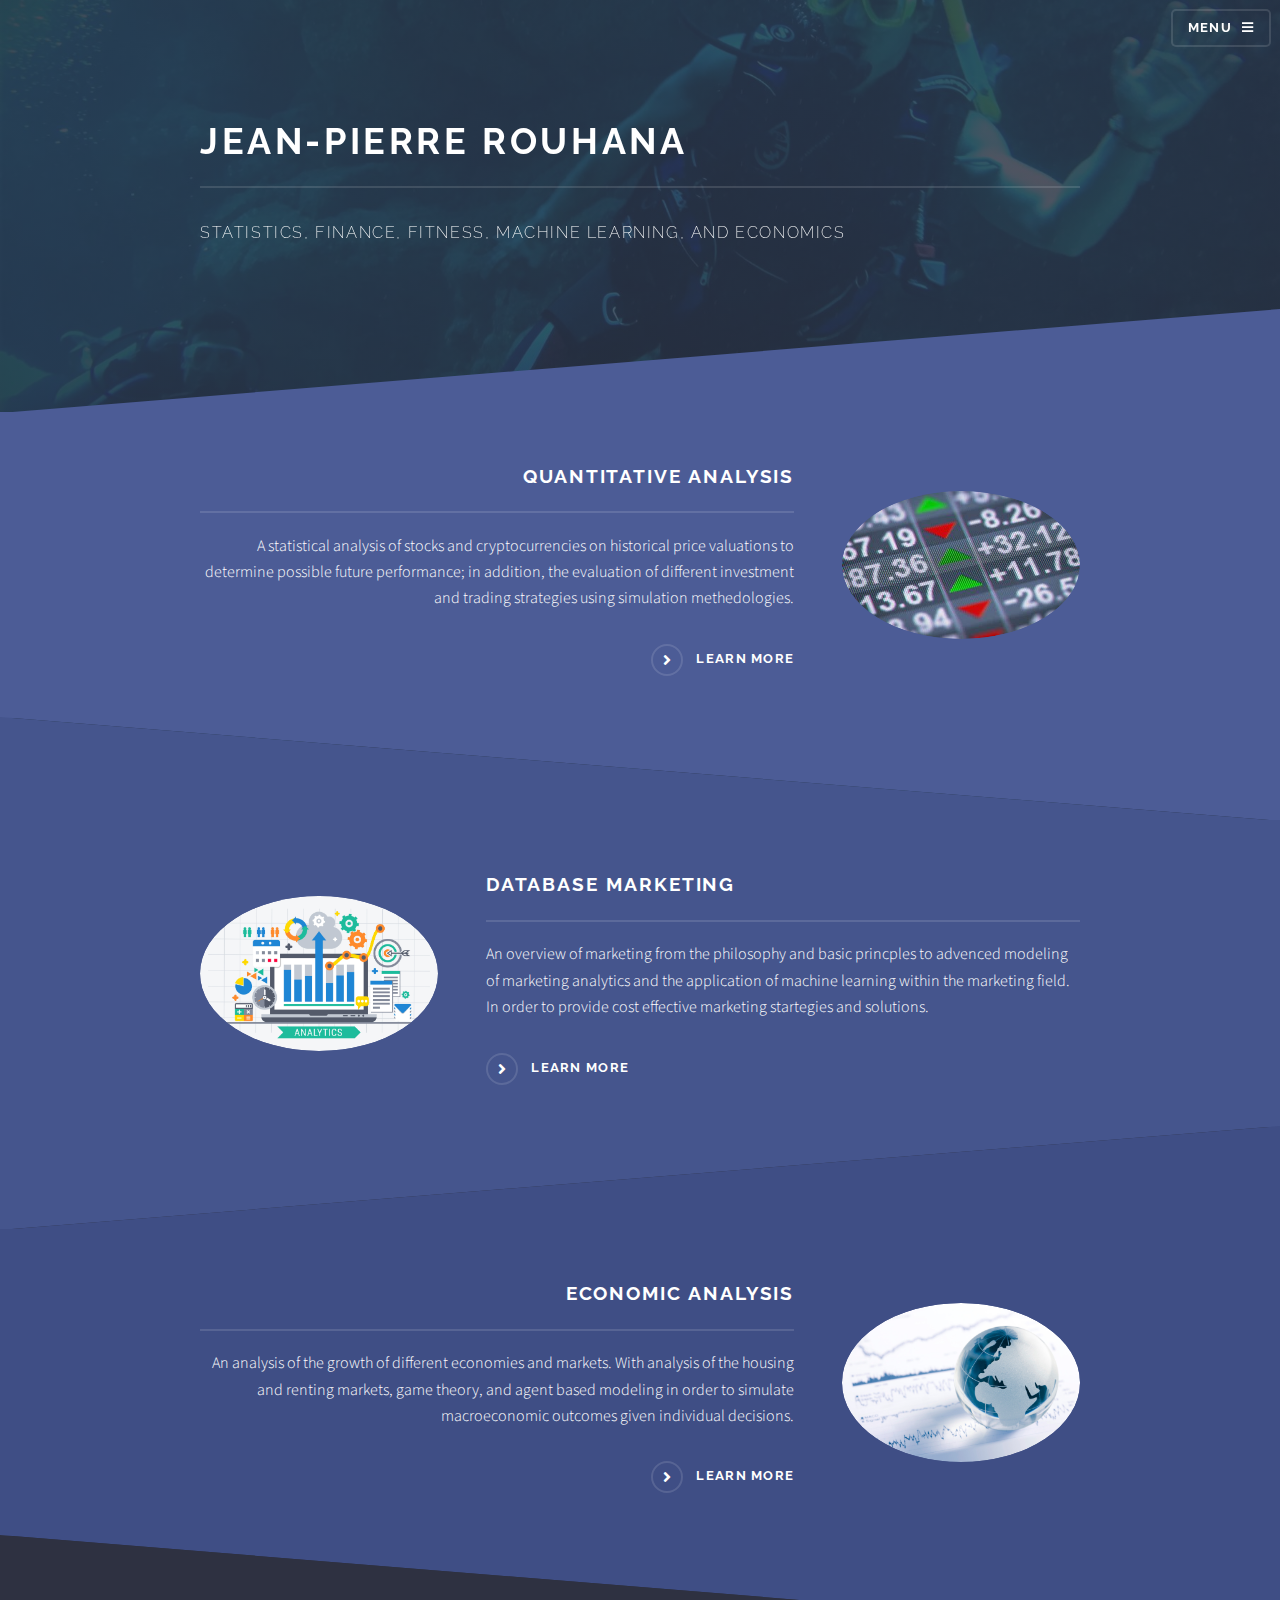
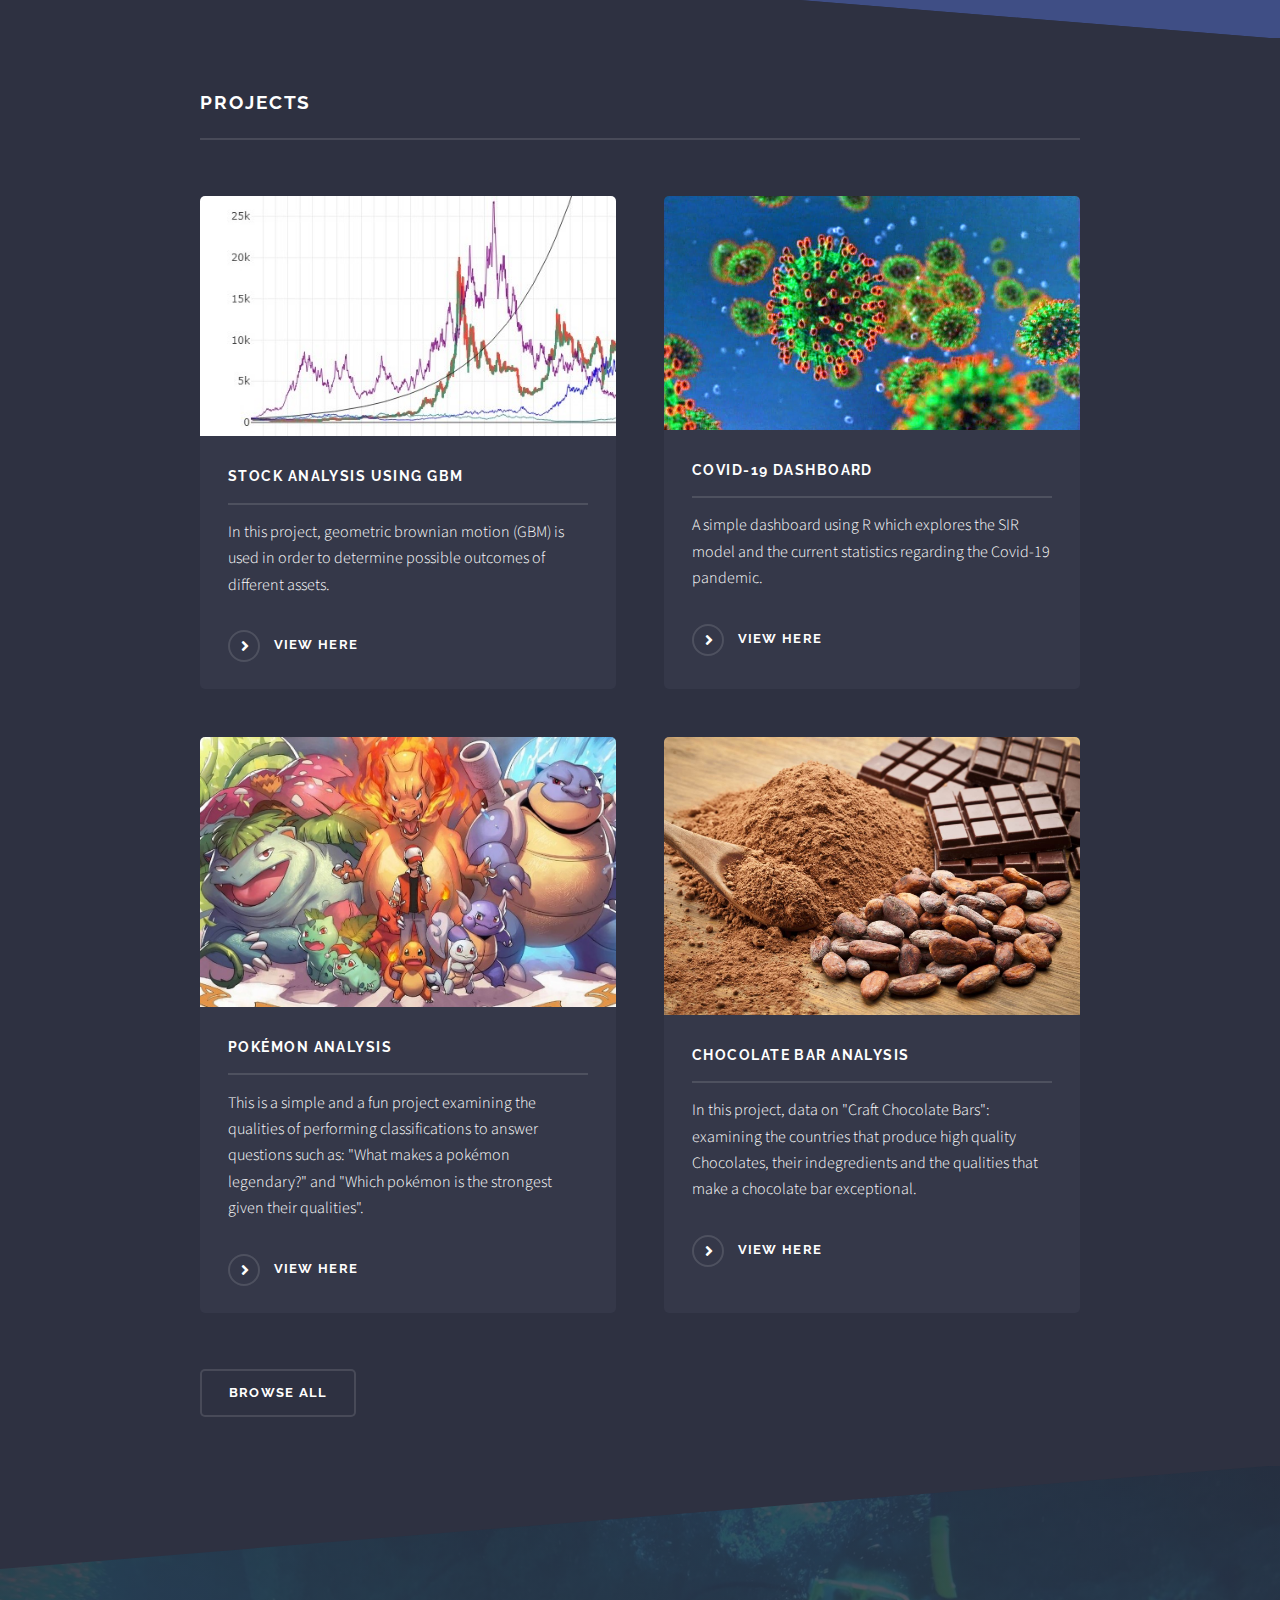
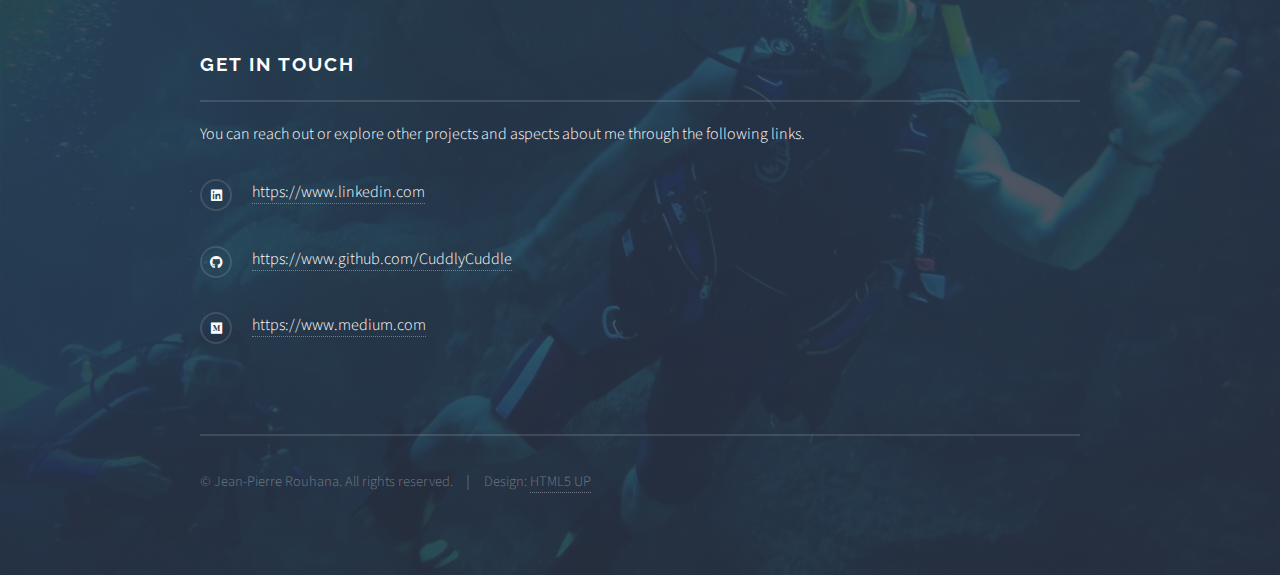
<file: index.html>
<!DOCTYPE HTML>
<!--
	Solid State by HTML5 UP
	html5up.net | @ajlkn
	Free for personal and commercial use under the CCA 3.0 license (html5up.net/license)
-->
<html>
	<head>
		<title>CuddlyCuddles</title>
		<meta charset="utf-8" />
		<meta name="viewport" content="width=device-width, initial-scale=1, user-scalable=no" />
		<link rel="stylesheet" href="assets/css/main.css" />
		<noscript><link rel="stylesheet" href="assets/css/noscript.css" /></noscript>
	</head>
	<body class="is-preload">

		<!-- Page Wrapper -->
			<div id="page-wrapper">

				<!-- Header -->
					<header id="header" class="alt">
						<h1><a href="index.html">CuddlyCuddles</a></h1>
						<nav>
							<a href="#menu">Menu</a>
						</nav>
					</header>

				<!-- Menu -->
					<nav id="menu">
						<div class="inner">
							<h2>Menu</h2>
							<ul class="links">
								<li><a href="index.html">Home</a></li>
								<li><a href="projects.html">Projects</a></li>
								<li><a href="notes.html">Notes</a></li>
                                <li><a href="about%20me.html">About Me</a></li>
							</ul>
							<a href="#" class="close">Close</a>
						</div>
					</nav>

				<!-- Banner -->
					<section id="banner">
						<div class="inner">
							<h2>Jean-Pierre Rouhana</h2>
							<p>STATISTICS, FINANCE, FITNESS, MACHINE LEARNING, AND ECONOMICS</p>
						</div>
					</section>

				<!-- Wrapper -->
					<section id="wrapper">

						<!-- One -->
							<section id="one" class="wrapper spotlight style1">
								<div class="inner">
									<a href="projects.html#Quant" class="image"><img src="images/OIP.jpg" alt="" /></a>
									<div class="content">
										<h2 class="major">Quantitative Analysis</h2>
										<p>A statistical analysis of stocks and cryptocurrencies on historical price valuations to determine possible future performance; in addition, the evaluation of different investment and trading strategies using simulation methedologies.</p>
										<a href="projects.html#Quant" class="special">Learn more</a>
									</div>
								</div>
							</section>

						<!-- Two -->
							<section id="two" class="wrapper alt spotlight style2">
								<div class="inner">
									<a href="projects.html#Marketing" class="image"><img src="images/marketing.jpg" alt="" /></a>
									<div class="content">
										<h2 class="major">Database Marketing</h2>
										<p>
                                        An overview of marketing from the philosophy and basic princples to advenced modeling of marketing analytics and the application of machine learning within the marketing field. In order to provide cost effective marketing startegies and solutions.    
                                        </p>
										<a href="projects.html#Marketing" class="special">Learn more</a>
									</div>
								</div>
							</section>

						<!-- Three -->
							<section id="three" class="wrapper spotlight style3">
								<div class="inner">
									<a href="projects.html#Econ" class="image"><img src="images/o-WORLD-ECONOMIC-OUTLOOK-facebook.jpg" alt="" /></a>
									<div class="content">
										<h2 class="major">Economic Analysis</h2>
										<p>
                                        An analysis of the growth of different economies and markets. With analysis of the housing and renting  markets, game theory, and agent based modeling in order to simulate macroeconomic outcomes given individual decisions.  
                                        </p>
										<a href="projects.html#Econ" class="special">Learn more</a>
									</div>
								</div>
							</section>

						<!-- Four -->
							<section id="four" class="wrapper alt style1">
								<div class="inner">
									<h2 class="major"> Projects</h2>
									<p></p>
									<section class="features">
										<article>
											<a href="https://cuddlycuddle.github.io/Financial-Analysis-of-Tesla/" class="image"><img src="images/BitcoinSim2.jpg" alt="" /></a>
											<h3 class="major">Stock Analysis using GBM</h3>
											<p> In this project, geometric brownian motion (GBM) is used in order to determine possible outcomes of different assets. </p>
											<a href="https://cuddlycuddle.github.io/Financial-Analysis-of-Tesla/" class="special">View Here</a>
										</article>
										<article>
											<a href="https://cuddlycuddles.shinyapps.io/covid-19_dashboard/#section-global-cases" class="image"><img src="images/Corona_virus.jpg" alt="" /></a>
											<h3 class="major">Covid-19 Dashboard</h3>
											<p>A simple dashboard using R which explores the SIR model and the current statistics regarding the Covid-19 pandemic.</p>
											<a href="https://cuddlycuddles.shinyapps.io/covid-19_dashboard/#section-global-cases" class="special">View Here</a>
										</article>
										<article>
											<a href="https://github.com/CuddlyCuddle/Pokemon-Analysis/tree/main" class="image"><img src="images/pokemon_c.jpg" alt="" /></a>
											<h3 class="major">Pokémon Analysis</h3>
											<p>This is a simple and a fun project examining the qualities of performing classifications to answer questions such as: "What makes a pokémon legendary?" and "Which pokémon is the strongest given their qualities".</p>
											<a href="https://github.com/CuddlyCuddle/Pokemon-Analysis/tree/main" class="special">View Here</a>
										</article>
										<article>
											<a href="https://cuddlycuddle.github.io/Chocolate-Analysis/" class="image"><img src="images/cocoa_chocolate_powder.jpg" alt="" /></a>
											<h3 class="major"> Chocolate Bar Analysis</h3>
											<p>In this project, data on "Craft Chocolate Bars": examining the countries that produce high quality Chocolates, their indegredients and the qualities that make a chocolate bar exceptional.</p>
											<a href="https://cuddlycuddle.github.io/Chocolate-Analysis/" class="special">View Here</a>
										</article>
									</section>
									<ul class="actions">
										<li><a href="projects.html" class="button">Browse All</a></li>
									</ul>
								</div>
							</section>
					</section>

				<!-- Footer -->
					<section id="footer">
						<div class="inner">
							<h2 class="major">Get in touch</h2>
							<p> You can reach out or explore other projects and aspects about me through the following links. </p>
                            
							<ul class="contact">
								<li class="icon brands fa-linkedin"><a href="https://www.linkedin.com/in/jean-pierre-rouhana-1027361b1/">https://www.linkedin.com</a></li>
								<li class="icon brands fa-github"><a href="https://github.com/CuddlyCuddle">https://www.github.com/CuddlyCuddle</a></li>
                                <li class = "icon brands fa-medium"><a href = "https://www.medium.com"> https://www.medium.com </a></li>
							</ul>
							<ul class="copyright">
								<li>&copy; Jean-Pierre Rouhana. All rights reserved.</li><li>Design: <a href="http://html5up.net">HTML5 UP</a></li>
							</ul>
						</div>
					</section>
			</div>


		<!-- Scripts -->
			<script src="assets/js/jquery.min.js"></script>
			<script src="assets/js/jquery.scrollex.min.js"></script>
			<script src="assets/js/browser.min.js"></script>
			<script src="assets/js/breakpoints.min.js"></script>
			<script src="assets/js/util.js"></script>
			<script src="assets/js/main.js"></script>

	</body>
</html>
</file>
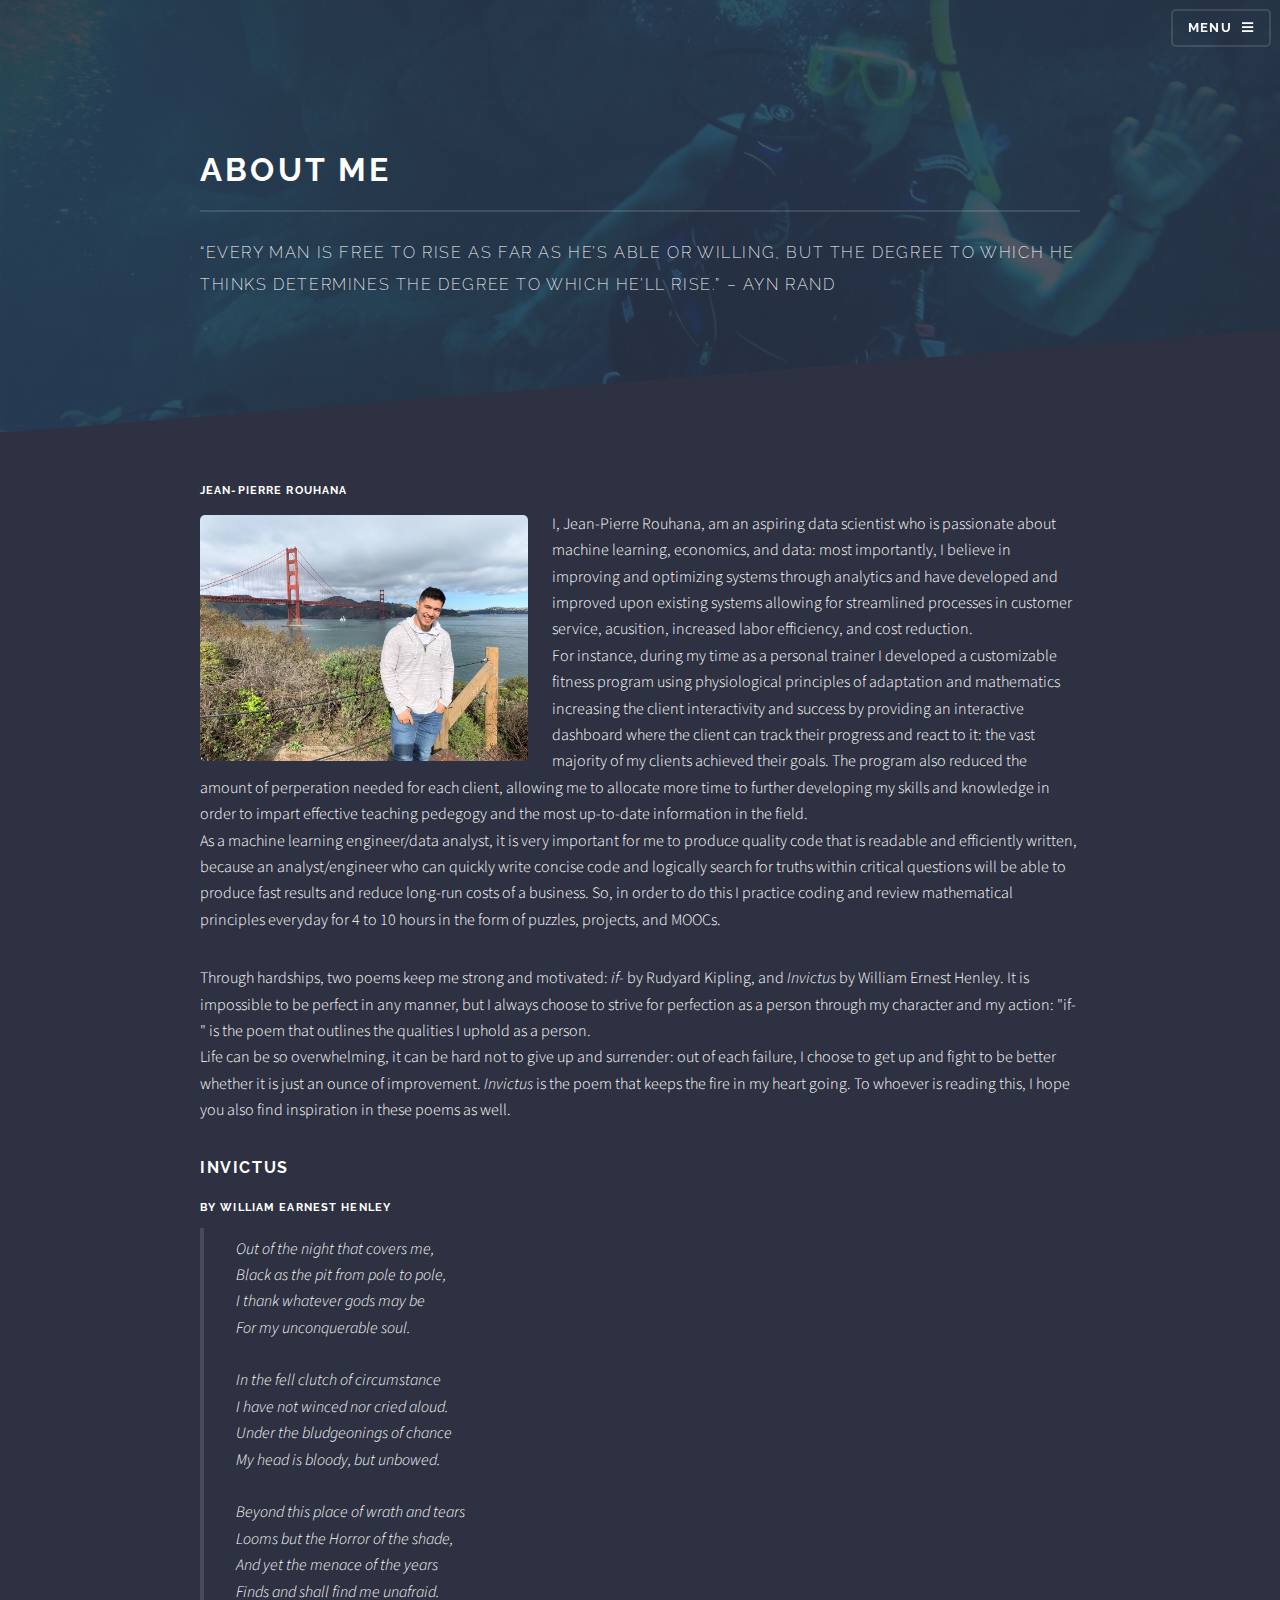
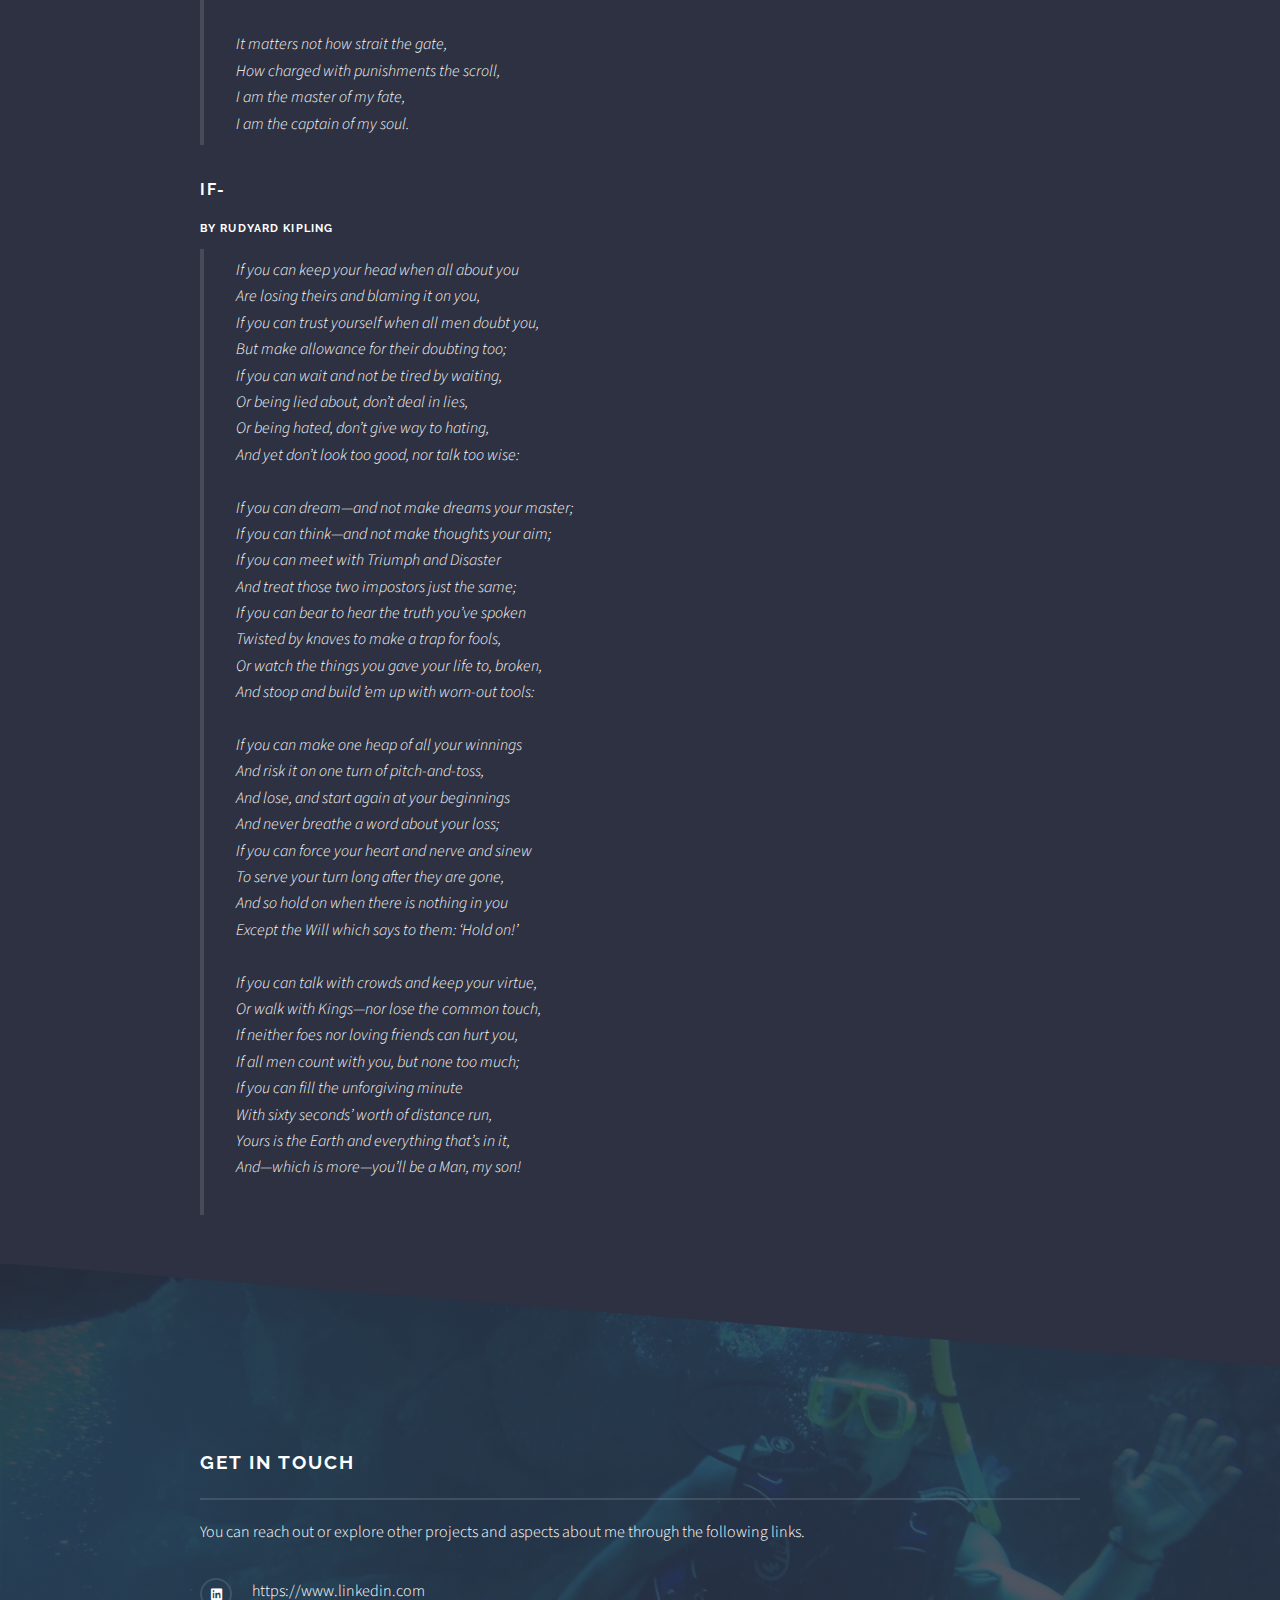
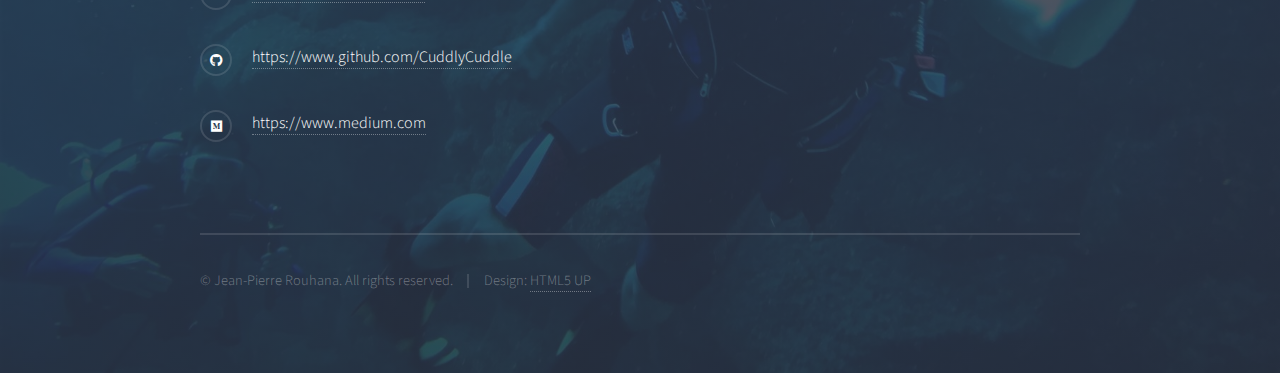
<file: about me.html>
<!DOCTYPE HTML>
<!--
	Solid State by HTML5 UP
	html5up.net | @ajlkn
	Free for personal and commercial use under the CCA 3.0 license (html5up.net/license)
-->
<html>
	<head>
		<title>About Me - CuddlyCuddles</title>
		<meta charset="utf-8" />
		<meta name="viewport" content="width=device-width, initial-scale=1, user-scalable=no" />
		<link rel="stylesheet" href="assets/css/main.css" />
		<noscript><link rel="stylesheet" href="assets/css/noscript.css" /></noscript>
	</head>
	<body class="is-preload">

		<!-- Page Wrapper -->
			<div id="page-wrapper">

				<!-- Header -->
					<header id="header" class = "alt">
						<h1><a href="index.html">CUDDLYCUDDLES</a></h1>
						<nav>
							<a href="#menu">Menu</a>
						</nav>
					</header>

				<!-- Menu -->
					<nav id="menu">
						<div class="inner">
							<h2>Menu</h2>
							<ul class="links">
								<li><a href="index.html">Home</a></li>
								<li><a href="projects.html">Projects</a></li>
								<li><a href="notes.html">Notes</a></li>
                                <li><a href="about%20me.html">About Me</a></li>
							</ul>
							<a href="#" class="close">Close</a>
						</div>
					</nav>

				<!-- Wrapper -->
					<section id="wrapper">
						<header>
							<div class="inner">
								<h2>ABOUT ME</h2>
								<p>“Every man is free to rise as far as he’s able or willing, but the degree to which he thinks determines the degree to which he’ll rise.” – Ayn Rand</p>
							</div>
						</header>

						<!-- Content -->
							<div class="wrapper">
								<div class="inner">
										<h4>Jean-Pierre Rouhana</h4>
										<p>
                                            <span class="image left"><img src="images/IMG_2523_thumbnail.JPG" alt="" /></span>
                                        I, Jean-Pierre Rouhana, am an aspiring data scientist who is passionate about machine learning, economics, and data: most importantly, I believe in improving and optimizing systems through analytics and have developed and improved upon existing systems allowing for streamlined processes in customer service, acusition, increased labor efficiency, and cost reduction. 
                                    <br>
                                        For instance, during my time as a personal trainer I developed a customizable fitness program using physiological principles of adaptation and mathematics increasing the client interactivity and success by providing an interactive dashboard where the client can track their progress and react to it: the vast majority of my clients achieved their goals. The program also reduced the amount of perperation needed for each client, allowing me to allocate more time to further developing my skills and knowledge in order to impart effective teaching pedegogy and the most up-to-date information in the field.
                                    <br>
                                        As a machine learning engineer/data analyst, it is very important for me to produce quality code that is readable and efficiently written, because an analyst/engineer who can quickly write concise code and logically search for truths within critical questions will be able to produce fast results and reduce long-run costs of a business. So, in order to do this I practice coding and review mathematical principles everyday for 4 to 10 hours in the form of puzzles, projects, and MOOCs.
                                        </p>
                                    <p> Through hardships, two poems keep me strong and motivated: <i>if-</i> by Rudyard Kipling, and <i>Invictus</i> by William Ernest Henley. It is impossible to be perfect in any manner, but I always choose to strive for perfection as a person through my character and my action: "if-" is the poem that outlines the qualities I uphold as a person.
                                    <br>
                                    Life can be so overwhelming, it can be hard not to give up and surrender: out of each failure, I choose to get up and fight to be better whether it is just an ounce of improvement. <i>Invictus</i> is the poem that keeps the fire in my heart going. To whoever is reading this, I hope you also find inspiration in these poems as well.
                                        </p>
                                    
                                                    <h1>Invictus</h1>
                                    <h4>By William Earnest Henley</h4>
                                    <blockquote>
                                                <div style="text-indent: -1em; padding-left: 1em;">Out of the night that covers me,<br></div><div style="text-indent: -1em; padding-left: 1em;">
                                                       Black as the pit from pole to pole,<br></div><div style="text-indent: -1em; padding-left: 1em;">
                                                 I thank whatever gods may be<br></div><div style="text-indent: -1em; padding-left: 1em;">
                                                       For my unconquerable soul.<br></div><div style="text-indent: -1em; padding-left: 1em;"><br></div><div style="text-indent: -1em; padding-left: 1em;">
                                                 In the fell clutch of circumstance<br></div><div style="text-indent: -1em; padding-left: 1em;">
                                                       I have not winced nor cried aloud.<br></div><div style="text-indent: -1em; padding-left: 1em;">
                                                 Under the bludgeonings of chance<br></div><div style="text-indent: -1em; padding-left: 1em;">
                                                       My head is bloody, but unbowed.<br></div><div style="text-indent: -1em; padding-left: 1em;"><br></div><div style="text-indent: -1em; padding-left: 1em;">
                                                 Beyond this place of wrath and tears<br></div><div style="text-indent: -1em; padding-left: 1em;">
                                                       Looms but the Horror of the shade,<br></div><div style="text-indent: -1em; padding-left: 1em;">
                                                 And yet the menace of the years<br></div><div style="text-indent: -1em; padding-left: 1em;">
                                                       Finds and shall find me unafraid.<br></div><div style="text-indent: -1em; padding-left: 1em;"><br></div><div style="text-indent: -1em; padding-left: 1em;">
                                                 It matters not how strait the gate,<br></div><div style="text-indent: -1em; padding-left: 1em;">
                                                       How charged with punishments the scroll,<br></div><div style="text-indent: -1em; padding-left: 1em;">
                                                 I am the master of my fate,<br></div><div style="text-indent: -1em; padding-left: 1em;">
                                                       I am the captain of my soul.<br></div>
                                    </blockquote>
                                    
                                                    <h1>If-</h1>
                                    <h4>By Rudyard Kipling</h4>
                                    <blockquote>
                                                                                                        <div style="text-indent: -1em; padding-left: 1em;">
                                                 If you can keep your head when all about you   <br></div><div style="text-indent: -1em; padding-left: 1em;">
                                                     Are losing theirs and blaming it on you,   <br></div><div style="text-indent: -1em; padding-left: 1em;">
                                                 If you can trust yourself when all men doubt you,<br></div><div style="text-indent: -1em; padding-left: 1em;">
                                                     But make allowance for their doubting too;   <br></div><div style="text-indent: -1em; padding-left: 1em;">
                                                 If you can wait and not be tired by waiting,<br></div><div style="text-indent: -1em; padding-left: 1em;">
                                                     Or being lied about, don’t deal in lies,<br></div><div style="text-indent: -1em; padding-left: 1em;">
                                                 Or being hated, don’t give way to hating,<br></div><div style="text-indent: -1em; padding-left: 1em;">
                                                     And yet don’t look too good, nor talk too wise:<br></div><div style="text-indent: -1em; padding-left: 1em;"><br></div><div style="text-indent: -1em; padding-left: 1em;">
                                                 If you can dream—and not make dreams your master;   <br></div><div style="text-indent: -1em; padding-left: 1em;">
                                                     If you can think—and not make thoughts your aim;   <br></div><div style="text-indent: -1em; padding-left: 1em;">
                                                 If you can meet with Triumph and Disaster<br></div><div style="text-indent: -1em; padding-left: 1em;">
                                                     And treat those two impostors just the same;   <br></div><div style="text-indent: -1em; padding-left: 1em;">
                                                 If you can bear to hear the truth you’ve spoken<br></div><div style="text-indent: -1em; padding-left: 1em;">
                                                     Twisted by knaves to make a trap for fools,<br></div><div style="text-indent: -1em; padding-left: 1em;">
                                                 Or watch the things you gave your life to, broken,<br></div><div style="text-indent: -1em; padding-left: 1em;">
                                                     And stoop and build ’em up with worn-out tools:<br></div><div style="text-indent: -1em; padding-left: 1em;"><br></div><div style="text-indent: -1em; padding-left: 1em;">
                                                 If you can make one heap of all your winnings<br></div><div style="text-indent: -1em; padding-left: 1em;">
                                                     And risk it on one turn of pitch-and-toss,<br></div><div style="text-indent: -1em; padding-left: 1em;">
                                                 And lose, and start again at your beginnings<br></div><div style="text-indent: -1em; padding-left: 1em;">
                                                     And never breathe a word about your loss;<br></div><div style="text-indent: -1em; padding-left: 1em;">
                                                 If you can force your heart and nerve and sinew<br></div><div style="text-indent: -1em; padding-left: 1em;">
                                                     To serve your turn long after they are gone,   <br></div><div style="text-indent: -1em; padding-left: 1em;">
                                                 And so hold on when there is nothing in you<br></div><div style="text-indent: -1em; padding-left: 1em;">
                                                     Except the Will which says to them: ‘Hold on!’<br></div><div style="text-indent: -1em; padding-left: 1em;"><br></div><div style="text-indent: -1em; padding-left: 1em;">
                                                 If you can talk with crowds and keep your virtue,   <br></div><div style="text-indent: -1em; padding-left: 1em;">
                                                     Or walk with Kings—nor lose the common touch,<br></div><div style="text-indent: -1em; padding-left: 1em;">
                                                 If neither foes nor loving friends can hurt you,<br></div><div style="text-indent: -1em; padding-left: 1em;">
                                                     If all men count with you, but none too much;<br></div><div style="text-indent: -1em; padding-left: 1em;">
                                                 If you can fill the unforgiving minute<br></div><div style="text-indent: -1em; padding-left: 1em;">
                                                     With sixty seconds’ worth of distance run,   <br></div><div style="text-indent: -1em; padding-left: 1em;">
                                                 Yours is the Earth and everything that’s in it,   <br></div><div style="text-indent: -1em; padding-left: 1em;">
                                                     And—which is more—you’ll be a Man, my son!<br></div><div style="text-indent: -1em; padding-left: 1em;"><br></div>
                                    </blockquote>
                </div>
            </div>
					</section>

				<!-- Footer -->
					<section id="footer">
						<div class="inner">
							<h2 class="major">Get in touch</h2>
							<p> You can reach out or explore other projects and aspects about me through the following links. </p>
                            
							<ul class="contact">
								<li class="icon brands fa-linkedin"><a href="https://www.linkedin.com/in/jean-pierre-rouhana-1027361b1/">https://www.linkedin.com</a></li>
								<li class="icon brands fa-github"><a href="https://github.com/CuddlyCuddle">https://www.github.com/CuddlyCuddle</a></li>
                                <li class = "icon brands fa-medium"><a href = "https://www.medium.com"> https://www.medium.com </a></li>
							</ul>
							<ul class="copyright">
								<li>&copy; Jean-Pierre Rouhana. All rights reserved.</li><li>Design: <a href="http://html5up.net">HTML5 UP</a></li>
							</ul>
						</div>
					</section>
			</div>


		<!-- Scripts -->
			<script src="assets/js/jquery.min.js"></script>
			<script src="assets/js/jquery.scrollex.min.js"></script>
			<script src="assets/js/browser.min.js"></script>
			<script src="assets/js/breakpoints.min.js"></script>
			<script src="assets/js/util.js"></script>
			<script src="assets/js/main.js"></script>

	</body>
</html>
</file>
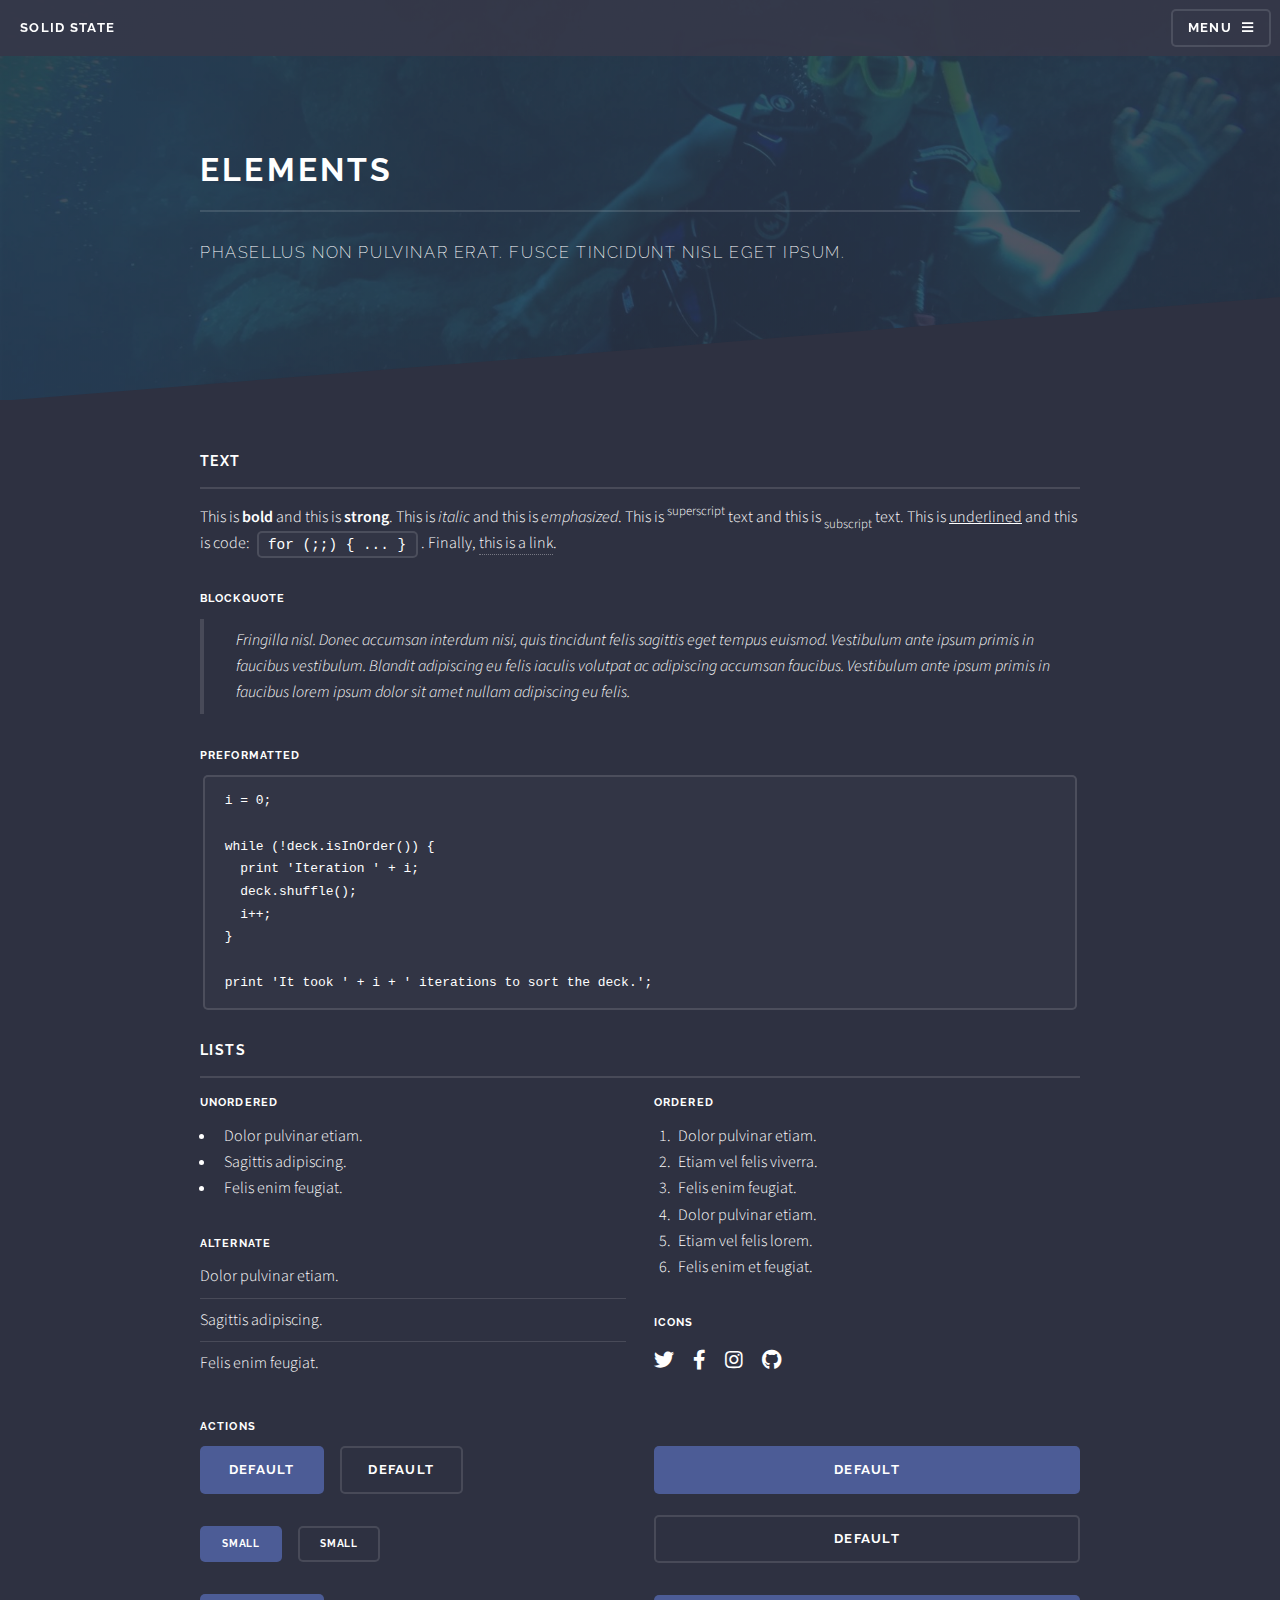
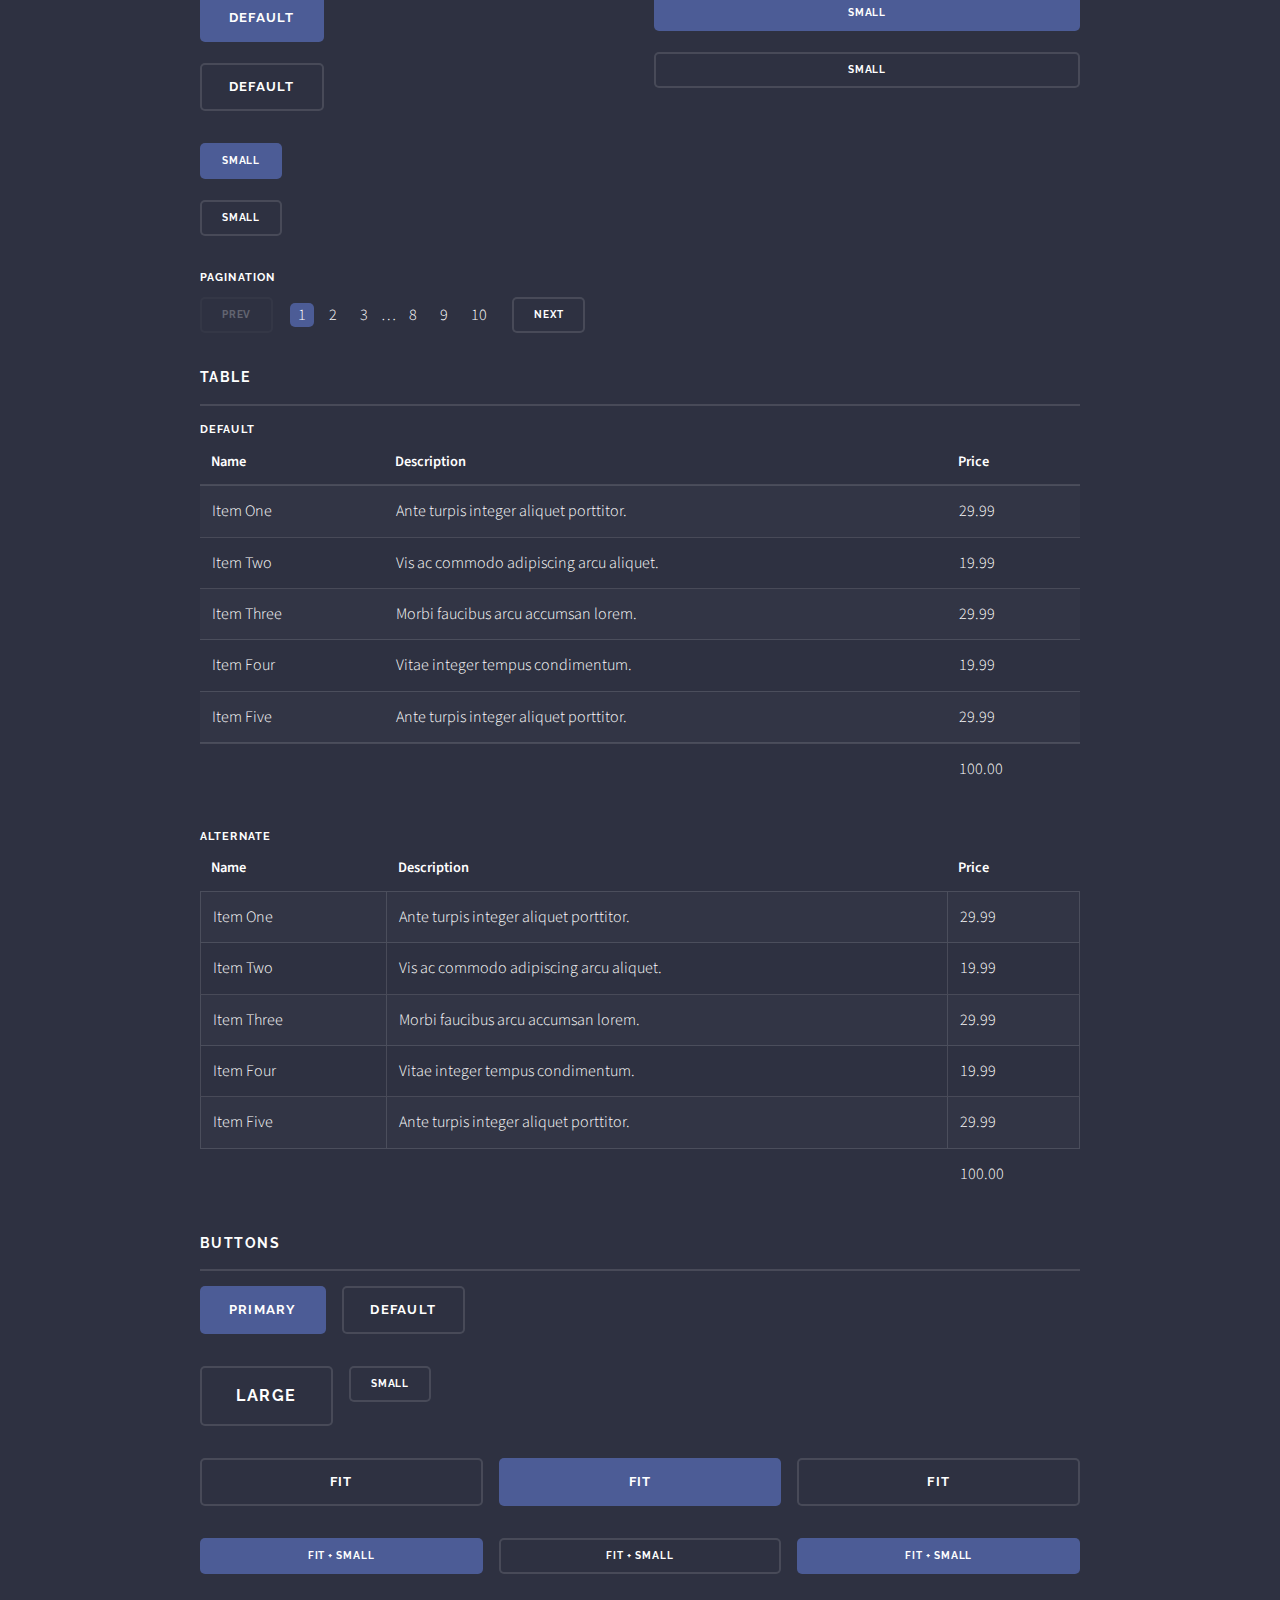
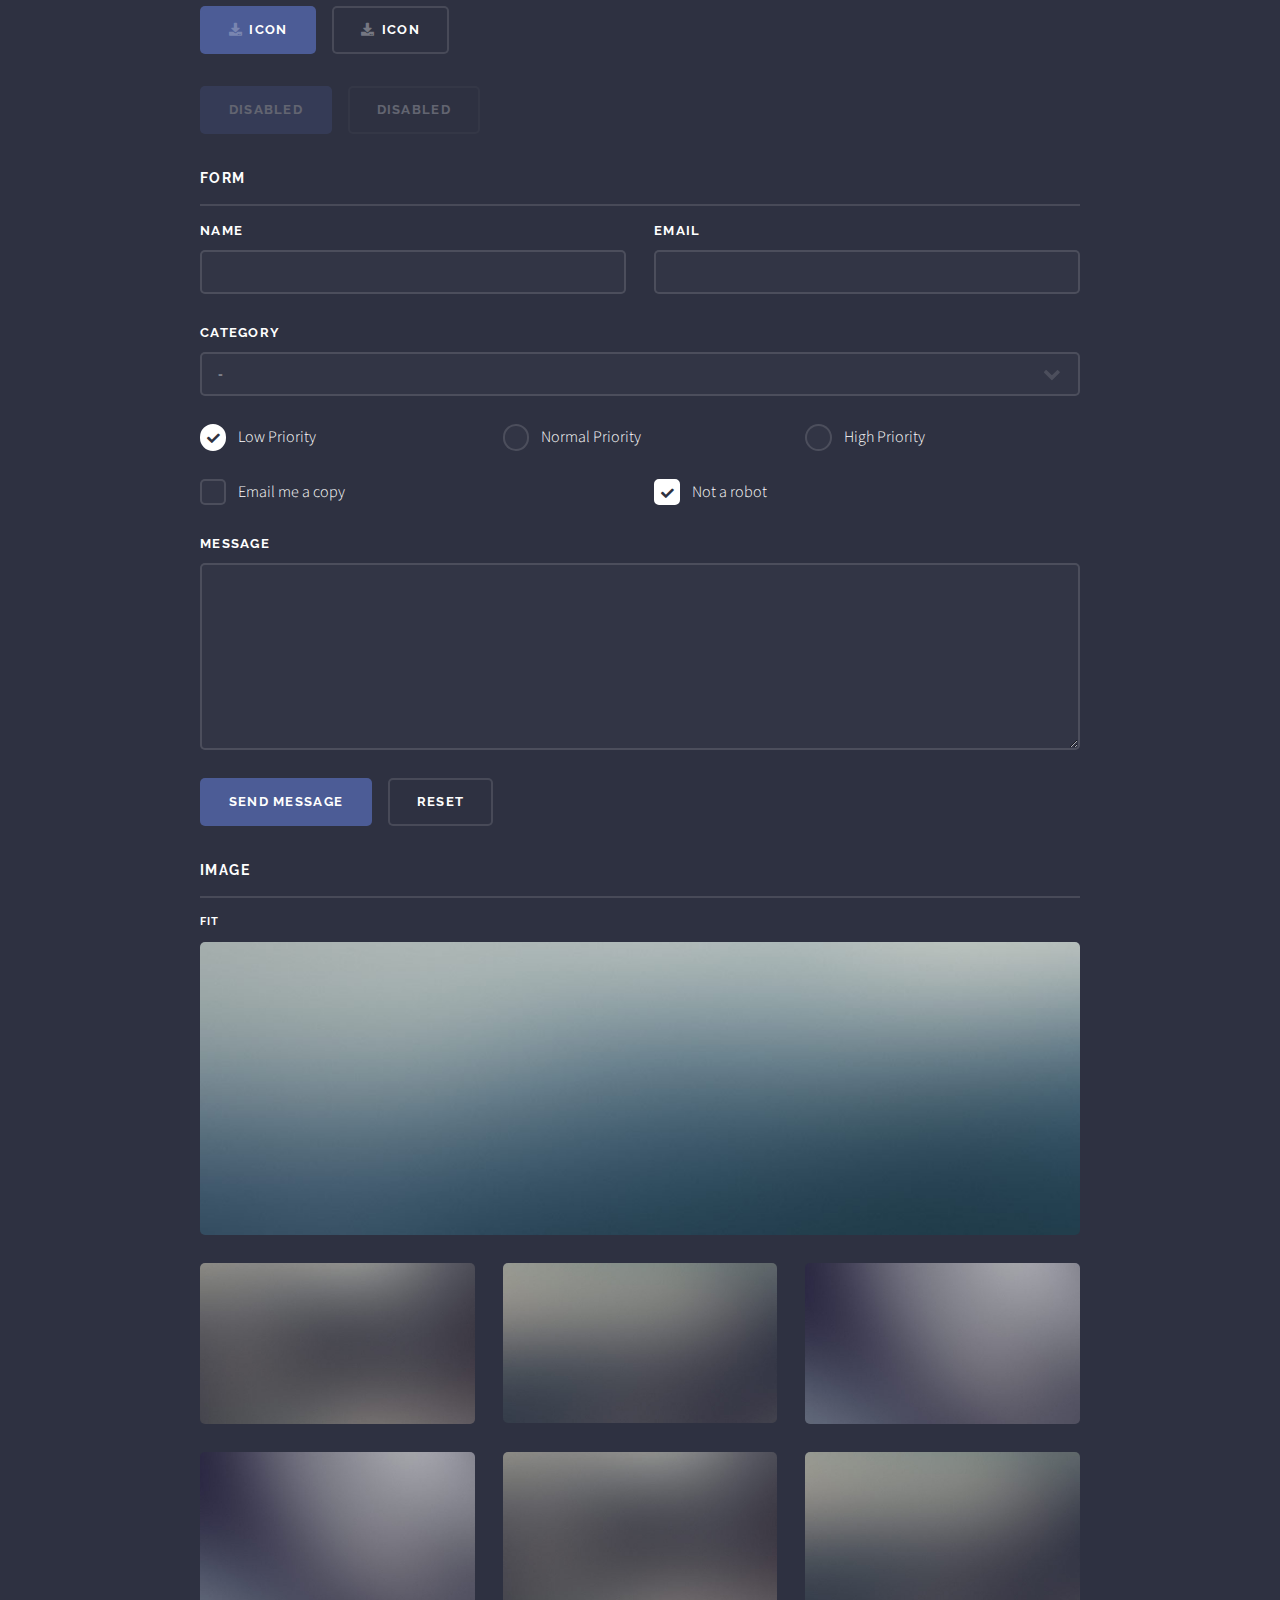
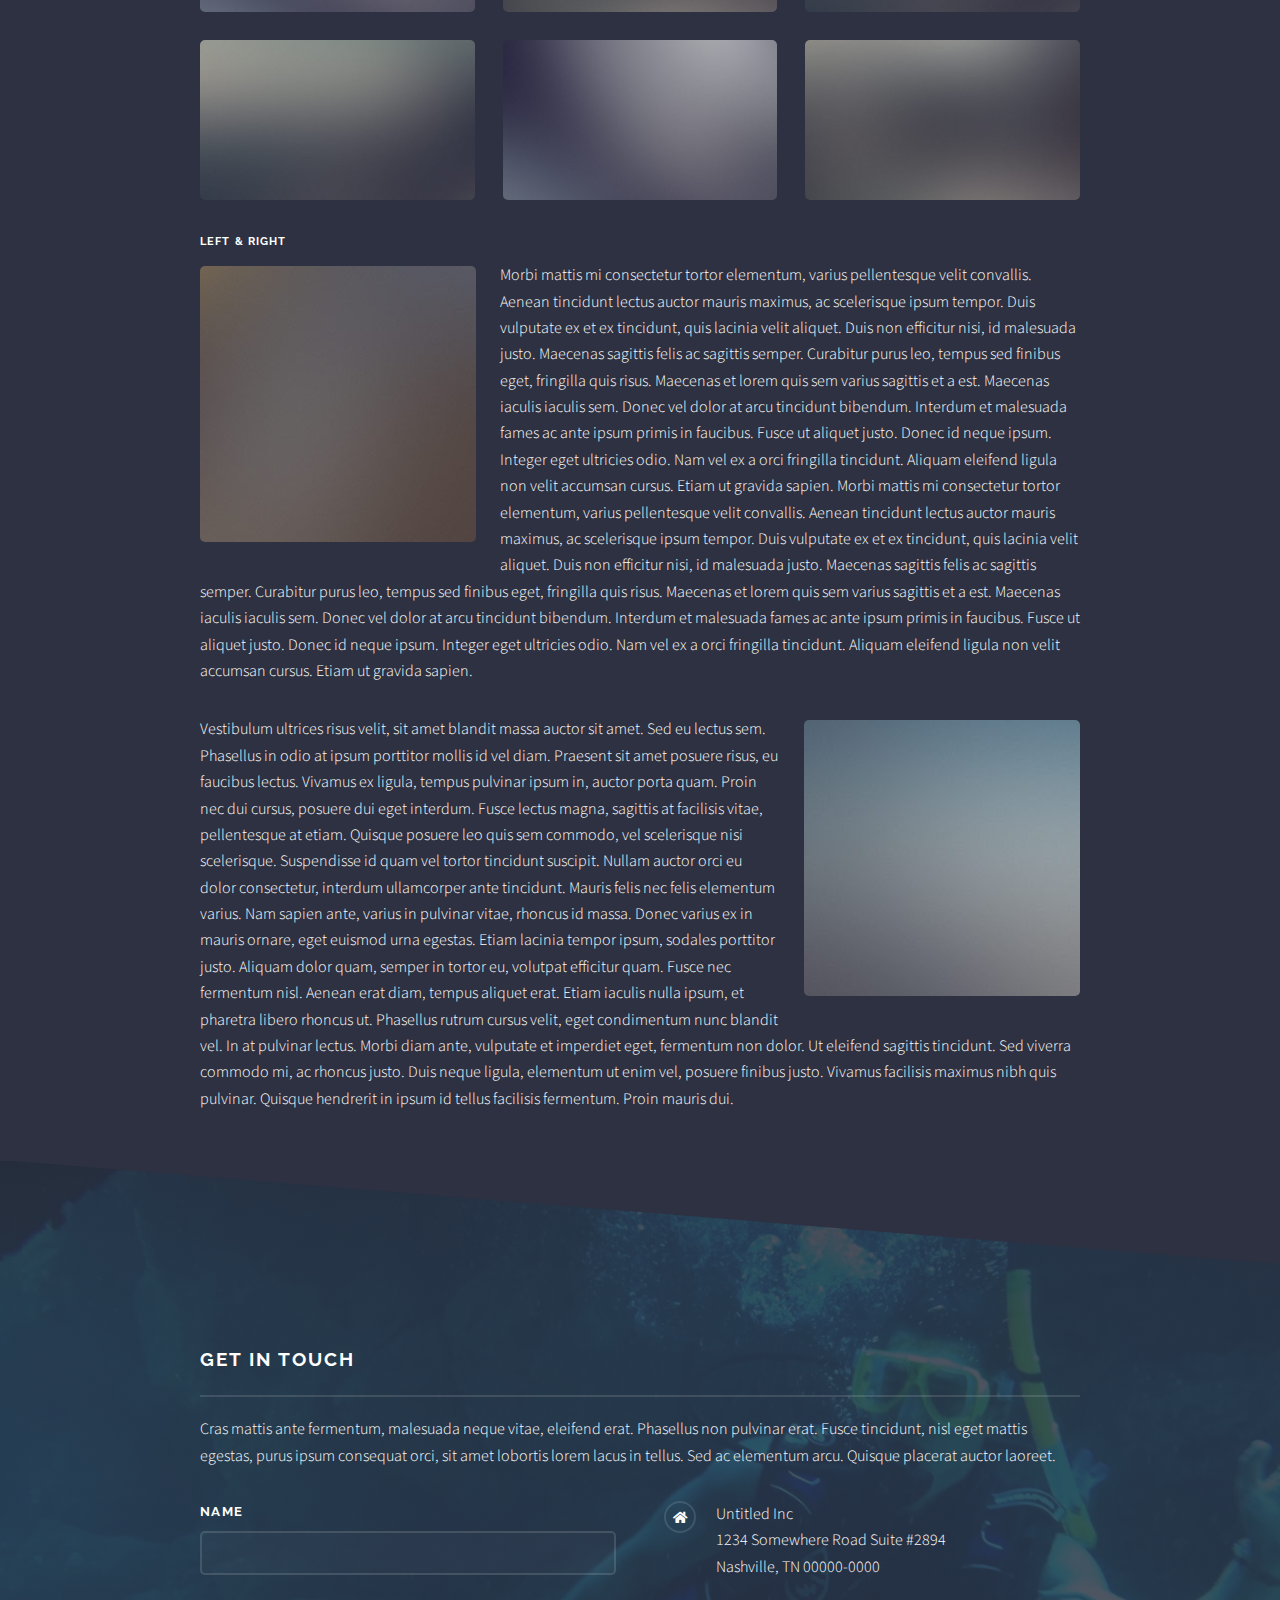
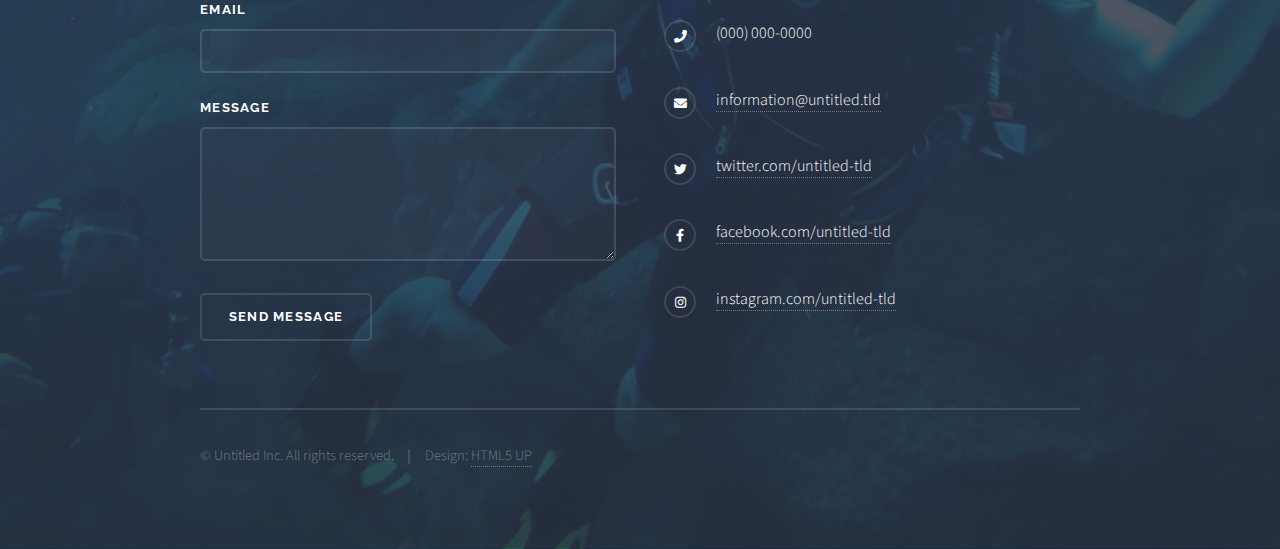
<file: elements.html>
<!DOCTYPE HTML>
<!--
	Solid State by HTML5 UP
	html5up.net | @ajlkn
	Free for personal and commercial use under the CCA 3.0 license (html5up.net/license)
-->
<html>
	<head>
		<title>Elements - Solid State by HTML5 UP</title>
		<meta charset="utf-8" />
		<meta name="viewport" content="width=device-width, initial-scale=1, user-scalable=no" />
		<link rel="stylesheet" href="assets/css/main.css" />
		<noscript><link rel="stylesheet" href="assets/css/noscript.css" /></noscript>
	</head>
	<body class="is-preload">

		<!-- Page Wrapper -->
			<div id="page-wrapper">

				<!-- Header -->
					<header id="header">
						<h1><a href="index.html">Solid State</a></h1>
						<nav>
							<a href="#menu">Menu</a>
						</nav>
					</header>

				<!-- Menu -->
					<nav id="menu">
						<div class="inner">
							<h2>Menu</h2>
							<ul class="links">
								<li><a href="index.html">Home</a></li>
								<li><a href="generic.html">Generic</a></li>
								<li><a href="elements.html">Elements</a></li>
								<li><a href="#">Log In</a></li>
								<li><a href="#">Sign Up</a></li>
							</ul>
							<a href="#" class="close">Close</a>
						</div>
					</nav>

				<!-- Wrapper -->
					<section id="wrapper">
						<header>
							<div class="inner">
								<h2>Elements</h2>
								<p>Phasellus non pulvinar erat. Fusce tincidunt nisl eget ipsum.</p>
							</div>
						</header>

						<!-- Content -->
							<div class="wrapper">
								<div class="inner">

									<section>
										<h3 class="major">Text</h3>
										<p>This is <b>bold</b> and this is <strong>strong</strong>. This is <i>italic</i> and this is <em>emphasized</em>.
										This is <sup>superscript</sup> text and this is <sub>subscript</sub> text.
										This is <u>underlined</u> and this is code: <code>for (;;) { ... }</code>. Finally, <a href="#">this is a link</a>.</p>
										<h4>Blockquote</h4>
										<blockquote>Fringilla nisl. Donec accumsan interdum nisi, quis tincidunt felis sagittis eget tempus euismod. Vestibulum ante ipsum primis in faucibus vestibulum. Blandit adipiscing eu felis iaculis volutpat ac adipiscing accumsan faucibus. Vestibulum ante ipsum primis in faucibus lorem ipsum dolor sit amet nullam adipiscing eu felis.</blockquote>
										<h4>Preformatted</h4>
										<pre><code>i = 0;

while (!deck.isInOrder()) {
  print 'Iteration ' + i;
  deck.shuffle();
  i++;
}

print 'It took ' + i + ' iterations to sort the deck.';</code></pre>
									</section>

									<section>
										<h3 class="major">Lists</h3>
										<div class="row">
											<div class="col-6 col-12-medium">
												<h4>Unordered</h4>
												<ul>
													<li>Dolor pulvinar etiam.</li>
													<li>Sagittis adipiscing.</li>
													<li>Felis enim feugiat.</li>
												</ul>
												<h4>Alternate</h4>
												<ul class="alt">
													<li>Dolor pulvinar etiam.</li>
													<li>Sagittis adipiscing.</li>
													<li>Felis enim feugiat.</li>
												</ul>
											</div>
											<div class="col-6 col-12-medium">
												<h4>Ordered</h4>
												<ol>
													<li>Dolor pulvinar etiam.</li>
													<li>Etiam vel felis viverra.</li>
													<li>Felis enim feugiat.</li>
													<li>Dolor pulvinar etiam.</li>
													<li>Etiam vel felis lorem.</li>
													<li>Felis enim et feugiat.</li>
												</ol>
												<h4>Icons</h4>
												<ul class="icons">
													<li><a href="#" class="icon brands fa-twitter"><span class="label">Twitter</span></a></li>
													<li><a href="#" class="icon brands fa-facebook-f"><span class="label">Facebook</span></a></li>
													<li><a href="#" class="icon brands fa-instagram"><span class="label">Instagram</span></a></li>
													<li><a href="#" class="icon brands fa-github"><span class="label">Github</span></a></li>
												</ul>
											</div>
										</div>
										<h4>Actions</h4>
										<div class="row">
											<div class="col-6 col-12-medium">
												<ul class="actions">
													<li><a href="#" class="button primary">Default</a></li>
													<li><a href="#" class="button">Default</a></li>
												</ul>
												<ul class="actions small">
													<li><a href="#" class="button primary small">Small</a></li>
													<li><a href="#" class="button small">Small</a></li>
												</ul>
												<ul class="actions stacked">
													<li><a href="#" class="button primary">Default</a></li>
													<li><a href="#" class="button">Default</a></li>
												</ul>
												<ul class="actions stacked small">
													<li><a href="#" class="button primary small">Small</a></li>
													<li><a href="#" class="button small">Small</a></li>
												</ul>
											</div>
											<div class="col-6 col-12-medium">
												<ul class="actions stacked">
													<li><a href="#" class="button primary fit">Default</a></li>
													<li><a href="#" class="button fit">Default</a></li>
												</ul>
												<ul class="actions stacked small">
													<li><a href="#" class="button primary small fit">Small</a></li>
													<li><a href="#" class="button small fit">Small</a></li>
												</ul>
											</div>
										</div>
										<h4>Pagination</h4>
										<ul class="pagination">
											<li><span class="button small disabled">Prev</span></li>
											<li><a href="#" class="page active">1</a></li>
											<li><a href="#" class="page">2</a></li>
											<li><a href="#" class="page">3</a></li>
											<li><span>&hellip;</span></li>
											<li><a href="#" class="page">8</a></li>
											<li><a href="#" class="page">9</a></li>
											<li><a href="#" class="page">10</a></li>
											<li><a href="#" class="button small">Next</a></li>
										</ul>
									</section>

									<section>
										<h3 class="major">Table</h3>
										<h4>Default</h4>
										<div class="table-wrapper">
											<table>
												<thead>
													<tr>
														<th>Name</th>
														<th>Description</th>
														<th>Price</th>
													</tr>
												</thead>
												<tbody>
													<tr>
														<td>Item One</td>
														<td>Ante turpis integer aliquet porttitor.</td>
														<td>29.99</td>
													</tr>
													<tr>
														<td>Item Two</td>
														<td>Vis ac commodo adipiscing arcu aliquet.</td>
														<td>19.99</td>
													</tr>
													<tr>
														<td>Item Three</td>
														<td> Morbi faucibus arcu accumsan lorem.</td>
														<td>29.99</td>
													</tr>
													<tr>
														<td>Item Four</td>
														<td>Vitae integer tempus condimentum.</td>
														<td>19.99</td>
													</tr>
													<tr>
														<td>Item Five</td>
														<td>Ante turpis integer aliquet porttitor.</td>
														<td>29.99</td>
													</tr>
												</tbody>
												<tfoot>
													<tr>
														<td colspan="2"></td>
														<td>100.00</td>
													</tr>
												</tfoot>
											</table>
										</div>

										<h4>Alternate</h4>
										<div class="table-wrapper">
											<table class="alt">
												<thead>
													<tr>
														<th>Name</th>
														<th>Description</th>
														<th>Price</th>
													</tr>
												</thead>
												<tbody>
													<tr>
														<td>Item One</td>
														<td>Ante turpis integer aliquet porttitor.</td>
														<td>29.99</td>
													</tr>
													<tr>
														<td>Item Two</td>
														<td>Vis ac commodo adipiscing arcu aliquet.</td>
														<td>19.99</td>
													</tr>
													<tr>
														<td>Item Three</td>
														<td> Morbi faucibus arcu accumsan lorem.</td>
														<td>29.99</td>
													</tr>
													<tr>
														<td>Item Four</td>
														<td>Vitae integer tempus condimentum.</td>
														<td>19.99</td>
													</tr>
													<tr>
														<td>Item Five</td>
														<td>Ante turpis integer aliquet porttitor.</td>
														<td>29.99</td>
													</tr>
												</tbody>
												<tfoot>
													<tr>
														<td colspan="2"></td>
														<td>100.00</td>
													</tr>
												</tfoot>
											</table>
										</div>
									</section>

									<section>
										<h3 class="major">Buttons</h3>
										<ul class="actions">
											<li><a href="#" class="button primary">Primary</a></li>
											<li><a href="#" class="button">Default</a></li>
										</ul>
										<ul class="actions">
											<li><a href="#" class="button large">Large</a></li>
											<li><a href="#" class="button small">Small</a></li>
										</ul>
										<ul class="actions fit">
											<li><a href="#" class="button fit">Fit</a></li>
											<li><a href="#" class="button primary fit">Fit</a></li>
											<li><a href="#" class="button fit">Fit</a></li>
										</ul>
										<ul class="actions fit small">
											<li><a href="#" class="button primary fit small">Fit + Small</a></li>
											<li><a href="#" class="button fit small">Fit + Small</a></li>
											<li><a href="#" class="button primary fit small">Fit + Small</a></li>
										</ul>
										<ul class="actions">
											<li><a href="#" class="button primary icon solid fa-download">Icon</a></li>
											<li><a href="#" class="button icon solid fa-download">Icon</a></li>
										</ul>
										<ul class="actions">
											<li><span class="button primary disabled">Disabled</span></li>
											<li><span class="button disabled">Disabled</span></li>
										</ul>
									</section>

									<section>
										<h3 class="major">Form</h3>
										<form method="post" action="#">
											<div class="row gtr-uniform">
												<div class="col-6 col-12-xsmall">
													<label for="demo-name">Name</label>
													<input type="text" name="demo-name" id="demo-name" value="" />
												</div>
												<div class="col-6 col-12-xsmall">
													<label for="demo-email">Email</label>
													<input type="email" name="demo-email" id="demo-email" value="" />
												</div>
												<div class="col-12">
													<label for="demo-category">Category</label>
													<select name="demo-category" id="demo-category">
														<option value="">-</option>
														<option value="1">Manufacturing</option>
														<option value="1">Shipping</option>
														<option value="1">Administration</option>
														<option value="1">Human Resources</option>
													</select>
												</div>
												<div class="col-4 col-12-small">
													<input type="radio" id="demo-priority-low" name="demo-priority" checked>
													<label for="demo-priority-low">Low Priority</label>
												</div>
												<div class="col-4 col-12-small">
													<input type="radio" id="demo-priority-normal" name="demo-priority">
													<label for="demo-priority-normal">Normal Priority</label>
												</div>
												<div class="col-4 col-12-small">
													<input type="radio" id="demo-priority-high" name="demo-priority">
													<label for="demo-priority-high">High Priority</label>
												</div>
												<div class="col-6 col-12-small">
													<input type="checkbox" id="demo-copy" name="demo-copy">
													<label for="demo-copy">Email me a copy</label>
												</div>
												<div class="col-6 col-12-small">
													<input type="checkbox" id="demo-human" name="demo-human" checked>
													<label for="demo-human">Not a robot</label>
												</div>
												<div class="col-12">
													<label for="demo-message">Message</label>
													<textarea name="demo-message" id="demo-message" rows="6"></textarea>
												</div>
												<div class="col-12">
													<ul class="actions">
														<li><input type="submit" value="Send Message" class="primary" /></li>
														<li><input type="reset" value="Reset" /></li>
													</ul>
												</div>
											</div>
										</form>
									</section>

									<section>
										<h3 class="major">Image</h3>
										<h4>Fit</h4>
										<div class="box alt">
											<div class="row gtr-uniform">
												<div class="col-12"><span class="image fit"><img src="images/pic08.jpg" alt="" /></span></div>
												<div class="col-4"><span class="image fit"><img src="images/pic05.jpg" alt="" /></span></div>
												<div class="col-4"><span class="image fit"><img src="images/pic06.jpg" alt="" /></span></div>
												<div class="col-4"><span class="image fit"><img src="images/pic07.jpg" alt="" /></span></div>
												<div class="col-4"><span class="image fit"><img src="images/pic07.jpg" alt="" /></span></div>
												<div class="col-4"><span class="image fit"><img src="images/pic05.jpg" alt="" /></span></div>
												<div class="col-4"><span class="image fit"><img src="images/pic06.jpg" alt="" /></span></div>
												<div class="col-4"><span class="image fit"><img src="images/pic06.jpg" alt="" /></span></div>
												<div class="col-4"><span class="image fit"><img src="images/pic07.jpg" alt="" /></span></div>
												<div class="col-4"><span class="image fit"><img src="images/pic05.jpg" alt="" /></span></div>
											</div>
										</div>
										<h4>Left &amp; Right</h4>
										<p><span class="image left"><img src="images/pic01.jpg" alt="" /></span>Morbi mattis mi consectetur tortor elementum, varius pellentesque velit convallis. Aenean tincidunt lectus auctor mauris maximus, ac scelerisque ipsum tempor. Duis vulputate ex et ex tincidunt, quis lacinia velit aliquet. Duis non efficitur nisi, id malesuada justo. Maecenas sagittis felis ac sagittis semper. Curabitur purus leo, tempus sed finibus eget, fringilla quis risus. Maecenas et lorem quis sem varius sagittis et a est. Maecenas iaculis iaculis sem. Donec vel dolor at arcu tincidunt bibendum. Interdum et malesuada fames ac ante ipsum primis in faucibus. Fusce ut aliquet justo. Donec id neque ipsum. Integer eget ultricies odio. Nam vel ex a orci fringilla tincidunt. Aliquam eleifend ligula non velit accumsan cursus. Etiam ut gravida sapien. Morbi mattis mi consectetur tortor elementum, varius pellentesque velit convallis. Aenean tincidunt lectus auctor mauris maximus, ac scelerisque ipsum tempor. Duis vulputate ex et ex tincidunt, quis lacinia velit aliquet. Duis non efficitur nisi, id malesuada justo. Maecenas sagittis felis ac sagittis semper. Curabitur purus leo, tempus sed finibus eget, fringilla quis risus. Maecenas et lorem quis sem varius sagittis et a est. Maecenas iaculis iaculis sem. Donec vel dolor at arcu tincidunt bibendum. Interdum et malesuada fames ac ante ipsum primis in faucibus. Fusce ut aliquet justo. Donec id neque ipsum. Integer eget ultricies odio. Nam vel ex a orci fringilla tincidunt. Aliquam eleifend ligula non velit accumsan cursus. Etiam ut gravida sapien.</p>
										<p><span class="image right"><img src="images/pic02.jpg" alt="" /></span>Vestibulum ultrices risus velit, sit amet blandit massa auctor sit amet. Sed eu lectus sem. Phasellus in odio at ipsum porttitor mollis id vel diam. Praesent sit amet posuere risus, eu faucibus lectus. Vivamus ex ligula, tempus pulvinar ipsum in, auctor porta quam. Proin nec dui cursus, posuere dui eget interdum. Fusce lectus magna, sagittis at facilisis vitae, pellentesque at etiam. Quisque posuere leo quis sem commodo, vel scelerisque nisi scelerisque. Suspendisse id quam vel tortor tincidunt suscipit. Nullam auctor orci eu dolor consectetur, interdum ullamcorper ante tincidunt. Mauris felis nec felis elementum varius. Nam sapien ante, varius in pulvinar vitae, rhoncus id massa. Donec varius ex in mauris ornare, eget euismod urna egestas. Etiam lacinia tempor ipsum, sodales porttitor justo. Aliquam dolor quam, semper in tortor eu, volutpat efficitur quam. Fusce nec fermentum nisl. Aenean erat diam, tempus aliquet erat. Etiam iaculis nulla ipsum, et pharetra libero rhoncus ut. Phasellus rutrum cursus velit, eget condimentum nunc blandit vel. In at pulvinar lectus. Morbi diam ante, vulputate et imperdiet eget, fermentum non dolor. Ut eleifend sagittis tincidunt. Sed viverra commodo mi, ac rhoncus justo. Duis neque ligula, elementum ut enim vel, posuere finibus justo. Vivamus facilisis maximus nibh quis pulvinar. Quisque hendrerit in ipsum id tellus facilisis fermentum. Proin mauris dui.</p>
									</section>

								</div>
							</div>

					</section>

				<!-- Footer -->
					<section id="footer">
						<div class="inner">
							<h2 class="major">Get in touch</h2>
							<p>Cras mattis ante fermentum, malesuada neque vitae, eleifend erat. Phasellus non pulvinar erat. Fusce tincidunt, nisl eget mattis egestas, purus ipsum consequat orci, sit amet lobortis lorem lacus in tellus. Sed ac elementum arcu. Quisque placerat auctor laoreet.</p>
							<form method="post" action="#">
								<div class="fields">
									<div class="field">
										<label for="name">Name</label>
										<input type="text" name="name" id="name" />
									</div>
									<div class="field">
										<label for="email">Email</label>
										<input type="email" name="email" id="email" />
									</div>
									<div class="field">
										<label for="message">Message</label>
										<textarea name="message" id="message" rows="4"></textarea>
									</div>
								</div>
								<ul class="actions">
									<li><input type="submit" value="Send Message" /></li>
								</ul>
							</form>
							<ul class="contact">
								<li class="icon solid fa-home">
									Untitled Inc<br />
									1234 Somewhere Road Suite #2894<br />
									Nashville, TN 00000-0000
								</li>
								<li class="icon solid fa-phone">(000) 000-0000</li>
								<li class="icon solid fa-envelope"><a href="#">information@untitled.tld</a></li>
								<li class="icon brands fa-twitter"><a href="#">twitter.com/untitled-tld</a></li>
								<li class="icon brands fa-facebook-f"><a href="#">facebook.com/untitled-tld</a></li>
								<li class="icon brands fa-instagram"><a href="#">instagram.com/untitled-tld</a></li>
							</ul>
							<ul class="copyright">
								<li>&copy; Untitled Inc. All rights reserved.</li><li>Design: <a href="http://html5up.net">HTML5 UP</a></li>
							</ul>
						</div>
					</section>

			</div>

		<!-- Scripts -->
			<script src="assets/js/jquery.min.js"></script>
			<script src="assets/js/jquery.scrollex.min.js"></script>
			<script src="assets/js/browser.min.js"></script>
			<script src="assets/js/breakpoints.min.js"></script>
			<script src="assets/js/util.js"></script>
			<script src="assets/js/main.js"></script>

	</body>
</html>
</file>
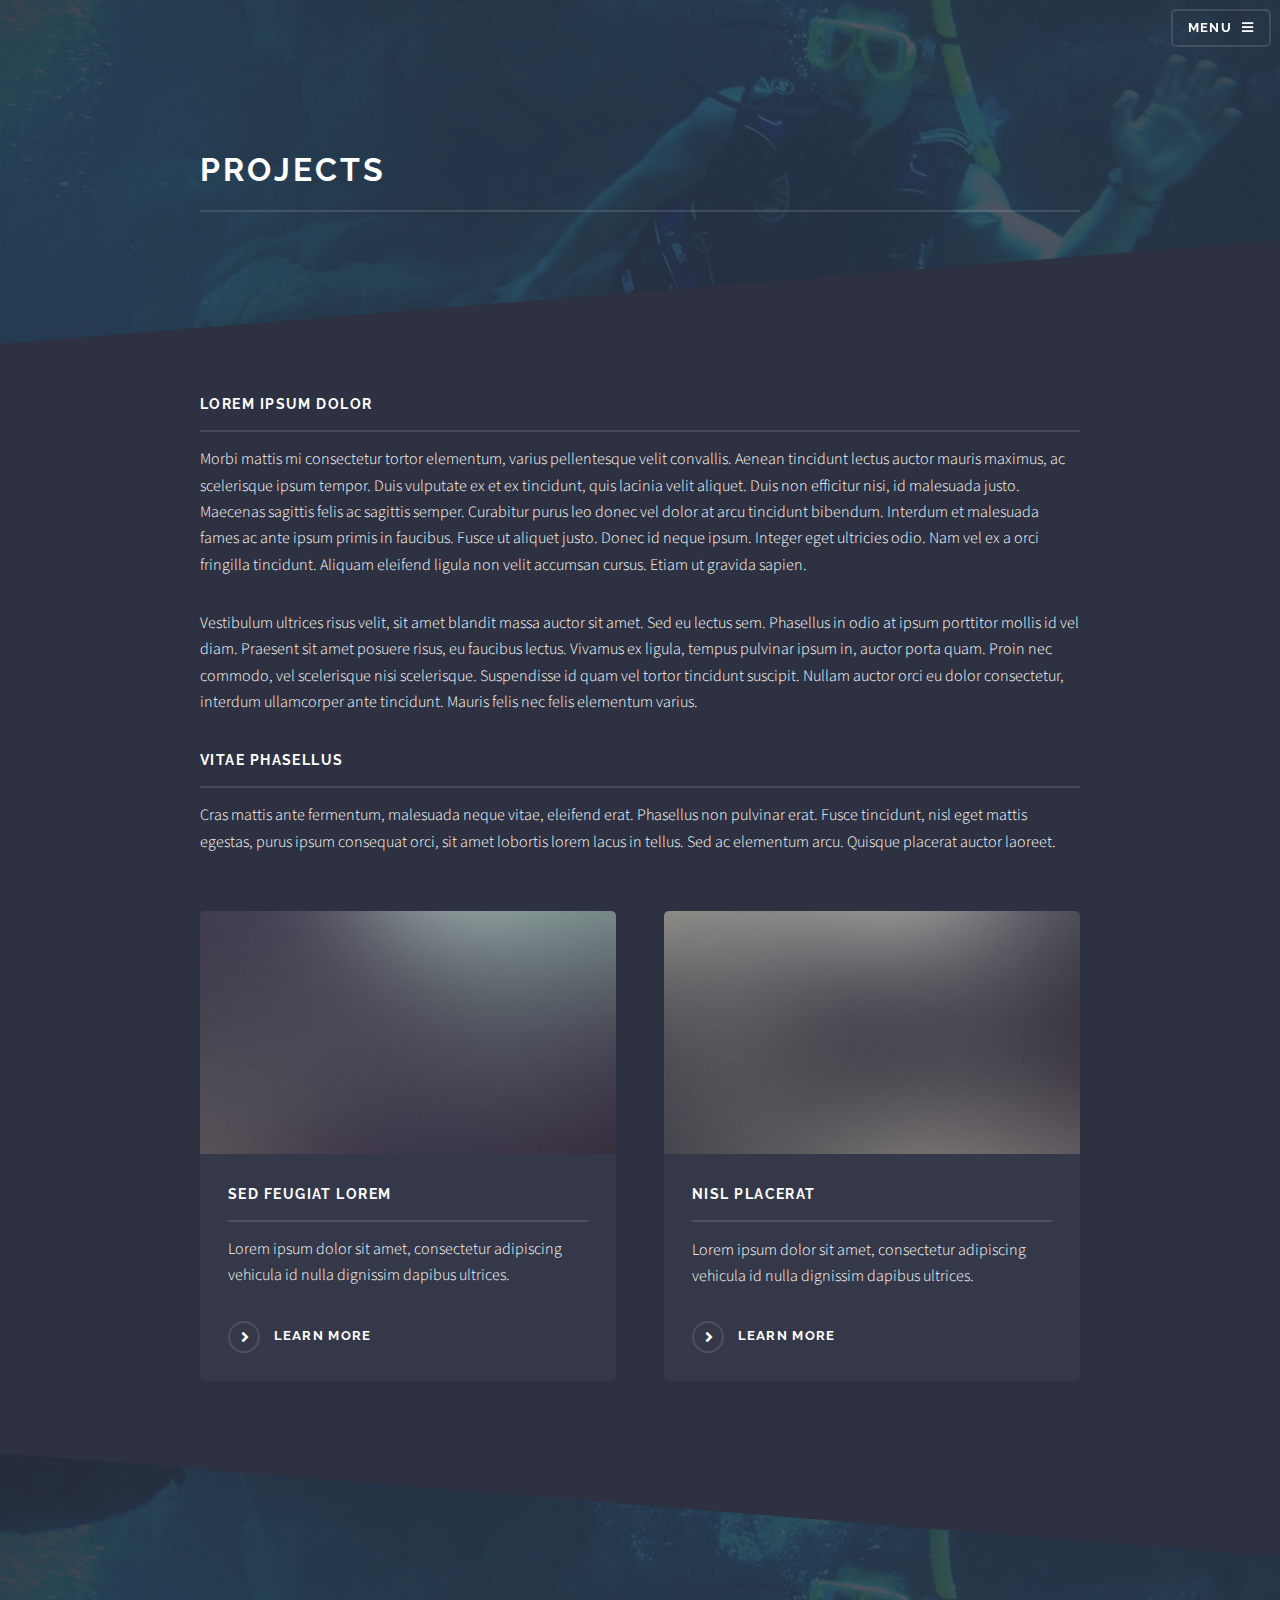
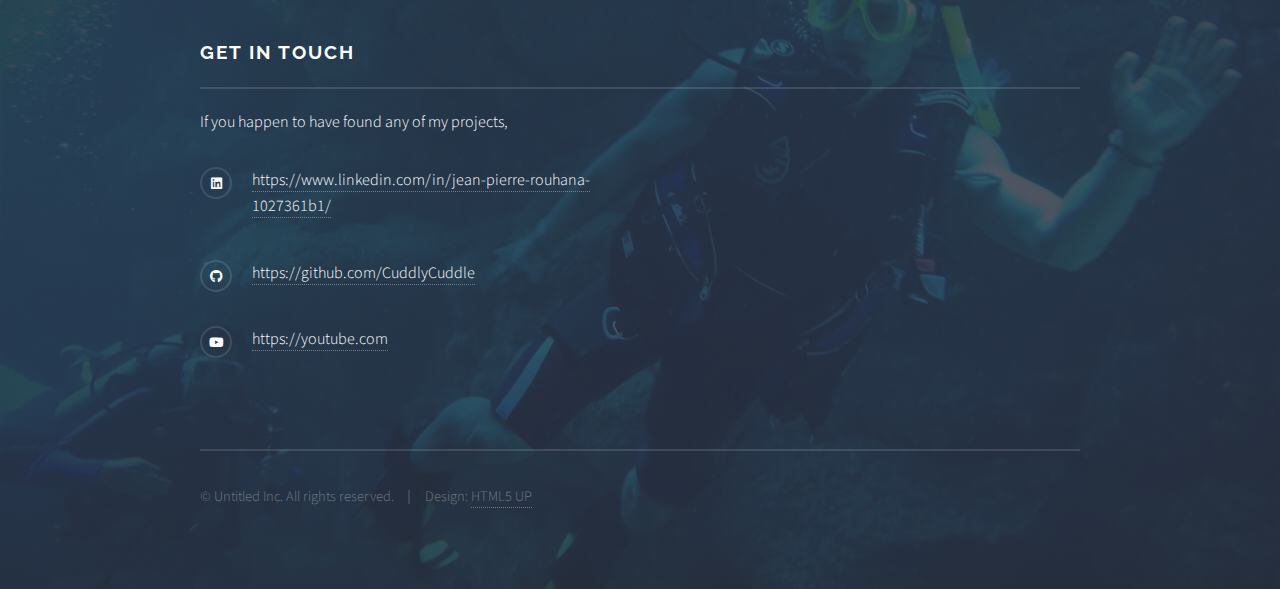
<file: generic.html>
<!DOCTYPE HTML>
<!--
	Solid State by HTML5 UP
	html5up.net | @ajlkn
	Free for personal and commercial use under the CCA 3.0 license (html5up.net/license)
-->
<html>
	<head>
		<title>Projects - CuddlyCuddles</title>
		<meta charset="utf-8" />
		<meta name="viewport" content="width=device-width, initial-scale=1, user-scalable=no" />
		<link rel="stylesheet" href="assets/css/main.css" />
		<noscript><link rel="stylesheet" href="assets/css/noscript.css" /></noscript>
	</head>
	<body class="is-preload">

		<!-- Page Wrapper -->
			<div id="page-wrapper">

				<!-- Header -->
					<header id="header" class="alt">
						<h1><a href="index.html">CuddlyCuddles</a></h1>
						<nav>
							<a href="#menu">Menu</a>
						</nav>
					</header>

				<!-- Menu -->
					<nav id="menu">
						<div class="inner">
							<h2>Menu</h2>
							<ul class="links">
								<li><a href="index.html">Home</a></li>
								<li><a href="generic.html">Projects</a></li>
								<li><a href="elements.html">Notes</a></li>
							</ul>
							<a href="#" class="close">Close</a>
						</div>
					</nav>

				<!-- Wrapper -->
					<section id="wrapper">
						<header>
							<div class="inner">
								<h2>Projects</h2>
								<p></p>
							</div>
						</header>

						<!-- Content -->
							<div class="wrapper">
								<div class="inner">

									<h3 class="major">Lorem ipsum dolor</h3>
									<p>Morbi mattis mi consectetur tortor elementum, varius pellentesque velit convallis. Aenean tincidunt lectus auctor mauris maximus, ac scelerisque ipsum tempor. Duis vulputate ex et ex tincidunt, quis lacinia velit aliquet. Duis non efficitur nisi, id malesuada justo. Maecenas sagittis felis ac sagittis semper. Curabitur purus leo donec vel dolor at arcu tincidunt bibendum. Interdum et malesuada fames ac ante ipsum primis in faucibus. Fusce ut aliquet justo. Donec id neque ipsum. Integer eget ultricies odio. Nam vel ex a orci fringilla tincidunt. Aliquam eleifend ligula non velit accumsan cursus. Etiam ut gravida sapien.</p>

									<p>Vestibulum ultrices risus velit, sit amet blandit massa auctor sit amet. Sed eu lectus sem. Phasellus in odio at ipsum porttitor mollis id vel diam. Praesent sit amet posuere risus, eu faucibus lectus. Vivamus ex ligula, tempus pulvinar ipsum in, auctor porta quam. Proin nec commodo, vel scelerisque nisi scelerisque. Suspendisse id quam vel tortor tincidunt suscipit. Nullam auctor orci eu dolor consectetur, interdum ullamcorper ante tincidunt. Mauris felis nec felis elementum varius.</p>

									<h3 class="major">Vitae phasellus</h3>
									<p>Cras mattis ante fermentum, malesuada neque vitae, eleifend erat. Phasellus non pulvinar erat. Fusce tincidunt, nisl eget mattis egestas, purus ipsum consequat orci, sit amet lobortis lorem lacus in tellus. Sed ac elementum arcu. Quisque placerat auctor laoreet.</p>

									<section class="features">
										<article>
											<a href="#" class="image"><img src="images/pic04.jpg" alt="" /></a>
											<h3 class="major">Sed feugiat lorem</h3>
											<p>Lorem ipsum dolor sit amet, consectetur adipiscing vehicula id nulla dignissim dapibus ultrices.</p>
											<a href="#" class="special">Learn more</a>
										</article>
										<article>
											<a href="#" class="image"><img src="images/pic05.jpg" alt="" /></a>
											<h3 class="major">Nisl placerat</h3>
											<p>Lorem ipsum dolor sit amet, consectetur adipiscing vehicula id nulla dignissim dapibus ultrices.</p>
											<a href="#" class="special">Learn more</a>
										</article>
									</section>

								</div>
							</div>

					</section>

				<!-- Footer -->
					<section id="footer">
						<div class="inner">
							<h2 class="major">Get in touch</h2>
							<p> If you happen to have found any of my projects, </p>
                            
							<ul class="contact">
								<li class="icon brands fa-linkedin"><a href="https://www.linkedin.com/in/jean-pierre-rouhana-1027361b1/">https://www.linkedin.com/in/jean-pierre-rouhana-1027361b1/</a></li>
								<li class="icon brands fa-github"><a href="https://github.com/CuddlyCuddle">https://github.com/CuddlyCuddle</a></li>
                                <li class = "icon brands fa-youtube"><a href = "#"> https://youtube.com</a></li>
							</ul>
							<ul class="copyright">
								<li>&copy; Untitled Inc. All rights reserved.</li><li>Design: <a href="http://html5up.net">HTML5 UP</a></li>
							</ul>
						</div>
					</section>

			</div>

		<!-- Scripts -->
			<script src="assets/js/jquery.min.js"></script>
			<script src="assets/js/jquery.scrollex.min.js"></script>
			<script src="assets/js/browser.min.js"></script>
			<script src="assets/js/breakpoints.min.js"></script>
			<script src="assets/js/util.js"></script>
			<script src="assets/js/main.js"></script>

	</body>
</html>
</file>
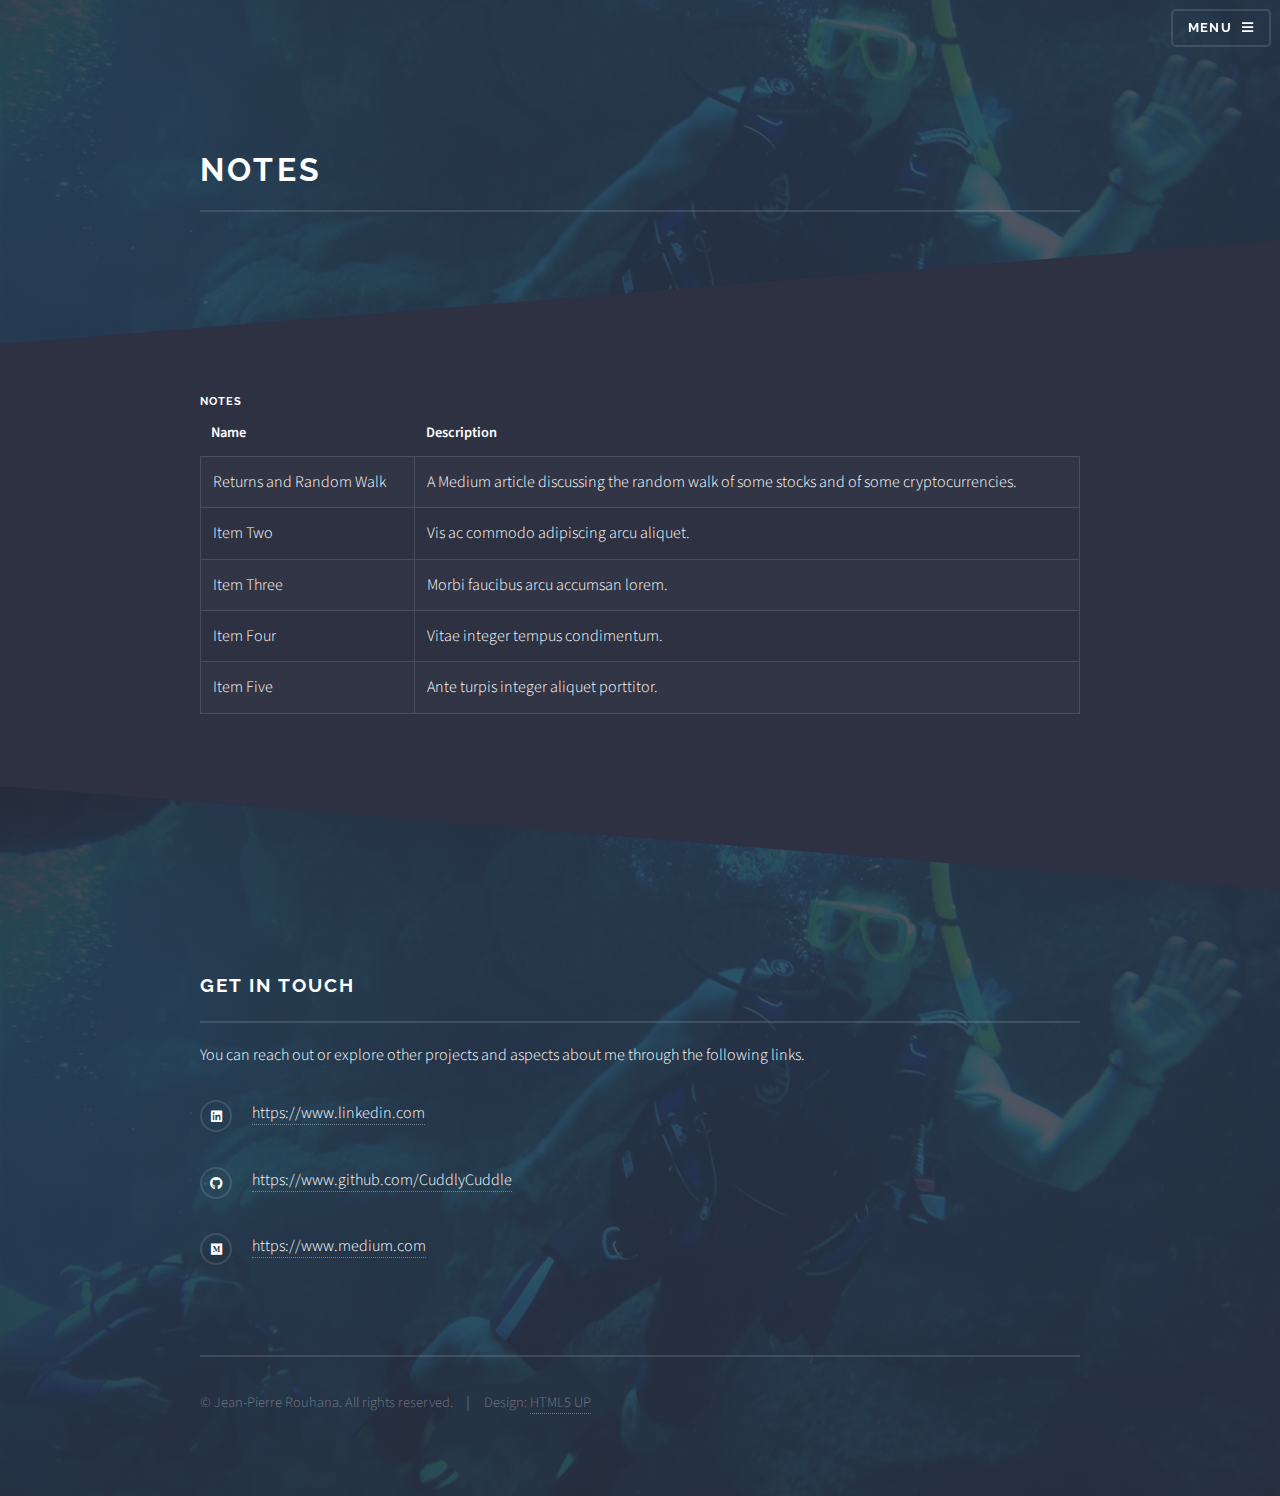
<file: notes.html>
<!DOCTYPE HTML>
<!--
	Solid State by HTML5 UP
	html5up.net | @ajlkn
	Free for personal and commercial use under the CCA 3.0 license (html5up.net/license)
-->
<html>
	<head>
		<title>Notes - CuddlyCuddles</title>
		<meta charset="utf-8" />
		<meta name="viewport" content="width=device-width, initial-scale=1, user-scalable=no" />
		<link rel="stylesheet" href="assets/css/main.css" />
		<noscript><link rel="stylesheet" href="assets/css/noscript.css" /></noscript>
	</head>
	<body class="is-preload">

		<!-- Page Wrapper -->
			<div id="page-wrapper">

				<!-- Header -->
					<header id="header" class="alt">
						<h1><a href="index.html">CuddlyCuddles</a></h1>
						<nav>
							<a href="#menu">Menu</a>
						</nav>
					</header>

				<!-- Menu -->
					<nav id="menu">
						<div class="inner">
							<h2>Menu</h2>
							<ul class="links">
								<li><a href="index.html">Home</a></li>
								<li><a href="projects.html">Projects</a></li>
								<li><a href="notes.html">Notes</a></li>
                                <li><a href="about%20me.html">About Me</a></li>
							</ul>
							<a href="#" class="close">Close</a>
						</div>
					</nav>

				<!-- Wrapper -->
					<section id="wrapper">
						<header>
							<div class="inner">
								<h2>Notes</h2>
								<p></p>
							</div>
						</header>

						<!-- Content -->
							<div class="wrapper">
								<div class="inner">
									<section>
<!--
										<h3 class="major">Project List</h3>
										<h4>Default</h4>
										<div class="table-wrapper">
											<table>
												<thead>
													<tr>
														<th>Project</th>
														<th>Description</th>
													</tr>
												</thead>
												<tbody>
													<tr>
														<td>Item One</td>
														<td>Ante turpis integer aliquet porttitor.</td>
													</tr>
													<tr>
														<td>Item Two</td>
														<td>Vis ac commodo adipiscing arcu aliquet.</td>
													</tr>
													<tr>
														<td>Item Three</td>
														<td> Morbi faucibus arcu accumsan lorem.</td>
													</tr>
													<tr>
														<td>Item Four</td>
														<td>Vitae integer tempus condimentum.</td>
													</tr>
													<tr>
														<td>Item Five</td>
														<td>Ante turpis integer aliquet porttitor.</td>
													</tr>
												</tbody>
												<tfoot>
													<tr>
														<td colspan="2"></td>
													</tr>
												</tfoot>
											</table>
										</div>
-->
										<h4>NOTES</h4>
										<div class="table-wrapper">
											<table class="alt">
												<thead>
													<tr>
														<th>Name</th>
														<th>Description</th>
													</tr>
												</thead>
												<tbody>
													<tr>
														<td>Returns and Random Walk</td>
														<td>A Medium article discussing the random walk of some stocks and of some cryptocurrencies.</td>
													</tr>
													<tr>
														<td>Item Two</td>
														<td>Vis ac commodo adipiscing arcu aliquet.</td>
													</tr>
													<tr>
														<td>Item Three</td>
														<td> Morbi faucibus arcu accumsan lorem.</td>
													</tr>
													<tr>
														<td>Item Four</td>
														<td>Vitae integer tempus condimentum.</td>
													</tr>
													<tr>
														<td>Item Five</td>
														<td>Ante turpis integer aliquet porttitor.</td>
													</tr>
												</tbody>
												<tfoot>
													<tr>
														<td colspan="2"></td>
													</tr>
												</tfoot>
											</table>
										</div>
									</section>

								</div>
							</div>

					</section>

				<!-- Footer -->
					<section id="footer">
						<div class="inner">
							<h2 class="major">Get in touch</h2>
							<p> You can reach out or explore other projects and aspects about me through the following links. </p>
                            
							<ul class="contact">
								<li class="icon brands fa-linkedin"><a href="https://www.linkedin.com/in/jean-pierre-rouhana-1027361b1/">https://www.linkedin.com</a></li>
								<li class="icon brands fa-github"><a href="https://github.com/CuddlyCuddle">https://www.github.com/CuddlyCuddle</a></li>
                                <li class = "icon brands fa-medium"><a href = "https://www.medium.com"> https://www.medium.com </a></li>
							</ul>
							<ul class="copyright">
								<li>&copy; Jean-Pierre Rouhana. All rights reserved.</li><li>Design: <a href="http://html5up.net">HTML5 UP</a></li>
							</ul>
						</div>
					</section>
			</div>


		<!-- Scripts -->
			<script src="assets/js/jquery.min.js"></script>
			<script src="assets/js/jquery.scrollex.min.js"></script>
			<script src="assets/js/browser.min.js"></script>
			<script src="assets/js/breakpoints.min.js"></script>
			<script src="assets/js/util.js"></script>
			<script src="assets/js/main.js"></script>

	</body>
</html>
</file>
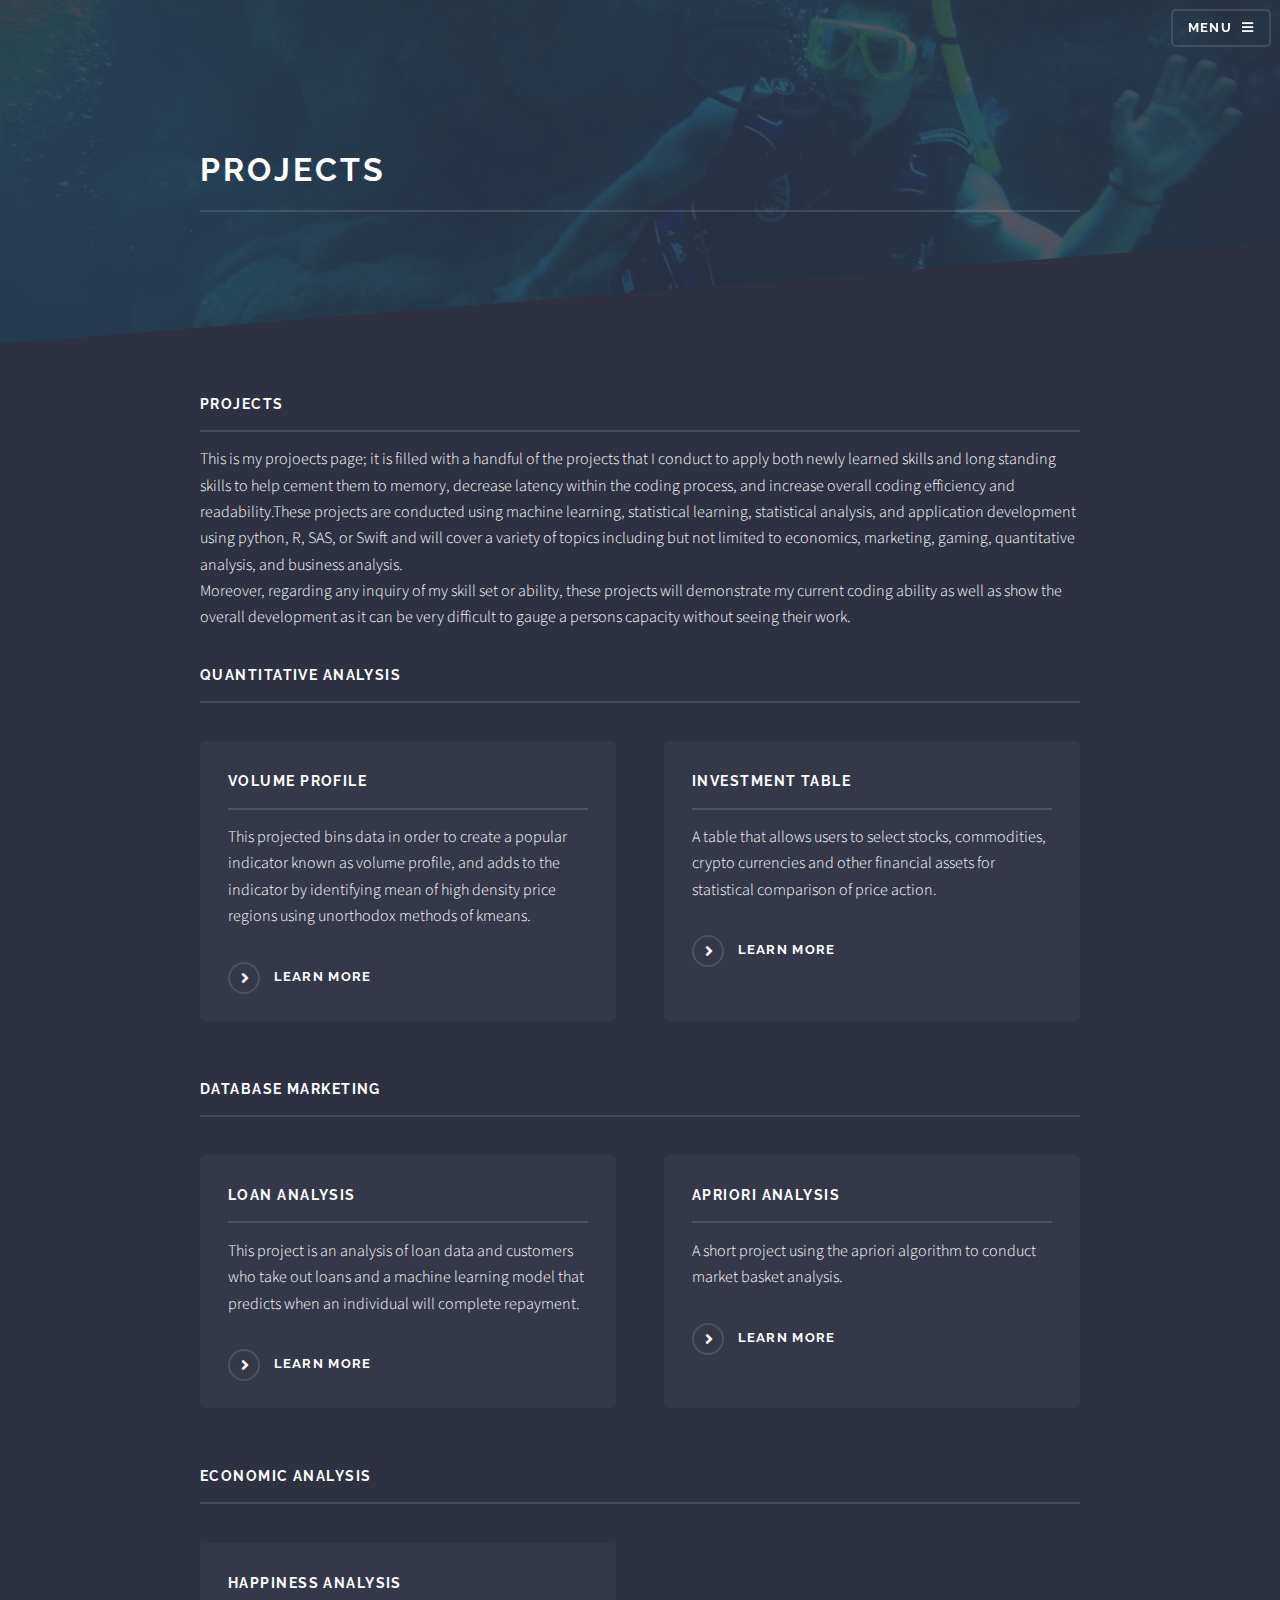
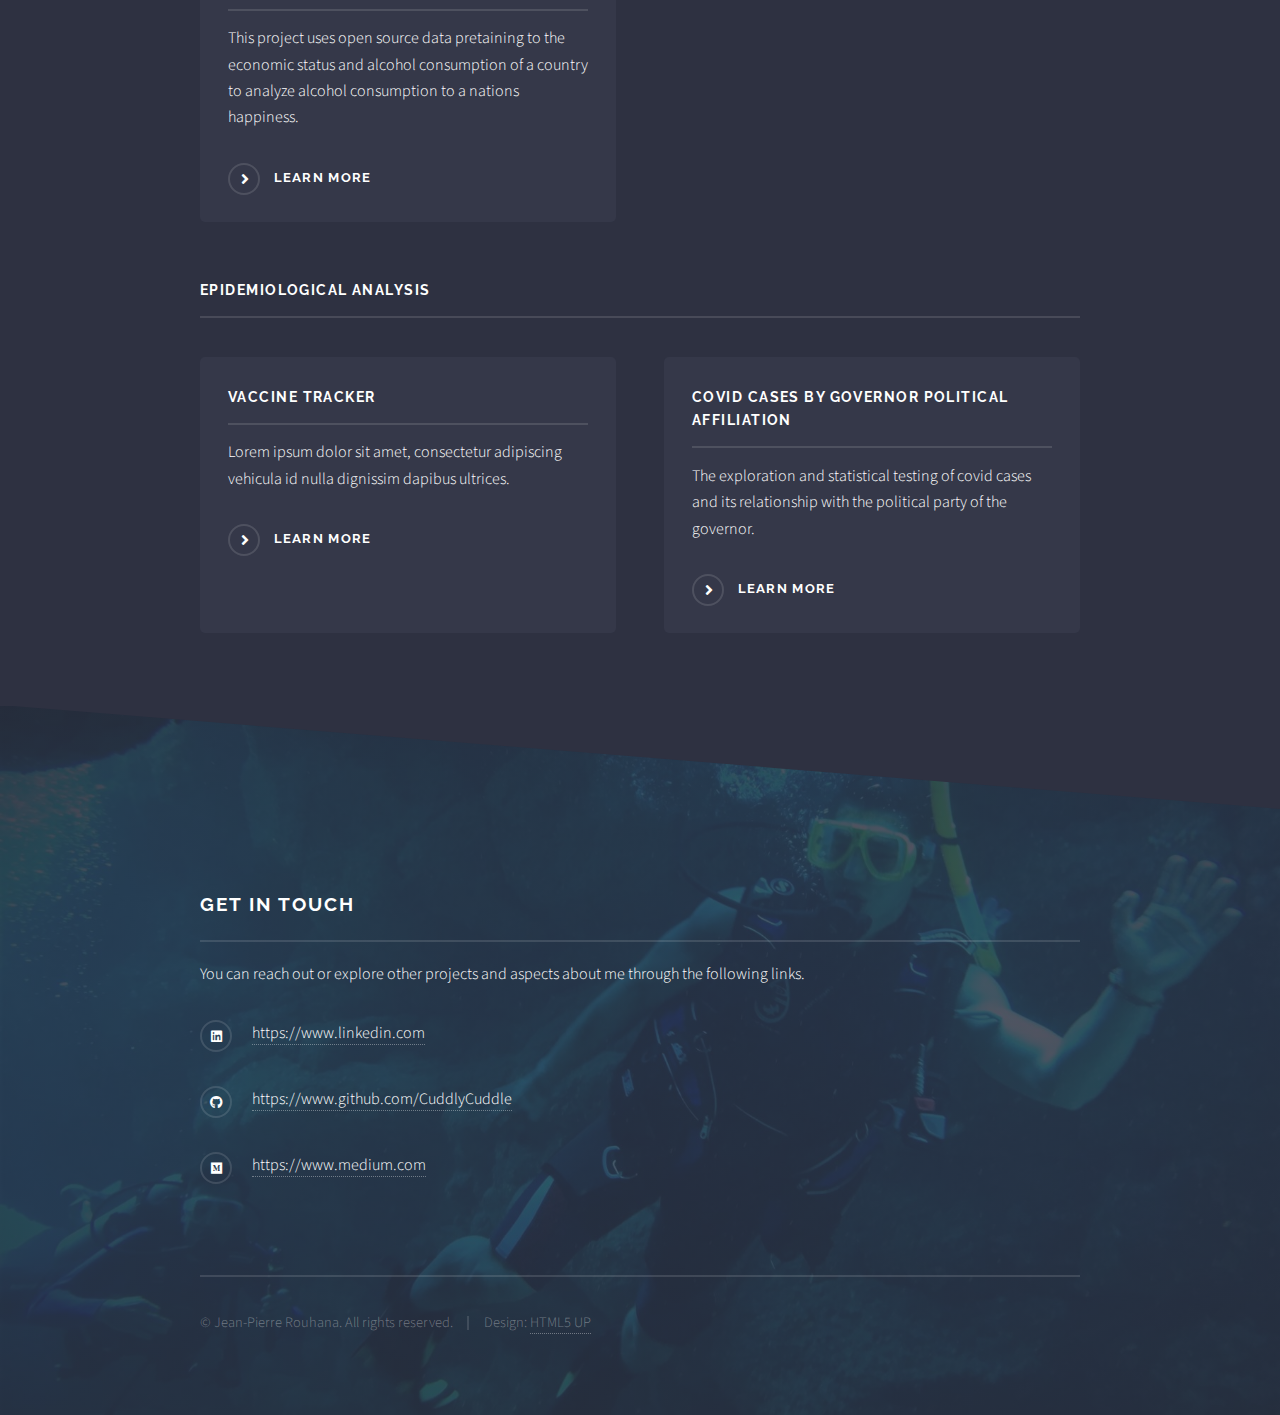
<file: projects.html>
<!DOCTYPE HTML>
<!--
	Solid State by HTML5 UP
	html5up.net | @ajlkn
	Free for personal and commercial use under the CCA 3.0 license (html5up.net/license)
-->
<html>
	<head>
		<title>Projects - CuddlyCuddles</title>
		<meta charset="utf-8" />
		<meta name="viewport" content="width=device-width, initial-scale=1, user-scalable=no" />
		<link rel="stylesheet" href="assets/css/main.css" />
		<noscript><link rel="stylesheet" href="assets/css/noscript.css" /></noscript>
	</head>
	<body class="is-preload">

		<!-- Page Wrapper -->
			<div id="page-wrapper">

				<!-- Header -->
					<header id="header" class="alt">
						<h1><a href="index.html">CuddlyCuddles</a></h1>
						<nav>
							<a href="#menu">Menu</a>
						</nav>
					</header>

				<!-- Menu -->
					<nav id="menu">
						<div class="inner">
							<h2>Menu</h2>
							<ul class="links">
								<li><a href="index.html">Home</a></li>
								<li><a href="projects.html">Projects</a></li>
								<li><a href="notes.html">Notes</a></li>
                                <li><a href="about%20me.html">About Me</a></li>
							</ul>
							<a href="#" class="close">Close</a>
						</div>
					</nav>

				<!-- Wrapper -->
					<section id="wrapper">
						<header>
							<div class="inner">
								<h2>Projects</h2>
								<p></p>
							</div>
						</header>

						<!-- Content -->
							<div class="wrapper">
								<div class="inner">

									<h3 class="major"> Projects
                                    </h3>
									<p>
                                        This is my projoects page; it is filled with a handful of the projects that I conduct to apply both newly learned skills and long standing skills to help cement them to memory, decrease latency within the coding process, and increase overall coding efficiency and readability.These projects are conducted using machine learning, statistical learning, statistical analysis, and application development using python, R, SAS, or Swift and will cover a variety of topics including but not limited to  economics, marketing, gaming, quantitative analysis, and business analysis.
                                    <br>
                                        Moreover, regarding any inquiry of my skill set or ability, these projects will demonstrate my current coding ability as well as show the overall development as it can be very difficult to gauge a persons capacity without seeing their work.
                                    </p>
    

									<h3 class="major" id="Quant">Quantitative Analysis</h3>
									<section class="features">
										<article>
											<h3 class="major">Volume Profile</h3>
											<p> This projected bins data in order to create a popular indicator known as volume profile, and adds to the indicator by identifying mean of high density price regions using unorthodox methods of kmeans.</p>
											<a href="https://github.com/CuddlyCuddle/Volume_Profile_Kmeans" class="special">Learn more</a>
										</article>
										<article>
											<h3 class="major">Investment Table</h3>
											<p>A table that allows users to select stocks, commodities, crypto currencies and other financial assets for statistical comparison of price action.</p>
											<a href="https://github.com/CuddlyCuddle/Investments-Table-Project" class="special">Learn more</a>
										</article>
									</section>
                                    
                                    
                                    <h3 class="major" id="Marketing">Database Marketing</h3>
									<section class="features">
										<article>
											<h3 class="major">Loan Analysis</h3>
											<p>This project is an analysis of loan data and customers who take out loans and a machine learning model that predicts when an individual will complete repayment.</p>
											<a href="https://cuddlycuddle.github.io/Loan-Analysis/" class="special">Learn more</a>
										</article>
                                        <article>
											<h3 class="major">Apriori Analysis</h3>
											<p>A short project using the apriori algorithm to conduct market basket analysis.</p>
											<a href="https://github.com/CuddlyCuddle/Apriori-Market-Basket-Analysis" class="special">Learn more</a>
										</article>
									</section>
                                    
                                    
                                    <h3 class="major" id="Econ">Economic Analysis</h3>
									<section class="features">
										<article>
											<h3 class="major">Happiness Analysis</h3>
											<p>This project uses open source data pretaining to the economic status and alcohol consumption of a country to analyze alcohol consumption to a nations happiness.</p>
											<a href="https://github.com/CuddlyCuddle/Happiness-and-Alcohol-Consumption" class="special">Learn more</a>
										</article>
									</section>
                                    
                                    
                                    <h3 class="major" id="Econ">Epidemiological  Analysis</h3>
									<section class="features">
										<article>
											<h3 class="major">Vaccine Tracker</h3>
											<p>Lorem ipsum dolor sit amet, consectetur adipiscing vehicula id nulla dignissim dapibus ultrices.</p>
											<a href="#" class="special">Learn more</a>
										</article>
										<article>
											<h3 class="major">Covid cases by Governor political affiliation</h3>
											<p>The exploration and statistical testing of covid cases and its relationship with the political party of the governor.</p>
											<a href="https://cuddlycuddle.github.io/Covid-19-by-Political-Party/" class="special">Learn more</a>
										</article>
									</section>
                                    
                                    
								</div>
							</div>

					</section>

				<!-- Footer -->
					<section id="footer">
						<div class="inner">
							<h2 class="major">Get in touch</h2>
							<p> You can reach out or explore other projects and aspects about me through the following links. </p>
                            
							<ul class="contact">
								<li class="icon brands fa-linkedin"><a href="https://www.linkedin.com/in/jean-pierre-rouhana-1027361b1/">https://www.linkedin.com</a></li>
								<li class="icon brands fa-github"><a href="https://github.com/CuddlyCuddle">https://www.github.com/CuddlyCuddle</a></li>
                                <li class = "icon brands fa-medium"><a href = "https://www.medium.com"> https://www.medium.com </a></li>
							</ul>
							<ul class="copyright">
								<li>&copy; Jean-Pierre Rouhana. All rights reserved.</li><li>Design: <a href="http://html5up.net">HTML5 UP</a></li>
							</ul>
						</div>
					</section>
			</div>

		<!-- Scripts -->
			<script src="assets/js/jquery.min.js"></script>
			<script src="assets/js/jquery.scrollex.min.js"></script>
			<script src="assets/js/browser.min.js"></script>
			<script src="assets/js/breakpoints.min.js"></script>
			<script src="assets/js/util.js"></script>
			<script src="assets/js/main.js"></script>

	</body>
</html>
</file>
<file: assets/css/noscript.css>
/*
	Solid State by HTML5 UP
	html5up.net | @ajlkn
	Free for personal and commercial use under the CCA 3.0 license (html5up.net/license)
*/

/* Banner */

	body.is-preload #banner .logo {
		-moz-transform: none;
		-webkit-transform: none;
		-ms-transform: none;
		transform: none;
		opacity: 1;
	}

	body.is-preload #banner h2 {
		opacity: 1;
		-moz-transform: none;
		-webkit-transform: none;
		-ms-transform: none;
		transform: none;
		-moz-filter: none;
		-webkit-filter: none;
		-ms-filter: none;
		filter: none;
	}

	body.is-preload #banner p {
		opacity: 01;
		-moz-transform: none;
		-webkit-transform: none;
		-ms-transform: none;
		transform: none;
		-moz-filter: none;
		-webkit-filter: none;
		-ms-filter: none;
		filter: none;
	}
</file>
<file: assets/css/main.css>
@import url(fontawesome-all.min.css);
@import url("https://fonts.googleapis.com/css?family=Raleway:200,700|Source+Sans+Pro:300,600,300italic,600italic");

/*
	Solid State by HTML5 UP
	html5up.net | @ajlkn
	Free for personal and commercial use under the CCA 3.0 license (html5up.net/license)
*/

html, body, div, span, applet, object,
iframe, h1, h2, h3, h4, h5, h6, p, blockquote,
pre, a, abbr, acronym, address, big, cite,
code, del, dfn, em, img, ins, kbd, q, s, samp,
small, strike, strong, sub, sup, tt, var, b,
u, i, center, dl, dt, dd, ol, ul, li, fieldset,
form, label, legend, table, caption, tbody,
tfoot, thead, tr, th, td, article, aside,
canvas, details, embed, figure, figcaption,
footer, header, hgroup, menu, nav, output, ruby,
section, summary, time, mark, audio, video {
	margin: 0;
	padding: 0;
	border: 0;
	font-size: 100%;
	font: inherit;
	vertical-align: baseline;}

article, aside, details, figcaption, figure,
footer, header, hgroup, menu, nav, section {
	display: block;}

body {
	line-height: 1;
}

ol, ul {
	list-style: none;
}

blockquote, q {
	quotes: none;
}

	blockquote:before, blockquote:after, q:before, q:after {
		content: '';
		content: none;
	}

table {
	border-collapse: collapse;
	border-spacing: 0;
}

body {
	-webkit-text-size-adjust: none;
}

mark {
	background-color: transparent;
	color: inherit;
}

input::-moz-focus-inner {
	border: 0;
	padding: 0;
}

input, select, textarea {
	-moz-appearance: none;
	-webkit-appearance: none;
	-ms-appearance: none;
	appearance: none;
}

/* Basic */

	@-ms-viewport {
		width: device-width;
	}

	body {
		-ms-overflow-style: scrollbar;
	}

	@media screen and (max-width: 480px) {

		html, body {
			min-width: 320px;
		}

	}

	html {
		box-sizing: border-box;
	}

	*, *:before, *:after {
		box-sizing: inherit;
	}

	body {
		background-color: #2e3141;
		background-image: linear-gradient(to top, rgba(46, 49, 65, 0.8), rgba(46, 49, 65, 0.8)), url("../../images/IMG_0660_2.jpg");
		background-size: auto,
 cover;
		background-attachment: fixed,
 fixed;
		background-position: center,
 center;
	}

		body.is-preload *, body.is-preload *:before, body.is-preload *:after {
			-moz-animation: none !important;
			-webkit-animation: none !important;
			-ms-animation: none !important;
			animation: none !important;
			-moz-transition: none !important;
			-webkit-transition: none !important;
			-ms-transition: none !important;
			transition: none !important;
		}

/* Type */

	body, input, select, textarea {
		color: #ffffff;
		font-family: "Source Sans Pro", Helvetica, sans-serif;
		font-size: 16.5pt;
		font-weight: 300;
		line-height: 1.65;
	}

		@media screen and (max-width: 1680px) {

			body, input, select, textarea {
				font-size: 13pt;
			}

		}

		@media screen and (max-width: 1280px) {

			body, input, select, textarea {
				font-size: 12pt;
			}

		}

		@media screen and (max-width: 980px) {

			body, input, select, textarea {
				font-size: 12pt;
			}

		}

		@media screen and (max-width: 736px) {

			body, input, select, textarea {
				font-size: 12pt;
			}

		}

		@media screen and (max-width: 480px) {

			body, input, select, textarea {
				font-size: 12pt;
			}

		}

	a {
		-moz-transition: color 0.2s ease-in-out, border-bottom-color 0.2s ease-in-out;
		-webkit-transition: color 0.2s ease-in-out, border-bottom-color 0.2s ease-in-out;
		-ms-transition: color 0.2s ease-in-out, border-bottom-color 0.2s ease-in-out;
		transition: color 0.2s ease-in-out, border-bottom-color 0.2s ease-in-out;
		border-bottom: dotted 1px rgba(255, 255, 255, 0.35);
		color: #ffffff;
		text-decoration: none;
	}

		a:hover {
			border-bottom-color: transparent;
			color: #ffffff !important;
		}

		a.special:not(.button) {
			text-decoration: none;
			border-bottom: 0;
			display: block;
			font-family: Raleway, Helvetica, sans-serif;
			font-size: 0.8em;
			font-weight: 700;
			letter-spacing: 0.1em;
			margin: 0 0 2em 0;
			text-transform: uppercase;
		}

			a.special:not(.button):before {
				-moz-osx-font-smoothing: grayscale;
				-webkit-font-smoothing: antialiased;
				display: inline-block;
				font-style: normal;
				font-variant: normal;
				text-rendering: auto;
				line-height: 1;
				text-transform: none !important;
				font-family: 'Font Awesome 5 Free';
				font-weight: 900;
			}

			a.special:not(.button):before {
				-moz-transition: background-color 0.2s ease-in-out;
				-webkit-transition: background-color 0.2s ease-in-out;
				-ms-transition: background-color 0.2s ease-in-out;
				transition: background-color 0.2s ease-in-out;
				border-radius: 100%;
				border: solid 2px rgba(255, 255, 255, 0.125);
				content: '\f105';
				display: inline-block;
				font-size: 1.25em;
				height: 2em;
				line-height: 1.75em;
				margin-right: 0.85em;
				text-align: center;
				text-indent: 0.15em;
				vertical-align: middle;
				width: 2em;
			}

			a.special:not(.button):hover:before {
				background-color: rgba(255, 255, 255, 0.025);
			}

			a.special:not(.button):active:before {
				background-color: rgba(255, 255, 255, 0.075);
			}

	strong, b {
		color: #ffffff;
		font-weight: 600;
	}

	em, i {
		font-style: italic;
	}

	p {
		margin: 0 0 2em 0;
	}

	h1, h2, h3, h4, h5, h6 {
		color: #ffffff;
		font-family: Raleway, Helvetica, sans-serif;
		font-weight: 700;
		letter-spacing: 0.1em;
		margin: 0 0 1em 0;
		text-transform: uppercase;
	}

		h1 a, h2 a, h3 a, h4 a, h5 a, h6 a {
			color: inherit;
			text-decoration: none;
			border-bottom: 0;
		}

		h1 span, h2 span, h3 span, h4 span, h5 span, h6 span {
			font-weight: 200;
		}

		h1.major, h2.major, h3.major, h4.major, h5.major, h6.major {
			padding-bottom: 1em;
			border-bottom: solid 2px rgba(255, 255, 255, 0.125);
		}

	h2 {
		font-size: 1.2em;
	}

	h3 {
		font-size: 0.9em;
	}

	h4 {
		font-size: 0.7em;
	}

	h5 {
		font-size: 0.7em;
	}

	h6 {
		font-size: 0.7em;
	}

	@media screen and (max-width: 736px) {

		h2 {
			font-size: 1em;
		}

		h3 {
			font-size: 0.8em;
		}

	}

	sub {
		font-size: 0.8em;
		position: relative;
		top: 0.5em;
	}

	sup {
		font-size: 0.8em;
		position: relative;
		top: -0.5em;
	}

	blockquote {
		border-left: solid 4px rgba(255, 255, 255, 0.125);
		font-style: italic;
		margin: 0 0 2em 0;
		padding: 0.5em 0 0.5em 2em;
	}

	code {
		background: rgba(255, 255, 255, 0.025);
		border-radius: 5px;
		border: solid 2px rgba(255, 255, 255, 0.125);
		font-family: "Courier New", monospace;
		font-size: 0.9em;
		margin: 0 0.25em;
		padding: 0.25em 0.65em;
	}

	pre {
		-webkit-overflow-scrolling: touch;
		font-family: "Courier New", monospace;
		font-size: 0.9em;
		margin: 0 0 2em 0;
	}

		pre code {
			display: block;
			line-height: 1.75em;
			padding: 1em 1.5em;
			overflow-x: auto;
		}

	hr {
		border: 0;
		border-bottom: solid 2px rgba(255, 255, 255, 0.125);
		margin: 2.5em 0;
	}

		hr.major {
			margin: 4em 0;
		}

	.align-left {
		text-align: left;
	}

	.align-center {
		text-align: center;
	}

	.align-right {
		text-align: right;
	}

/* Row */

	.row {
		display: flex;
		flex-wrap: wrap;
		box-sizing: border-box;
		align-items: stretch;
	}

		.row > * {
			box-sizing: border-box;
		}

		.row.gtr-uniform > * > :last-child {
			margin-bottom: 0;
		}

		.row.aln-left {
			justify-content: flex-start;
		}

		.row.aln-center {
			justify-content: center;
		}

		.row.aln-right {
			justify-content: flex-end;
		}

		.row.aln-top {
			align-items: flex-start;
		}

		.row.aln-middle {
			align-items: center;
		}

		.row.aln-bottom {
			align-items: flex-end;
		}

		.row > .imp {
			order: -1;
		}

		.row > .col-1 {
			width: 8.33333%;
		}

		.row > .off-1 {
			margin-left: 8.33333%;
		}

		.row > .col-2 {
			width: 16.66667%;
		}

		.row > .off-2 {
			margin-left: 16.66667%;
		}

		.row > .col-3 {
			width: 25%;
		}

		.row > .off-3 {
			margin-left: 25%;
		}

		.row > .col-4 {
			width: 33.33333%;
		}

		.row > .off-4 {
			margin-left: 33.33333%;
		}

		.row > .col-5 {
			width: 41.66667%;
		}

		.row > .off-5 {
			margin-left: 41.66667%;
		}

		.row > .col-6 {
			width: 50%;
		}

		.row > .off-6 {
			margin-left: 50%;
		}

		.row > .col-7 {
			width: 58.33333%;
		}

		.row > .off-7 {
			margin-left: 58.33333%;
		}

		.row > .col-8 {
			width: 66.66667%;
		}

		.row > .off-8 {
			margin-left: 66.66667%;
		}

		.row > .col-9 {
			width: 75%;
		}

		.row > .off-9 {
			margin-left: 75%;
		}

		.row > .col-10 {
			width: 83.33333%;
		}

		.row > .off-10 {
			margin-left: 83.33333%;
		}

		.row > .col-11 {
			width: 91.66667%;
		}

		.row > .off-11 {
			margin-left: 91.66667%;
		}

		.row > .col-12 {
			width: 100%;
		}

		.row > .off-12 {
			margin-left: 100%;
		}

		.row.gtr-0 {
			margin-top: 0;
			margin-left: 0em;
		}

			.row.gtr-0 > * {
				padding: 0 0 0 0em;
			}

			.row.gtr-0.gtr-uniform {
				margin-top: 0em;
			}

				.row.gtr-0.gtr-uniform > * {
					padding-top: 0em;
				}

		.row.gtr-25 {
			margin-top: 0;
			margin-left: -0.4375em;
		}

			.row.gtr-25 > * {
				padding: 0 0 0 0.4375em;
			}

			.row.gtr-25.gtr-uniform {
				margin-top: -0.4375em;
			}

				.row.gtr-25.gtr-uniform > * {
					padding-top: 0.4375em;
				}

		.row.gtr-50 {
			margin-top: 0;
			margin-left: -0.875em;
		}

			.row.gtr-50 > * {
				padding: 0 0 0 0.875em;
			}

			.row.gtr-50.gtr-uniform {
				margin-top: -0.875em;
			}

				.row.gtr-50.gtr-uniform > * {
					padding-top: 0.875em;
				}

		.row {
			margin-top: 0;
			margin-left: -1.75em;
		}

			.row > * {
				padding: 0 0 0 1.75em;
			}

			.row.gtr-uniform {
				margin-top: -1.75em;
			}

				.row.gtr-uniform > * {
					padding-top: 1.75em;
				}

		.row.gtr-150 {
			margin-top: 0;
			margin-left: -2.625em;
		}

			.row.gtr-150 > * {
				padding: 0 0 0 2.625em;
			}

			.row.gtr-150.gtr-uniform {
				margin-top: -2.625em;
			}

				.row.gtr-150.gtr-uniform > * {
					padding-top: 2.625em;
				}

		.row.gtr-200 {
			margin-top: 0;
			margin-left: -3.5em;
		}

			.row.gtr-200 > * {
				padding: 0 0 0 3.5em;
			}

			.row.gtr-200.gtr-uniform {
				margin-top: -3.5em;
			}

				.row.gtr-200.gtr-uniform > * {
					padding-top: 3.5em;
				}

		@media screen and (max-width: 1680px) {

			.row {
				display: flex;
				flex-wrap: wrap;
				box-sizing: border-box;
				align-items: stretch;
			}

				.row > * {
					box-sizing: border-box;
				}

				.row.gtr-uniform > * > :last-child {
					margin-bottom: 0;
				}

				.row.aln-left {
					justify-content: flex-start;
				}

				.row.aln-center {
					justify-content: center;
				}

				.row.aln-right {
					justify-content: flex-end;
				}

				.row.aln-top {
					align-items: flex-start;
				}

				.row.aln-middle {
					align-items: center;
				}

				.row.aln-bottom {
					align-items: flex-end;
				}

				.row > .imp-xlarge {
					order: -1;
				}

				.row > .col-1-xlarge {
					width: 8.33333%;
				}

				.row > .off-1-xlarge {
					margin-left: 8.33333%;
				}

				.row > .col-2-xlarge {
					width: 16.66667%;
				}

				.row > .off-2-xlarge {
					margin-left: 16.66667%;
				}

				.row > .col-3-xlarge {
					width: 25%;
				}

				.row > .off-3-xlarge {
					margin-left: 25%;
				}

				.row > .col-4-xlarge {
					width: 33.33333%;
				}

				.row > .off-4-xlarge {
					margin-left: 33.33333%;
				}

				.row > .col-5-xlarge {
					width: 41.66667%;
				}

				.row > .off-5-xlarge {
					margin-left: 41.66667%;
				}

				.row > .col-6-xlarge {
					width: 50%;
				}

				.row > .off-6-xlarge {
					margin-left: 50%;
				}

				.row > .col-7-xlarge {
					width: 58.33333%;
				}

				.row > .off-7-xlarge {
					margin-left: 58.33333%;
				}

				.row > .col-8-xlarge {
					width: 66.66667%;
				}

				.row > .off-8-xlarge {
					margin-left: 66.66667%;
				}

				.row > .col-9-xlarge {
					width: 75%;
				}

				.row > .off-9-xlarge {
					margin-left: 75%;
				}

				.row > .col-10-xlarge {
					width: 83.33333%;
				}

				.row > .off-10-xlarge {
					margin-left: 83.33333%;
				}

				.row > .col-11-xlarge {
					width: 91.66667%;
				}

				.row > .off-11-xlarge {
					margin-left: 91.66667%;
				}

				.row > .col-12-xlarge {
					width: 100%;
				}

				.row > .off-12-xlarge {
					margin-left: 100%;
				}

				.row.gtr-0 {
					margin-top: 0;
					margin-left: 0em;
				}

					.row.gtr-0 > * {
						padding: 0 0 0 0em;
					}

					.row.gtr-0.gtr-uniform {
						margin-top: 0em;
					}

						.row.gtr-0.gtr-uniform > * {
							padding-top: 0em;
						}

				.row.gtr-25 {
					margin-top: 0;
					margin-left: -0.4375em;
				}

					.row.gtr-25 > * {
						padding: 0 0 0 0.4375em;
					}

					.row.gtr-25.gtr-uniform {
						margin-top: -0.4375em;
					}

						.row.gtr-25.gtr-uniform > * {
							padding-top: 0.4375em;
						}

				.row.gtr-50 {
					margin-top: 0;
					margin-left: -0.875em;
				}

					.row.gtr-50 > * {
						padding: 0 0 0 0.875em;
					}

					.row.gtr-50.gtr-uniform {
						margin-top: -0.875em;
					}

						.row.gtr-50.gtr-uniform > * {
							padding-top: 0.875em;
						}

				.row {
					margin-top: 0;
					margin-left: -1.75em;
				}

					.row > * {
						padding: 0 0 0 1.75em;
					}

					.row.gtr-uniform {
						margin-top: -1.75em;
					}

						.row.gtr-uniform > * {
							padding-top: 1.75em;
						}

				.row.gtr-150 {
					margin-top: 0;
					margin-left: -2.625em;
				}

					.row.gtr-150 > * {
						padding: 0 0 0 2.625em;
					}

					.row.gtr-150.gtr-uniform {
						margin-top: -2.625em;
					}

						.row.gtr-150.gtr-uniform > * {
							padding-top: 2.625em;
						}

				.row.gtr-200 {
					margin-top: 0;
					margin-left: -3.5em;
				}

					.row.gtr-200 > * {
						padding: 0 0 0 3.5em;
					}

					.row.gtr-200.gtr-uniform {
						margin-top: -3.5em;
					}

						.row.gtr-200.gtr-uniform > * {
							padding-top: 3.5em;
						}

		}

		@media screen and (max-width: 1280px) {

			.row {
				display: flex;
				flex-wrap: wrap;
				box-sizing: border-box;
				align-items: stretch;
			}

				.row > * {
					box-sizing: border-box;
				}

				.row.gtr-uniform > * > :last-child {
					margin-bottom: 0;
				}

				.row.aln-left {
					justify-content: flex-start;
				}

				.row.aln-center {
					justify-content: center;
				}

				.row.aln-right {
					justify-content: flex-end;
				}

				.row.aln-top {
					align-items: flex-start;
				}

				.row.aln-middle {
					align-items: center;
				}

				.row.aln-bottom {
					align-items: flex-end;
				}

				.row > .imp-large {
					order: -1;
				}

				.row > .col-1-large {
					width: 8.33333%;
				}

				.row > .off-1-large {
					margin-left: 8.33333%;
				}

				.row > .col-2-large {
					width: 16.66667%;
				}

				.row > .off-2-large {
					margin-left: 16.66667%;
				}

				.row > .col-3-large {
					width: 25%;
				}

				.row > .off-3-large {
					margin-left: 25%;
				}

				.row > .col-4-large {
					width: 33.33333%;
				}

				.row > .off-4-large {
					margin-left: 33.33333%;
				}

				.row > .col-5-large {
					width: 41.66667%;
				}

				.row > .off-5-large {
					margin-left: 41.66667%;
				}

				.row > .col-6-large {
					width: 50%;
				}

				.row > .off-6-large {
					margin-left: 50%;
				}

				.row > .col-7-large {
					width: 58.33333%;
				}

				.row > .off-7-large {
					margin-left: 58.33333%;
				}

				.row > .col-8-large {
					width: 66.66667%;
				}

				.row > .off-8-large {
					margin-left: 66.66667%;
				}

				.row > .col-9-large {
					width: 75%;
				}

				.row > .off-9-large {
					margin-left: 75%;
				}

				.row > .col-10-large {
					width: 83.33333%;
				}

				.row > .off-10-large {
					margin-left: 83.33333%;
				}

				.row > .col-11-large {
					width: 91.66667%;
				}

				.row > .off-11-large {
					margin-left: 91.66667%;
				}

				.row > .col-12-large {
					width: 100%;
				}

				.row > .off-12-large {
					margin-left: 100%;
				}

				.row.gtr-0 {
					margin-top: 0;
					margin-left: 0em;
				}

					.row.gtr-0 > * {
						padding: 0 0 0 0em;
					}

					.row.gtr-0.gtr-uniform {
						margin-top: 0em;
					}

						.row.gtr-0.gtr-uniform > * {
							padding-top: 0em;
						}

				.row.gtr-25 {
					margin-top: 0;
					margin-left: -0.4375em;
				}

					.row.gtr-25 > * {
						padding: 0 0 0 0.4375em;
					}

					.row.gtr-25.gtr-uniform {
						margin-top: -0.4375em;
					}

						.row.gtr-25.gtr-uniform > * {
							padding-top: 0.4375em;
						}

				.row.gtr-50 {
					margin-top: 0;
					margin-left: -0.875em;
				}

					.row.gtr-50 > * {
						padding: 0 0 0 0.875em;
					}

					.row.gtr-50.gtr-uniform {
						margin-top: -0.875em;
					}

						.row.gtr-50.gtr-uniform > * {
							padding-top: 0.875em;
						}

				.row {
					margin-top: 0;
					margin-left: -1.75em;
				}

					.row > * {
						padding: 0 0 0 1.75em;
					}

					.row.gtr-uniform {
						margin-top: -1.75em;
					}

						.row.gtr-uniform > * {
							padding-top: 1.75em;
						}

				.row.gtr-150 {
					margin-top: 0;
					margin-left: -2.625em;
				}

					.row.gtr-150 > * {
						padding: 0 0 0 2.625em;
					}

					.row.gtr-150.gtr-uniform {
						margin-top: -2.625em;
					}

						.row.gtr-150.gtr-uniform > * {
							padding-top: 2.625em;
						}

				.row.gtr-200 {
					margin-top: 0;
					margin-left: -3.5em;
				}

					.row.gtr-200 > * {
						padding: 0 0 0 3.5em;
					}

					.row.gtr-200.gtr-uniform {
						margin-top: -3.5em;
					}

						.row.gtr-200.gtr-uniform > * {
							padding-top: 3.5em;
						}

		}

		@media screen and (max-width: 980px) {

			.row {
				display: flex;
				flex-wrap: wrap;
				box-sizing: border-box;
				align-items: stretch;
			}

				.row > * {
					box-sizing: border-box;
				}

				.row.gtr-uniform > * > :last-child {
					margin-bottom: 0;
				}

				.row.aln-left {
					justify-content: flex-start;
				}

				.row.aln-center {
					justify-content: center;
				}

				.row.aln-right {
					justify-content: flex-end;
				}

				.row.aln-top {
					align-items: flex-start;
				}

				.row.aln-middle {
					align-items: center;
				}

				.row.aln-bottom {
					align-items: flex-end;
				}

				.row > .imp-medium {
					order: -1;
				}

				.row > .col-1-medium {
					width: 8.33333%;
				}

				.row > .off-1-medium {
					margin-left: 8.33333%;
				}

				.row > .col-2-medium {
					width: 16.66667%;
				}

				.row > .off-2-medium {
					margin-left: 16.66667%;
				}

				.row > .col-3-medium {
					width: 25%;
				}

				.row > .off-3-medium {
					margin-left: 25%;
				}

				.row > .col-4-medium {
					width: 33.33333%;
				}

				.row > .off-4-medium {
					margin-left: 33.33333%;
				}

				.row > .col-5-medium {
					width: 41.66667%;
				}

				.row > .off-5-medium {
					margin-left: 41.66667%;
				}

				.row > .col-6-medium {
					width: 50%;
				}

				.row > .off-6-medium {
					margin-left: 50%;
				}

				.row > .col-7-medium {
					width: 58.33333%;
				}

				.row > .off-7-medium {
					margin-left: 58.33333%;
				}

				.row > .col-8-medium {
					width: 66.66667%;
				}

				.row > .off-8-medium {
					margin-left: 66.66667%;
				}

				.row > .col-9-medium {
					width: 75%;
				}

				.row > .off-9-medium {
					margin-left: 75%;
				}

				.row > .col-10-medium {
					width: 83.33333%;
				}

				.row > .off-10-medium {
					margin-left: 83.33333%;
				}

				.row > .col-11-medium {
					width: 91.66667%;
				}

				.row > .off-11-medium {
					margin-left: 91.66667%;
				}

				.row > .col-12-medium {
					width: 100%;
				}

				.row > .off-12-medium {
					margin-left: 100%;
				}

				.row.gtr-0 {
					margin-top: 0;
					margin-left: 0em;
				}

					.row.gtr-0 > * {
						padding: 0 0 0 0em;
					}

					.row.gtr-0.gtr-uniform {
						margin-top: 0em;
					}

						.row.gtr-0.gtr-uniform > * {
							padding-top: 0em;
						}

				.row.gtr-25 {
					margin-top: 0;
					margin-left: -0.4375em;
				}

					.row.gtr-25 > * {
						padding: 0 0 0 0.4375em;
					}

					.row.gtr-25.gtr-uniform {
						margin-top: -0.4375em;
					}

						.row.gtr-25.gtr-uniform > * {
							padding-top: 0.4375em;
						}

				.row.gtr-50 {
					margin-top: 0;
					margin-left: -0.875em;
				}

					.row.gtr-50 > * {
						padding: 0 0 0 0.875em;
					}

					.row.gtr-50.gtr-uniform {
						margin-top: -0.875em;
					}

						.row.gtr-50.gtr-uniform > * {
							padding-top: 0.875em;
						}

				.row {
					margin-top: 0;
					margin-left: -1.75em;
				}

					.row > * {
						padding: 0 0 0 1.75em;
					}

					.row.gtr-uniform {
						margin-top: -1.75em;
					}

						.row.gtr-uniform > * {
							padding-top: 1.75em;
						}

				.row.gtr-150 {
					margin-top: 0;
					margin-left: -2.625em;
				}

					.row.gtr-150 > * {
						padding: 0 0 0 2.625em;
					}

					.row.gtr-150.gtr-uniform {
						margin-top: -2.625em;
					}

						.row.gtr-150.gtr-uniform > * {
							padding-top: 2.625em;
						}

				.row.gtr-200 {
					margin-top: 0;
					margin-left: -3.5em;
				}

					.row.gtr-200 > * {
						padding: 0 0 0 3.5em;
					}

					.row.gtr-200.gtr-uniform {
						margin-top: -3.5em;
					}

						.row.gtr-200.gtr-uniform > * {
							padding-top: 3.5em;
						}

		}

		@media screen and (max-width: 736px) {

			.row {
				display: flex;
				flex-wrap: wrap;
				box-sizing: border-box;
				align-items: stretch;
			}

				.row > * {
					box-sizing: border-box;
				}

				.row.gtr-uniform > * > :last-child {
					margin-bottom: 0;
				}

				.row.aln-left {
					justify-content: flex-start;
				}

				.row.aln-center {
					justify-content: center;
				}

				.row.aln-right {
					justify-content: flex-end;
				}

				.row.aln-top {
					align-items: flex-start;
				}

				.row.aln-middle {
					align-items: center;
				}

				.row.aln-bottom {
					align-items: flex-end;
				}

				.row > .imp-small {
					order: -1;
				}

				.row > .col-1-small {
					width: 8.33333%;
				}

				.row > .off-1-small {
					margin-left: 8.33333%;
				}

				.row > .col-2-small {
					width: 16.66667%;
				}

				.row > .off-2-small {
					margin-left: 16.66667%;
				}

				.row > .col-3-small {
					width: 25%;
				}

				.row > .off-3-small {
					margin-left: 25%;
				}

				.row > .col-4-small {
					width: 33.33333%;
				}

				.row > .off-4-small {
					margin-left: 33.33333%;
				}

				.row > .col-5-small {
					width: 41.66667%;
				}

				.row > .off-5-small {
					margin-left: 41.66667%;
				}

				.row > .col-6-small {
					width: 50%;
				}

				.row > .off-6-small {
					margin-left: 50%;
				}

				.row > .col-7-small {
					width: 58.33333%;
				}

				.row > .off-7-small {
					margin-left: 58.33333%;
				}

				.row > .col-8-small {
					width: 66.66667%;
				}

				.row > .off-8-small {
					margin-left: 66.66667%;
				}

				.row > .col-9-small {
					width: 75%;
				}

				.row > .off-9-small {
					margin-left: 75%;
				}

				.row > .col-10-small {
					width: 83.33333%;
				}

				.row > .off-10-small {
					margin-left: 83.33333%;
				}

				.row > .col-11-small {
					width: 91.66667%;
				}

				.row > .off-11-small {
					margin-left: 91.66667%;
				}

				.row > .col-12-small {
					width: 100%;
				}

				.row > .off-12-small {
					margin-left: 100%;
				}

				.row.gtr-0 {
					margin-top: 0;
					margin-left: 0em;
				}

					.row.gtr-0 > * {
						padding: 0 0 0 0em;
					}

					.row.gtr-0.gtr-uniform {
						margin-top: 0em;
					}

						.row.gtr-0.gtr-uniform > * {
							padding-top: 0em;
						}

				.row.gtr-25 {
					margin-top: 0;
					margin-left: -0.3125em;
				}

					.row.gtr-25 > * {
						padding: 0 0 0 0.3125em;
					}

					.row.gtr-25.gtr-uniform {
						margin-top: -0.3125em;
					}

						.row.gtr-25.gtr-uniform > * {
							padding-top: 0.3125em;
						}

				.row.gtr-50 {
					margin-top: 0;
					margin-left: -0.625em;
				}

					.row.gtr-50 > * {
						padding: 0 0 0 0.625em;
					}

					.row.gtr-50.gtr-uniform {
						margin-top: -0.625em;
					}

						.row.gtr-50.gtr-uniform > * {
							padding-top: 0.625em;
						}

				.row {
					margin-top: 0;
					margin-left: -1.25em;
				}

					.row > * {
						padding: 0 0 0 1.25em;
					}

					.row.gtr-uniform {
						margin-top: -1.25em;
					}

						.row.gtr-uniform > * {
							padding-top: 1.25em;
						}

				.row.gtr-150 {
					margin-top: 0;
					margin-left: -1.875em;
				}

					.row.gtr-150 > * {
						padding: 0 0 0 1.875em;
					}

					.row.gtr-150.gtr-uniform {
						margin-top: -1.875em;
					}

						.row.gtr-150.gtr-uniform > * {
							padding-top: 1.875em;
						}

				.row.gtr-200 {
					margin-top: 0;
					margin-left: -2.5em;
				}

					.row.gtr-200 > * {
						padding: 0 0 0 2.5em;
					}

					.row.gtr-200.gtr-uniform {
						margin-top: -2.5em;
					}

						.row.gtr-200.gtr-uniform > * {
							padding-top: 2.5em;
						}

		}

		@media screen and (max-width: 480px) {

			.row {
				display: flex;
				flex-wrap: wrap;
				box-sizing: border-box;
				align-items: stretch;
			}

				.row > * {
					box-sizing: border-box;
				}

				.row.gtr-uniform > * > :last-child {
					margin-bottom: 0;
				}

				.row.aln-left {
					justify-content: flex-start;
				}

				.row.aln-center {
					justify-content: center;
				}

				.row.aln-right {
					justify-content: flex-end;
				}

				.row.aln-top {
					align-items: flex-start;
				}

				.row.aln-middle {
					align-items: center;
				}

				.row.aln-bottom {
					align-items: flex-end;
				}

				.row > .imp-xsmall {
					order: -1;
				}

				.row > .col-1-xsmall {
					width: 8.33333%;
				}

				.row > .off-1-xsmall {
					margin-left: 8.33333%;
				}

				.row > .col-2-xsmall {
					width: 16.66667%;
				}

				.row > .off-2-xsmall {
					margin-left: 16.66667%;
				}

				.row > .col-3-xsmall {
					width: 25%;
				}

				.row > .off-3-xsmall {
					margin-left: 25%;
				}

				.row > .col-4-xsmall {
					width: 33.33333%;
				}

				.row > .off-4-xsmall {
					margin-left: 33.33333%;
				}

				.row > .col-5-xsmall {
					width: 41.66667%;
				}

				.row > .off-5-xsmall {
					margin-left: 41.66667%;
				}

				.row > .col-6-xsmall {
					width: 50%;
				}

				.row > .off-6-xsmall {
					margin-left: 50%;
				}

				.row > .col-7-xsmall {
					width: 58.33333%;
				}

				.row > .off-7-xsmall {
					margin-left: 58.33333%;
				}

				.row > .col-8-xsmall {
					width: 66.66667%;
				}

				.row > .off-8-xsmall {
					margin-left: 66.66667%;
				}

				.row > .col-9-xsmall {
					width: 75%;
				}

				.row > .off-9-xsmall {
					margin-left: 75%;
				}

				.row > .col-10-xsmall {
					width: 83.33333%;
				}

				.row > .off-10-xsmall {
					margin-left: 83.33333%;
				}

				.row > .col-11-xsmall {
					width: 91.66667%;
				}

				.row > .off-11-xsmall {
					margin-left: 91.66667%;
				}

				.row > .col-12-xsmall {
					width: 100%;
				}

				.row > .off-12-xsmall {
					margin-left: 100%;
				}

				.row.gtr-0 {
					margin-top: 0;
					margin-left: 0em;
				}

					.row.gtr-0 > * {
						padding: 0 0 0 0em;
					}

					.row.gtr-0.gtr-uniform {
						margin-top: 0em;
					}

						.row.gtr-0.gtr-uniform > * {
							padding-top: 0em;
						}

				.row.gtr-25 {
					margin-top: 0;
					margin-left: -0.3125em;
				}

					.row.gtr-25 > * {
						padding: 0 0 0 0.3125em;
					}

					.row.gtr-25.gtr-uniform {
						margin-top: -0.3125em;
					}

						.row.gtr-25.gtr-uniform > * {
							padding-top: 0.3125em;
						}

				.row.gtr-50 {
					margin-top: 0;
					margin-left: -0.625em;
				}

					.row.gtr-50 > * {
						padding: 0 0 0 0.625em;
					}

					.row.gtr-50.gtr-uniform {
						margin-top: -0.625em;
					}

						.row.gtr-50.gtr-uniform > * {
							padding-top: 0.625em;
						}

				.row {
					margin-top: 0;
					margin-left: -1.25em;
				}

					.row > * {
						padding: 0 0 0 1.25em;
					}

					.row.gtr-uniform {
						margin-top: -1.25em;
					}

						.row.gtr-uniform > * {
							padding-top: 1.25em;
						}

				.row.gtr-150 {
					margin-top: 0;
					margin-left: -1.875em;
				}

					.row.gtr-150 > * {
						padding: 0 0 0 1.875em;
					}

					.row.gtr-150.gtr-uniform {
						margin-top: -1.875em;
					}

						.row.gtr-150.gtr-uniform > * {
							padding-top: 1.875em;
						}

				.row.gtr-200 {
					margin-top: 0;
					margin-left: -2.5em;
				}

					.row.gtr-200 > * {
						padding: 0 0 0 2.5em;
					}

					.row.gtr-200.gtr-uniform {
						margin-top: -2.5em;
					}

						.row.gtr-200.gtr-uniform > * {
							padding-top: 2.5em;
						}

		}

		@media screen and (max-width: 360px) {

			.row {
				display: flex;
				flex-wrap: wrap;
				box-sizing: border-box;
				align-items: stretch;
			}

				.row > * {
					box-sizing: border-box;
				}

				.row.gtr-uniform > * > :last-child {
					margin-bottom: 0;
				}

				.row.aln-left {
					justify-content: flex-start;
				}

				.row.aln-center {
					justify-content: center;
				}

				.row.aln-right {
					justify-content: flex-end;
				}

				.row.aln-top {
					align-items: flex-start;
				}

				.row.aln-middle {
					align-items: center;
				}

				.row.aln-bottom {
					align-items: flex-end;
				}

				.row > .imp-xxsmall {
					order: -1;
				}

				.row > .col-1-xxsmall {
					width: 8.33333%;
				}

				.row > .off-1-xxsmall {
					margin-left: 8.33333%;
				}

				.row > .col-2-xxsmall {
					width: 16.66667%;
				}

				.row > .off-2-xxsmall {
					margin-left: 16.66667%;
				}

				.row > .col-3-xxsmall {
					width: 25%;
				}

				.row > .off-3-xxsmall {
					margin-left: 25%;
				}

				.row > .col-4-xxsmall {
					width: 33.33333%;
				}

				.row > .off-4-xxsmall {
					margin-left: 33.33333%;
				}

				.row > .col-5-xxsmall {
					width: 41.66667%;
				}

				.row > .off-5-xxsmall {
					margin-left: 41.66667%;
				}

				.row > .col-6-xxsmall {
					width: 50%;
				}

				.row > .off-6-xxsmall {
					margin-left: 50%;
				}

				.row > .col-7-xxsmall {
					width: 58.33333%;
				}

				.row > .off-7-xxsmall {
					margin-left: 58.33333%;
				}

				.row > .col-8-xxsmall {
					width: 66.66667%;
				}

				.row > .off-8-xxsmall {
					margin-left: 66.66667%;
				}

				.row > .col-9-xxsmall {
					width: 75%;
				}

				.row > .off-9-xxsmall {
					margin-left: 75%;
				}

				.row > .col-10-xxsmall {
					width: 83.33333%;
				}

				.row > .off-10-xxsmall {
					margin-left: 83.33333%;
				}

				.row > .col-11-xxsmall {
					width: 91.66667%;
				}

				.row > .off-11-xxsmall {
					margin-left: 91.66667%;
				}

				.row > .col-12-xxsmall {
					width: 100%;
				}

				.row > .off-12-xxsmall {
					margin-left: 100%;
				}

				.row.gtr-0 {
					margin-top: 0;
					margin-left: 0em;
				}

					.row.gtr-0 > * {
						padding: 0 0 0 0em;
					}

					.row.gtr-0.gtr-uniform {
						margin-top: 0em;
					}

						.row.gtr-0.gtr-uniform > * {
							padding-top: 0em;
						}

				.row.gtr-25 {
					margin-top: 0;
					margin-left: -0.3125em;
				}

					.row.gtr-25 > * {
						padding: 0 0 0 0.3125em;
					}

					.row.gtr-25.gtr-uniform {
						margin-top: -0.3125em;
					}

						.row.gtr-25.gtr-uniform > * {
							padding-top: 0.3125em;
						}

				.row.gtr-50 {
					margin-top: 0;
					margin-left: -0.625em;
				}

					.row.gtr-50 > * {
						padding: 0 0 0 0.625em;
					}

					.row.gtr-50.gtr-uniform {
						margin-top: -0.625em;
					}

						.row.gtr-50.gtr-uniform > * {
							padding-top: 0.625em;
						}

				.row {
					margin-top: 0;
					margin-left: -1.25em;
				}

					.row > * {
						padding: 0 0 0 1.25em;
					}

					.row.gtr-uniform {
						margin-top: -1.25em;
					}

						.row.gtr-uniform > * {
							padding-top: 1.25em;
						}

				.row.gtr-150 {
					margin-top: 0;
					margin-left: -1.875em;
				}

					.row.gtr-150 > * {
						padding: 0 0 0 1.875em;
					}

					.row.gtr-150.gtr-uniform {
						margin-top: -1.875em;
					}

						.row.gtr-150.gtr-uniform > * {
							padding-top: 1.875em;
						}

				.row.gtr-200 {
					margin-top: 0;
					margin-left: -2.5em;
				}

					.row.gtr-200 > * {
						padding: 0 0 0 2.5em;
					}

					.row.gtr-200.gtr-uniform {
						margin-top: -2.5em;
					}

						.row.gtr-200.gtr-uniform > * {
							padding-top: 2.5em;
						}

		}

/* Section/Article */

	section.special, article.special {
		text-align: center;
	}

/* Form */

	form {
		margin: 0 0 2em 0;
	}

		form > :last-child {
			margin-bottom: 0;
		}

		form > .fields {
			display: -moz-flex;
			display: -webkit-flex;
			display: -ms-flex;
			display: flex;
			-moz-flex-wrap: wrap;
			-webkit-flex-wrap: wrap;
			-ms-flex-wrap: wrap;
			flex-wrap: wrap;
			width: calc(100% + 3em);
			margin: -1.5em 0 2em -1.5em;
		}

			form > .fields > .field {
				-moz-flex-grow: 0;
				-webkit-flex-grow: 0;
				-ms-flex-grow: 0;
				flex-grow: 0;
				-moz-flex-shrink: 0;
				-webkit-flex-shrink: 0;
				-ms-flex-shrink: 0;
				flex-shrink: 0;
				padding: 1.5em 0 0 1.5em;
				width: calc(100% - 1.5em);
			}

				form > .fields > .field.half {
					width: calc(50% - 0.75em);
				}

				form > .fields > .field.third {
					width: calc(100%/3 - 0.5em);
				}

				form > .fields > .field.quarter {
					width: calc(25% - 0.375em);
				}

		@media screen and (max-width: 480px) {

			form > .fields {
				width: calc(100% + 3em);
				margin: -1.5em 0 2em -1.5em;
			}

				form > .fields > .field {
					padding: 1.5em 0 0 1.5em;
					width: calc(100% - 1.5em);
				}

					form > .fields > .field.half {
						width: calc(100% - 1.5em);
					}

					form > .fields > .field.third {
						width: calc(100% - 1.5em);
					}

					form > .fields > .field.quarter {
						width: calc(100% - 1.5em);
					}

		}

	label {
		color: #ffffff;
		display: block;
		font-family: Raleway, Helvetica, sans-serif;
		font-size: 0.8em;
		font-weight: 700;
		letter-spacing: 0.1em;
		margin: 0 0 0.7em 0;
		text-transform: uppercase;
	}

	input[type="text"],
	input[type="password"],
	input[type="email"],
	input[type="tel"],
	select,
	textarea {
		-moz-appearance: none;
		-webkit-appearance: none;
		-ms-appearance: none;
		appearance: none;
		background: rgba(255, 255, 255, 0.025);
		border-radius: 5px;
		border: none;
		border: solid 2px rgba(255, 255, 255, 0.125);
		color: inherit;
		display: block;
		outline: 0;
		padding: 0 1em;
		text-decoration: none;
		width: 100%;
	}

		input[type="text"]:invalid,
		input[type="password"]:invalid,
		input[type="email"]:invalid,
		input[type="tel"]:invalid,
		select:invalid,
		textarea:invalid {
			box-shadow: none;
		}

		input[type="text"]:focus,
		input[type="password"]:focus,
		input[type="email"]:focus,
		input[type="tel"]:focus,
		select:focus,
		textarea:focus {
			border-color: #5b6ba6;
		}

	select {
		background-image: url("data:image/svg+xml;charset=utf8,%3Csvg xmlns='http://www.w3.org/2000/svg' width='40' height='40' preserveAspectRatio='none' viewBox='0 0 40 40'%3E%3Cpath d='M9.4,12.3l10.4,10.4l10.4-10.4c0.2-0.2,0.5-0.4,0.9-0.4c0.3,0,0.6,0.1,0.9,0.4l3.3,3.3c0.2,0.2,0.4,0.5,0.4,0.9 c0,0.4-0.1,0.6-0.4,0.9L20.7,31.9c-0.2,0.2-0.5,0.4-0.9,0.4c-0.3,0-0.6-0.1-0.9-0.4L4.3,17.3c-0.2-0.2-0.4-0.5-0.4-0.9 c0-0.4,0.1-0.6,0.4-0.9l3.3-3.3c0.2-0.2,0.5-0.4,0.9-0.4S9.1,12.1,9.4,12.3z' fill='rgba(255, 255, 255, 0.125)' /%3E%3C/svg%3E");
		background-size: 1.25rem;
		background-repeat: no-repeat;
		background-position: calc(100% - 1rem) center;
		height: 2.75em;
		padding-right: 2.75em;
		text-overflow: ellipsis;
	}

		select option {
			color: #ffffff;
			background: #2e3141;
		}

		select:focus::-ms-value {
			background-color: transparent;
		}

		select::-ms-expand {
			display: none;
		}

	input[type="text"],
	input[type="password"],
	input[type="email"],
	select {
		height: 2.75em;
	}

	textarea {
		padding: 0.75em 1em;
	}

	input[type="checkbox"],
	input[type="radio"] {
		-moz-appearance: none;
		-webkit-appearance: none;
		-ms-appearance: none;
		appearance: none;
		display: block;
		float: left;
		margin-right: -2em;
		opacity: 0;
		width: 1em;
		z-index: -1;
	}

		input[type="checkbox"] + label,
		input[type="radio"] + label {
			text-decoration: none;
			color: #ffffff;
			cursor: pointer;
			display: inline-block;
			font-size: 1em;
			font-family: "Source Sans Pro", Helvetica, sans-serif;
			text-transform: none;
			letter-spacing: 0;
			font-weight: 300;
			padding-left: 2.4em;
			padding-right: 0.75em;
			position: relative;
		}

			input[type="checkbox"] + label:before,
			input[type="radio"] + label:before {
				-moz-osx-font-smoothing: grayscale;
				-webkit-font-smoothing: antialiased;
				display: inline-block;
				font-style: normal;
				font-variant: normal;
				text-rendering: auto;
				line-height: 1;
				text-transform: none !important;
				font-family: 'Font Awesome 5 Free';
				font-weight: 900;
			}

			input[type="checkbox"] + label:before,
			input[type="radio"] + label:before {
				background: rgba(255, 255, 255, 0.025);
				border-radius: 5px;
				border: solid 2px rgba(255, 255, 255, 0.125);
				content: '';
				display: inline-block;
				font-size: 0.8em;
				height: 2.0625em;
				left: 0;
				line-height: 2.0625em;
				position: absolute;
				text-align: center;
				top: 0;
				width: 2.0625em;
			}

		input[type="checkbox"]:checked + label:before,
		input[type="radio"]:checked + label:before {
			background: #ffffff;
			border-color: #ffffff;
			content: '\f00c';
			color: #2e3141;
		}

		input[type="checkbox"]:focus + label:before,
		input[type="radio"]:focus + label:before {
			border-color: #4c5c96;
		}

	input[type="checkbox"] + label:before {
		border-radius: 5px;
	}

	input[type="radio"] + label:before {
		border-radius: 100%;
	}

	::-webkit-input-placeholder {
		color: rgba(255, 255, 255, 0.35) !important;
		opacity: 1.0;
	}

	:-moz-placeholder {
		color: rgba(255, 255, 255, 0.35) !important;
		opacity: 1.0;
	}

	::-moz-placeholder {
		color: rgba(255, 255, 255, 0.35) !important;
		opacity: 1.0;
	}

	:-ms-input-placeholder {
		color: rgba(255, 255, 255, 0.35) !important;
		opacity: 1.0;
	}

/* Box */

	.box {
		border-radius: 5px;
		border: solid 2px rgba(255, 255, 255, 0.125);
		margin-bottom: 2em;
		padding: 1.5em;
	}

		.box > :last-child,
		.box > :last-child > :last-child,
		.box > :last-child > :last-child > :last-child {
			margin-bottom: 0;
		}

		.box.alt {
			border: 0;
			border-radius: 0;
			padding: 0;
		}

/* Icon */

	.icon {
		text-decoration: none;
		border-bottom: none;
		position: relative;
	}

		.icon:before {
			-moz-osx-font-smoothing: grayscale;
			-webkit-font-smoothing: antialiased;
			display: inline-block;
			font-style: normal;
			font-variant: normal;
			text-rendering: auto;
			line-height: 1;
			text-transform: none !important;
			font-family: 'Font Awesome 5 Free';
			font-weight: 400;
		}

		.icon > .label {
			display: none;
		}

		.icon:before {
			line-height: inherit;
		}

		.icon.solid:before {
			font-weight: 900;
		}

		.icon.brands:before {
			font-family: 'Font Awesome 5 Brands';
		}

/* Image */

	.image {
		border-radius: 5px;
		border: 0;
		display: inline-block;
		position: relative;
	}

		.image img {
			border-radius: 5px;
			display: block;
		}

		.image.left, .image.right {
			max-width: 40%;
		}

			.image.left img, .image.right img {
				width: 100%;
			}

		.image.left {
			float: left;
			padding: 0 1.5em 1em 0;
			top: 0.25em;
		}

		.image.right {
			float: right;
			padding: 0 0 1em 1.5em;
			top: 0.25em;
		}

		.image.fit {
			display: block;
			margin: 0 0 2em 0;
			width: 100%;
		}

			.image.fit img {
				width: 100%;
			}

		.image.main {
			display: block;
			margin: 0 0 3em 0;
			width: 100%;
		}

			.image.main img {
				width: 100%;
			}

/* List */

	ol {
		list-style: decimal;
		margin: 0 0 2em 0;
		padding-left: 1.25em;
	}

		ol li {
			padding-left: 0.25em;
		}

	ul {
		list-style: disc;
		margin: 0 0 2em 0;
		padding-left: 1em;
	}

		ul li {
			padding-left: 0.5em;
		}

		ul.alt {
			list-style: none;
			padding-left: 0;
		}

			ul.alt li {
				border-top: solid 1px rgba(255, 255, 255, 0.125);
				padding: 0.5em 0;
			}

				ul.alt li:first-child {
					border-top: 0;
					padding-top: 0;
				}

	dl {
		margin: 0 0 2em 0;
	}

		dl dt {
			display: block;
			font-weight: 600;
			margin: 0 0 1em 0;
		}

		dl dd {
			margin-left: 2em;
		}

/* Actions */

	ul.actions {
		display: -moz-flex;
		display: -webkit-flex;
		display: -ms-flex;
		display: flex;
		cursor: default;
		list-style: none;
		margin-left: -1em;
		padding-left: 0;
	}

		ul.actions li {
			padding: 0 0 0 1em;
			vertical-align: middle;
		}

		ul.actions.special {
			-moz-justify-content: center;
			-webkit-justify-content: center;
			-ms-justify-content: center;
			justify-content: center;
			width: 100%;
			margin-left: 0;
		}

			ul.actions.special li:first-child {
				padding-left: 0;
			}

		ul.actions.stacked {
			-moz-flex-direction: column;
			-webkit-flex-direction: column;
			-ms-flex-direction: column;
			flex-direction: column;
			margin-left: 0;
		}

			ul.actions.stacked li {
				padding: 1.3em 0 0 0;
			}

				ul.actions.stacked li:first-child {
					padding-top: 0;
				}

		ul.actions.fit {
			width: calc(100% + 1em);
		}

			ul.actions.fit li {
				-moz-flex-grow: 1;
				-webkit-flex-grow: 1;
				-ms-flex-grow: 1;
				flex-grow: 1;
				-moz-flex-shrink: 1;
				-webkit-flex-shrink: 1;
				-ms-flex-shrink: 1;
				flex-shrink: 1;
				width: 100%;
			}

				ul.actions.fit li > * {
					width: 100%;
				}

			ul.actions.fit.stacked {
				width: 100%;
			}

		@media screen and (max-width: 480px) {

			ul.actions:not(.fixed) {
				-moz-flex-direction: column;
				-webkit-flex-direction: column;
				-ms-flex-direction: column;
				flex-direction: column;
				margin-left: 0;
				width: 100% !important;
			}

				ul.actions:not(.fixed) li {
					-moz-flex-grow: 1;
					-webkit-flex-grow: 1;
					-ms-flex-grow: 1;
					flex-grow: 1;
					-moz-flex-shrink: 1;
					-webkit-flex-shrink: 1;
					-ms-flex-shrink: 1;
					flex-shrink: 1;
					padding: 1em 0 0 0;
					text-align: center;
					width: 100%;
				}

					ul.actions:not(.fixed) li > * {
						width: 100%;
					}

					ul.actions:not(.fixed) li:first-child {
						padding-top: 0;
					}

					ul.actions:not(.fixed) li input[type="submit"],
					ul.actions:not(.fixed) li input[type="reset"],
					ul.actions:not(.fixed) li input[type="button"],
					ul.actions:not(.fixed) li button,
					ul.actions:not(.fixed) li .button {
						width: 100%;
					}

						ul.actions:not(.fixed) li input[type="submit"].icon:before,
						ul.actions:not(.fixed) li input[type="reset"].icon:before,
						ul.actions:not(.fixed) li input[type="button"].icon:before,
						ul.actions:not(.fixed) li button.icon:before,
						ul.actions:not(.fixed) li .button.icon:before {
							margin-left: -0.5rem;
						}

		}

/* Icons */

	ul.icons {
		cursor: default;
		list-style: none;
		padding-left: 0;
	}

		ul.icons li {
			display: inline-block;
			padding: 0 1em 0 0;
		}

			ul.icons li:last-child {
				padding-right: 0;
			}

			ul.icons li .icon:before {
				font-size: 1.25em;
			}

/* Contact */

	ul.contact {
		list-style: none;
		padding: 0;
	}

		ul.contact li {
			text-decoration: none;
			margin: 2.5em 0 0 0;
			padding: 0 0 0 3.25em;
			position: relative;
		}

			ul.contact li:before {
				-moz-osx-font-smoothing: grayscale;
				-webkit-font-smoothing: antialiased;
				display: inline-block;
				font-style: normal;
				font-variant: normal;
				text-rendering: auto;
				line-height: 1;
				text-transform: none !important;
				font-family: 'Font Awesome 5 Free';
				font-weight: 400;
			}

			ul.contact li:before {
				border-radius: 100%;
				border: solid 2px rgba(255, 255, 255, 0.125);
				display: inline-block;
				font-size: 0.8em;
				height: 2.5em;
				left: 0;
				line-height: 2.35em;
				position: absolute;
				text-align: center;
				top: 0;
				width: 2.5em;
			}

			ul.contact li:first-child {
				margin-top: 0;
			}

		@media screen and (max-width: 736px) {

			ul.contact li {
				margin: 1.5em 0 0 0;
			}

		}

/* Pagination */

	ul.pagination {
		cursor: default;
		list-style: none;
		padding-left: 0;
	}

		ul.pagination li {
			display: inline-block;
			padding-left: 0;
			vertical-align: middle;
		}

			ul.pagination li > .page {
				-moz-transition: background-color 0.2s ease-in-out, color 0.2s ease-in-out;
				-webkit-transition: background-color 0.2s ease-in-out, color 0.2s ease-in-out;
				-ms-transition: background-color 0.2s ease-in-out, color 0.2s ease-in-out;
				transition: background-color 0.2s ease-in-out, color 0.2s ease-in-out;
				border-bottom: 0;
				border-radius: 5px;
				display: inline-block;
				height: 1.5em;
				line-height: 1.5em;
				margin: 0 0.125em;
				min-width: 1.5em;
				padding: 0 0.5em;
				text-align: center;
			}

				ul.pagination li > .page:hover {
					background-color: rgba(255, 255, 255, 0.025);
				}

				ul.pagination li > .page.active {
					background-color: #4c5c96;
				}

			ul.pagination li:first-child {
				padding-right: 0.75em;
			}

			ul.pagination li:last-child {
				padding-left: 0.75em;
			}

		@media screen and (max-width: 480px) {

			ul.pagination li:nth-child(n+2):nth-last-child(n+2) {
				display: none;
			}

			ul.pagination li .button {
				width: 100%;
			}

			ul.pagination li:first-child {
				width: calc(50% - 2px);
				text-align: left;
				padding-right: 0.325em;
			}

			ul.pagination li:last-child {
				width: calc(50% - 2px);
				text-align: right;
				padding-left: 0.325em;
			}

		}

/* Table */

	.table-wrapper {
		-webkit-overflow-scrolling: touch;
		overflow-x: auto;
	}

	table {
		margin: 0 0 2em 0;
		width: 100%;
	}

		table tbody tr {
			border: solid 1px rgba(255, 255, 255, 0.125);
			border-left: 0;
			border-right: 0;
		}

			table tbody tr:nth-child(2n + 1) {
				background-color: rgba(255, 255, 255, 0.025);
			}

		table td {
			padding: 0.75em 0.75em;
		}

		table th {
			color: #ffffff;
			font-size: 0.9em;
			font-weight: 600;
			padding: 0 0.75em 0.75em 0.75em;
			text-align: left;
		}

		table thead {
			border-bottom: solid 2px rgba(255, 255, 255, 0.125);
		}

		table tfoot {
			border-top: solid 2px rgba(255, 255, 255, 0.125);
		}

		table.alt {
			border-collapse: separate;
		}

			table.alt tbody tr td {
				border: solid 1px rgba(255, 255, 255, 0.125);
				border-left-width: 0;
				border-top-width: 0;
			}

				table.alt tbody tr td:first-child {
					border-left-width: 1px;
				}

			table.alt tbody tr:first-child td {
				border-top-width: 1px;
			}

			table.alt thead {
				border-bottom: 0;
			}

			table.alt tfoot {
				border-top: 0;
			}

/* Button */

	input[type="submit"],
	input[type="reset"],
	input[type="button"],
	button,
	.button {
		-moz-appearance: none;
		-webkit-appearance: none;
		-ms-appearance: none;
		appearance: none;
		-moz-transition: background-color 0.2s ease-in-out;
		-webkit-transition: background-color 0.2s ease-in-out;
		-ms-transition: background-color 0.2s ease-in-out;
		transition: background-color 0.2s ease-in-out;
		background-color: transparent;
		border-radius: 5px;
		border: 0;
		box-shadow: inset 0 0 0 2px rgba(255, 255, 255, 0.125);
		color: #ffffff !important;
		cursor: pointer;
		display: inline-block;
		font-family: Raleway, Helvetica, sans-serif;
		font-size: 0.8em;
		font-weight: 700;
		height: 3.75em;
		letter-spacing: 0.1em;
		line-height: 3.75em;
		padding: 0 2.25em;
		text-align: center;
		text-decoration: none;
		text-transform: uppercase;
		white-space: nowrap;
	}

		input[type="submit"]:hover,
		input[type="reset"]:hover,
		input[type="button"]:hover,
		button:hover,
		.button:hover {
			background-color: rgba(255, 255, 255, 0.025);
		}

		input[type="submit"]:active,
		input[type="reset"]:active,
		input[type="button"]:active,
		button:active,
		.button:active {
			background-color: rgba(255, 255, 255, 0.075);
		}

		input[type="submit"].icon:before,
		input[type="reset"].icon:before,
		input[type="button"].icon:before,
		button.icon:before,
		.button.icon:before {
			margin-right: 0.5em;
			color: rgba(255, 255, 255, 0.35);
		}

		input[type="submit"].primary,
		input[type="reset"].primary,
		input[type="button"].primary,
		button.primary,
		.button.primary {
			background-color: #4c5c96;
			box-shadow: none;
		}

			input[type="submit"].primary:hover,
			input[type="reset"].primary:hover,
			input[type="button"].primary:hover,
			button.primary:hover,
			.button.primary:hover {
				background-color: #53639e;
			}

			input[type="submit"].primary:active,
			input[type="reset"].primary:active,
			input[type="button"].primary:active,
			button.primary:active,
			.button.primary:active {
				background-color: #45558d;
			}

			input[type="submit"].primary.icon:before,
			input[type="reset"].primary.icon:before,
			input[type="button"].primary.icon:before,
			button.primary.icon:before,
			.button.primary.icon:before {
				color: #7985b0;
			}

		input[type="submit"].fit,
		input[type="reset"].fit,
		input[type="button"].fit,
		button.fit,
		.button.fit {
			width: 100%;
		}

		input[type="submit"].small,
		input[type="reset"].small,
		input[type="button"].small,
		button.small,
		.button.small {
			font-size: 0.6em;
		}

		input[type="submit"].large,
		input[type="reset"].large,
		input[type="button"].large,
		button.large,
		.button.large {
			font-size: 1em;
		}

		input[type="submit"].disabled, input[type="submit"]:disabled,
		input[type="reset"].disabled,
		input[type="reset"]:disabled,
		input[type="button"].disabled,
		input[type="button"]:disabled,
		button.disabled,
		button:disabled,
		.button.disabled,
		.button:disabled {
			opacity: 0.25;
		}

		@media screen and (max-width: 480px) {

			input[type="submit"],
			input[type="reset"],
			input[type="button"],
			button,
			.button {
				padding: 0;
			}

		}

/* Features */

	.features {
		display: -moz-flex;
		display: -webkit-flex;
		display: -ms-flex;
		display: flex;
		-moz-flex-wrap: wrap;
		-webkit-flex-wrap: wrap;
		-ms-flex-wrap: wrap;
		flex-wrap: wrap;
		margin: 0 0 2em 0;
	}

		.features article {
			padding: 1.75em 1.75em 0.1em 1.75em ;
			background-color: #353849;
			border-radius: 5px;
			margin: 1.5em 3em 1.5em 0;
			width: calc(50% - 1.5em);
		}

			.features article:nth-child(2n) {
				margin-right: 0;
			}

			.features article .image {
				border-radius: 5px 5px 0 0;
				display: block;
				margin-bottom: 1.75em;
				margin-left: -1.75em;
				margin-top: -1.75em;
				position: relative;
				width: calc(100% + 3.5em);
			}

				.features article .image img {
					border-radius: 5px 5px 0 0;
					width: 100%;
				}

		@media screen and (max-width: 980px) {

			.features article {
				margin: 1em 2em 1em 0;
				width: calc(50% - 1em);
			}

		}

		@media screen and (max-width: 736px) {

			.features article {
				padding: 1.5em 1.5em 0.1em 1.5em ;
				margin: 0.875em 1.75em 0.875em 0;
				width: calc(50% - 0.875em - 1px);
			}

				.features article .image {
					margin-bottom: 1.5em;
					margin-left: -1.5em;
					margin-top: -1.5em;
					width: calc(100% + 3em);
				}

		}

		@media screen and (max-width: 480px) {

			.features {
				display: block;
			}

				.features article {
					width: 100%;
					margin: 0 0 2em 0 !important;
				}

		}

/* Header */

	#header {
		-moz-transition: background-color 0.2s ease-in-out;
		-webkit-transition: background-color 0.2s ease-in-out;
		-ms-transition: background-color 0.2s ease-in-out;
		transition: background-color 0.2s ease-in-out;
		background-color: rgba(53, 56, 73, 0.95);
		height: 3.5em;
		left: 0;
		line-height: 3.5em;
		padding: 0 1.25em;
		position: fixed;
		top: 0;
		width: 100%;
		z-index: 10000;
	}

		#header h1 {
			-moz-transition: opacity 0.2s ease-in-out, visibility 0.2s;
			-webkit-transition: opacity 0.2s ease-in-out, visibility 0.2s;
			-ms-transition: opacity 0.2s ease-in-out, visibility 0.2s;
			transition: opacity 0.2s ease-in-out, visibility 0.2s;
			border-bottom: 0;
			font-size: 0.8em;
			margin-bottom: 0;
			opacity: 1;
			visibility: visible;
		}

			#header h1 a {
				border: 0;
			}

		#header nav {
			font-family: Raleway, Helvetica, sans-serif;
			font-size: 0.8em;
			font-weight: 700;
			height: 3em;
			letter-spacing: 0.1em;
			line-height: 3em;
			position: absolute;
			right: 0.7em;
			text-transform: uppercase;
			top: 0.7em;
		}

			#header nav a {
				border: 0;
				display: inline-block;
				padding: 0 1em;
			}

				#header nav a:before {
					float: right;
					margin-left: 0.75em;
				}

				#header nav a[href="#menu"] {
					text-decoration: none;
					-moz-transition: background-color 0.2s ease-in-out;
					-webkit-transition: background-color 0.2s ease-in-out;
					-ms-transition: background-color 0.2s ease-in-out;
					transition: background-color 0.2s ease-in-out;
					border-radius: 5px;
					box-shadow: inset 0 0 0 2px rgba(255, 255, 255, 0.125);
					padding: 0 1.35em;
				}

					#header nav a[href="#menu"]:before {
						-moz-osx-font-smoothing: grayscale;
						-webkit-font-smoothing: antialiased;
						display: inline-block;
						font-style: normal;
						font-variant: normal;
						text-rendering: auto;
						line-height: 1;
						text-transform: none !important;
						font-family: 'Font Awesome 5 Free';
						font-weight: 900;
					}

					#header nav a[href="#menu"]:before {
						content: '\f0c9';
						line-height: inherit;
					}

					#header nav a[href="#menu"]:hover {
						background-color: rgba(255, 255, 255, 0.025);
					}

					#header nav a[href="#menu"]:active {
						background-color: rgba(255, 255, 255, 0.075);
					}

		#header.alt {
			background-color: transparent;
		}

			#header.alt h1 {
				opacity: 0;
				visibility: hidden;
			}

		@media screen and (max-width: 736px) {

			#header {
				height: 2.75em;
				line-height: 2.75em;
			}

				#header nav {
					top: 0;
					right: 0;
					height: inherit;
					line-height: inherit;
				}

					#header nav a {
						height: inherit;
						line-height: inherit;
					}

						#header nav a[href="#menu"] {
							box-shadow: none;
							padding: 0 1em;
							border-radius: 0;
						}

							#header nav a[href="#menu"]:hover, #header nav a[href="#menu"]:active {
								background-color: inherit;
							}

		}

		@media screen and (max-width: 480px) {

			#header nav a[href="#menu"] {
				width: 4em;
				white-space: nowrap;
				text-indent: 4em;
				position: relative;
			}

				#header nav a[href="#menu"]:before {
					width: inherit;
					position: absolute;
					top: 0;
					left: 0;
					text-indent: 0;
					text-align: right;
					margin-left: 0;
					padding-right: 1.25em;
				}

		}

/* Menu */

	#page-wrapper {
		-moz-transition: -moz-filter 0.25s ease;
		-webkit-transition: -webkit-filter 0.25s ease;
		-ms-transition: -ms-filter 0.25s ease;
		transition: filter 0.25s ease;
	}

	#menu {
		-moz-align-items: center;
		-webkit-align-items: center;
		-ms-align-items: center;
		align-items: center;
		display: -moz-flex;
		display: -webkit-flex;
		display: -ms-flex;
		display: flex;
		-moz-justify-content: center;
		-webkit-justify-content: center;
		-ms-justify-content: center;
		justify-content: center;
		pointer-events: none;
		-moz-transition: opacity 0.35s ease, visibility 0.35s;
		-webkit-transition: opacity 0.35s ease, visibility 0.35s;
		-ms-transition: opacity 0.35s ease, visibility 0.35s;
		transition: opacity 0.35s ease, visibility 0.35s;
		-moz-user-select: none;
		-webkit-user-select: none;
		-ms-user-select: none;
		user-select: none;
		-webkit-tap-highlight-color: rgba(0, 0, 0, 0);
		background: rgba(46, 49, 65, 0.8);
		cursor: default;
		height: 100%;
		left: 0;
		opacity: 0;
		position: fixed;
		text-align: center;
		top: 0;
		visibility: hidden;
		width: 100%;
	}

		#menu .inner {
			padding: 2.5em 1.5em 0.5em 1.5em ;
			-moz-transform: translateY(0.5em);
			-webkit-transform: translateY(0.5em);
			-ms-transform: translateY(0.5em);
			transform: translateY(0.5em);
			-moz-transition: opacity 0.35s ease, -moz-transform 0.35s ease;
			-webkit-transition: opacity 0.35s ease, -webkit-transform 0.35s ease;
			-ms-transition: opacity 0.35s ease, -ms-transform 0.35s ease;
			transition: opacity 0.35s ease, transform 0.35s ease;
			-webkit-overflow-scrolling: touch;
			background: #4c5c96;
			border-radius: 5px;
			display: block;
			max-width: 100%;
			opacity: 0;
			position: relative;
			width: 18em;
		}

		#menu h2 {
			border-bottom: solid 2px rgba(255, 255, 255, 0.125);
			padding-bottom: 1em;
		}

		#menu .close {
			background-image: url("images/close.svg");
			background-position: 75% 25%;
			background-repeat: no-repeat;
			background-size: 2em 2em;
			border: 0;
			content: '';
			display: block;
			height: 4em;
			overflow: hidden;
			position: absolute;
			right: 0;
			text-align: center;
			text-indent: 4em;
			top: 0;
			width: 4em;
		}

		#menu .links {
			list-style: none;
			margin-bottom: 1.5em;
			padding: 0;
		}

			#menu .links li {
				padding: 0;
			}

				#menu .links li a {
					border-radius: 5px;
					border: 0;
					display: block;
					font-family: Raleway, Helvetica, sans-serif;
					font-size: 0.8em;
					font-weight: 200;
					letter-spacing: 0.1em;
					line-height: 1.85em;
					padding: 0.75em 0;
					text-transform: uppercase;
				}

					#menu .links li a:hover {
						background: #45558d;
					}

		@media screen and (max-width: 736px) {

			#menu .inner {
				max-height: 100%;
				overflow-y: auto;
				overflow-x: hidden;
			}

				#menu .inner .close {
					background-size: 1.5em 1.5em;
				}

		}

	body.is-menu-visible #page-wrapper {
		-moz-filter: blur(1.5px);
		-webkit-filter: blur(1.5px);
		-ms-filter: blur(1.5px);
		filter: blur(1.5px);
	}

	body.is-menu-visible #menu {
		pointer-events: auto;
		opacity: 1;
		visibility: visible;
	}

		body.is-menu-visible #menu .inner {
			-moz-transform: translateY(0);
			-webkit-transform: translateY(0);
			-ms-transform: translateY(0);
			transform: translateY(0);
			opacity: 1;
		}

/* Banner */

	#banner {
		padding: 10em 0 4.75em 0 ;
	}

		#banner .inner {
			margin: 0 auto;
			width: 55em;
		}

		#banner .logo {
			-moz-transition: opacity 2s ease, -moz-transform 1s ease;
			-webkit-transition: opacity 2s ease, -webkit-transform 1s ease;
			-ms-transition: opacity 2s ease, -ms-transform 1s ease;
			transition: opacity 2s ease, transform 1s ease;
			-moz-transform: translateY(0);
			-webkit-transform: translateY(0);
			-ms-transform: translateY(0);
			transform: translateY(0);
			opacity: 1;
			margin: 0 0 1.3em 0;
		}

			#banner .logo .icon {
				border-radius: 100%;
				border: solid 2px rgba(255, 255, 255, 0.125);
				cursor: default;
				display: inline-block;
				font-size: 2em;
				height: 2.25em;
				line-height: 2.25em;
				text-align: center;
				width: 2.25em;
			}

		#banner h2 {
			-moz-transition: opacity 0.5s ease, -moz-transform 0.5s ease, -moz-filter 0.25s ease;
			-webkit-transition: opacity 0.5s ease, -webkit-transform 0.5s ease, -webkit-filter 0.25s ease;
			-ms-transition: opacity 0.5s ease, -ms-transform 0.5s ease, -ms-filter 0.25s ease;
			transition: opacity 0.5s ease, transform 0.5s ease, filter 0.25s ease;
			-moz-transform: translateX(0);
			-webkit-transform: translateX(0);
			-ms-transform: translateX(0);
			transform: translateX(0);
			-moz-transition-delay: 0.65s;
			-webkit-transition-delay: 0.65s;
			-ms-transition-delay: 0.65s;
			transition-delay: 0.65s;
			-moz-filter: blur(0);
			-webkit-filter: blur(0);
			-ms-filter: blur(0);
			filter: blur(0);
			opacity: 1;
			border-bottom: solid 2px rgba(255, 255, 255, 0.125);
			font-size: 2.25em;
			margin-bottom: 0.8em;
			padding-bottom: 0.4em;
		}

		#banner p {
			-moz-transition: opacity 0.5s ease, -moz-transform 0.5s ease, -moz-filter 0.25s ease;
			-webkit-transition: opacity 0.5s ease, -webkit-transform 0.5s ease, -webkit-filter 0.25s ease;
			-ms-transition: opacity 0.5s ease, -ms-transform 0.5s ease, -ms-filter 0.25s ease;
			transition: opacity 0.5s ease, transform 0.5s ease, filter 0.25s ease;
			-moz-transform: translateX(0);
			-webkit-transform: translateX(0);
			-ms-transform: translateX(0);
			transform: translateX(0);
			-moz-transition-delay: 0.8s;
			-webkit-transition-delay: 0.8s;
			-ms-transition-delay: 0.8s;
			transition-delay: 0.8s;
			-moz-filter: blur(0);
			-webkit-filter: blur(0);
			-ms-filter: blur(0);
			filter: blur(0);
			opacity: 1;
			font-family: Raleway, Helvetica, sans-serif;
			font-size: 1em;
			font-weight: 200;
			letter-spacing: 0.1em;
			line-height: 2;
			text-transform: uppercase;
		}

		@media screen and (max-width: 1280px) {

			#banner {
				padding: 7em 0 8.25em 0 ;
				background-color: #2e3141;
				background-image: linear-gradient(to top, rgba(46, 49, 65, 0.8), rgba(46, 49, 65, 0.8)), url("../../images/IMG_0660_2.jpg");
				background-size: auto,
 cover;
				background-position: center,
 center;
				margin-bottom: -6.5em;
			}

		}

		@media screen and (max-width: 980px) {

			#banner {
				padding: 12em 3em 12.375em 3em ;
				margin-bottom: -4.75em;
			}

				#banner .inner {
					width: 100%;
				}

		}

		@media screen and (max-width: 736px) {

			#banner {
				padding: 5em 2em 4.25em 2em ;
				margin-bottom: -2.5em;
			}

				#banner .logo {
					margin: 0 0 1em 0;
				}

					#banner .logo .icon {
						font-size: 1.5em;
					}

				#banner h2 {
					font-size: 1.5em;
				}

				#banner p {
					font-size: 0.8em;
				}

		}

		body.is-preload #banner .logo {
			-moz-transform: translateY(0.5em);
			-webkit-transform: translateY(0.5em);
			-ms-transform: translateY(0.5em);
			transform: translateY(0.5em);
			opacity: 0;
		}

		body.is-preload #banner h2 {
			opacity: 0;
			-moz-transform: translateX(0.25em);
			-webkit-transform: translateX(0.25em);
			-ms-transform: translateX(0.25em);
			transform: translateX(0.25em);
			-moz-filter: blur(2px);
			-webkit-filter: blur(2px);
			-ms-filter: blur(2px);
			filter: blur(2px);
		}

		body.is-preload #banner p {
			opacity: 0;
			-moz-transform: translateX(0.5em);
			-webkit-transform: translateX(0.5em);
			-ms-transform: translateX(0.5em);
			transform: translateX(0.5em);
			-moz-filter: blur(2px);
			-webkit-filter: blur(2px);
			-ms-filter: blur(2px);
			filter: blur(2px);
		}

/* Wrapper */

	#wrapper > header {
		padding: 11em 0 2.25em 0 ;
	}

		#wrapper > header .inner {
			margin: 0 auto;
			width: 55em;
		}

		#wrapper > header h2 {
			border-bottom: solid 2px rgba(255, 255, 255, 0.125);
			font-size: 2em;
			margin-bottom: 0.8em;
			padding-bottom: 0.4em;
		}

		#wrapper > header p {
			font-family: Raleway, Helvetica, sans-serif;
			font-size: 1em;
			font-weight: 200;
			letter-spacing: 0.1em;
			line-height: 2;
			text-transform: uppercase;
		}

	@media screen and (max-width: 1280px) {

		#wrapper > header {
			padding: 9em 0 6.25em 0 ;
			background-color: #2e3141;
			background-image: linear-gradient(to top, rgba(46, 49, 65, 0.8), rgba(46, 49, 65, 0.8)), url("../../images/IMG_0660_2.jpg");
			background-size: auto,
 cover;
			background-position: center,
 0% 30%;
			margin-bottom: -6.5em;
		}

	}

	@media screen and (max-width: 980px) {

		#wrapper > header {
			padding: 11em 3em 7.375em 3em ;
			background-size: auto,
 cover;
			background-position: center,
 0% 0%;
			margin-bottom: -4.75em;
		}

			#wrapper > header .inner {
				width: 100%;
			}

	}

	@media screen and (max-width: 736px) {

		#wrapper > header {
			padding: 6.5em 2em 3em 2em ;
			background-size: auto,
 125%;
			margin-bottom: -2.5em;
		}

			#wrapper > header h2 {
				font-size: 1.25em;
			}

			#wrapper > header p {
				font-size: 0.8em;
			}

	}

	.wrapper {
		background-color: #2e3141;
		margin: 6.5em 0;
		position: relative;
	}

		.wrapper:before, .wrapper:after {
			background-image: url("data:image/svg+xml;charset=utf8,%3Csvg xmlns='http://www.w3.org/2000/svg' width='100' height='100' viewBox='0 0 100 100' preserveAspectRatio='none'%3E%3Cpolygon points='0,100 100,0 100,100' style='fill:%232e3141%3B' /%3E%3C/svg%3E");
		}

		.wrapper:before {
			box-shadow: inset 0 -1px 0 0 #2e3141, 0 1px 0 0 #2e3141;
		}

		.wrapper:after {
			box-shadow: inset 0 -1px 0 0 #2e3141, 0 1px 0 0 #2e3141;
		}

		.wrapper:before, .wrapper:after {
			background-repeat: no-repeat;
			background-size: 100% 100%;
			content: '';
			display: block;
			height: 6.5em;
			position: absolute;
			width: 100%;
		}

		.wrapper:before {
			left: 0;
			top: -6.5em;
		}

		.wrapper:after {
			-moz-transform: scaleY(-1);
			-webkit-transform: scaleY(-1);
			-ms-transform: scaleY(-1);
			transform: scaleY(-1);
			bottom: -6.5em;
			left: 0;
		}

		.wrapper.alt:before {
			-moz-transform: scaleX(-1);
			-webkit-transform: scaleX(-1);
			-ms-transform: scaleX(-1);
			transform: scaleX(-1);
		}

		.wrapper.alt:after {
			-moz-transform: scaleY(-1) scaleX(-1);
			-webkit-transform: scaleY(-1) scaleX(-1);
			-ms-transform: scaleY(-1) scaleX(-1);
			transform: scaleY(-1) scaleX(-1);
		}

		.wrapper .inner {
			padding: 3em 0 1em 0 ;
			margin: 0 auto;
			width: 55em;
		}

		.wrapper.style2 {
			background-color: #353849;
		}

			.wrapper.style2:before, .wrapper.style2:after {
				background-image: url("data:image/svg+xml;charset=utf8,%3Csvg xmlns='http://www.w3.org/2000/svg' width='100' height='100' viewBox='0 0 100 100' preserveAspectRatio='none'%3E%3Cpolygon points='0,100 100,0 100,100' style='fill:%23353849%3B' /%3E%3C/svg%3E");
			}

			.wrapper.style2:before {
				box-shadow: inset 0 -1px 0 0 #353849, 0 1px 0 0 #353849;
			}

			.wrapper.style2:after {
				box-shadow: inset 0 -1px 0 0 #353849, 0 1px 0 0 #353849;
			}

		.wrapper.style3 {
			background-color: #3d4051;
		}

			.wrapper.style3:before, .wrapper.style3:after {
				background-image: url("data:image/svg+xml;charset=utf8,%3Csvg xmlns='http://www.w3.org/2000/svg' width='100' height='100' viewBox='0 0 100 100' preserveAspectRatio='none'%3E%3Cpolygon points='0,100 100,0 100,100' style='fill:%233d4051%3B' /%3E%3C/svg%3E");
			}

			.wrapper.style3:before {
				box-shadow: inset 0 -1px 0 0 #3d4051, 0 1px 0 0 #3d4051;
			}

			.wrapper.style3:after {
				box-shadow: inset 0 -1px 0 0 #3d4051, 0 1px 0 0 #3d4051;
			}

		.wrapper.style4 {
			background-color: #454858;
		}

			.wrapper.style4:before, .wrapper.style4:after {
				background-image: url("data:image/svg+xml;charset=utf8,%3Csvg xmlns='http://www.w3.org/2000/svg' width='100' height='100' viewBox='0 0 100 100' preserveAspectRatio='none'%3E%3Cpolygon points='0,100 100,0 100,100' style='fill:%23454858%3B' /%3E%3C/svg%3E");
			}

			.wrapper.style4:before {
				box-shadow: inset 0 -1px 0 0 #454858, 0 1px 0 0 #454858;
			}

			.wrapper.style4:after {
				box-shadow: inset 0 -1px 0 0 #454858, 0 1px 0 0 #454858;
			}

		.wrapper.style5 {
			background-color: #4d5060;
		}

			.wrapper.style5:before, .wrapper.style5:after {
				background-image: url("data:image/svg+xml;charset=utf8,%3Csvg xmlns='http://www.w3.org/2000/svg' width='100' height='100' viewBox='0 0 100 100' preserveAspectRatio='none'%3E%3Cpolygon points='0,100 100,0 100,100' style='fill:%234d5060%3B' /%3E%3C/svg%3E");
			}

			.wrapper.style5:before {
				box-shadow: inset 0 -1px 0 0 #4d5060, 0 1px 0 0 #4d5060;
			}

			.wrapper.style5:after {
				box-shadow: inset 0 -1px 0 0 #4d5060, 0 1px 0 0 #4d5060;
			}

		.wrapper.style6 {
			background-color: #555867;
		}

			.wrapper.style6:before, .wrapper.style6:after {
				background-image: url("data:image/svg+xml;charset=utf8,%3Csvg xmlns='http://www.w3.org/2000/svg' width='100' height='100' viewBox='0 0 100 100' preserveAspectRatio='none'%3E%3Cpolygon points='0,100 100,0 100,100' style='fill:%23555867%3B' /%3E%3C/svg%3E");
			}

			.wrapper.style6:before {
				box-shadow: inset 0 -1px 0 0 #555867, 0 1px 0 0 #555867;
			}

			.wrapper.style6:after {
				box-shadow: inset 0 -1px 0 0 #555867, 0 1px 0 0 #555867;
			}

		.wrapper.spotlight {
			background-color: #4c5c96;
		}

			.wrapper.spotlight:before, .wrapper.spotlight:after {
				background-image: url("data:image/svg+xml;charset=utf8,%3Csvg xmlns='http://www.w3.org/2000/svg' width='100' height='100' viewBox='0 0 100 100' preserveAspectRatio='none'%3E%3Cpolygon points='0,100 100,0 100,100' style='fill:%234c5c96%3B' /%3E%3C/svg%3E");
			}

			.wrapper.spotlight:before {
				box-shadow: inset 0 -1px 0 0 #4c5c96, 0 1px 0 0 #4c5c96;
			}

			.wrapper.spotlight:after {
				box-shadow: inset 0 -1px 0 0 #4c5c96, 0 1px 0 0 #4c5c96;
			}

			.wrapper.spotlight .inner {
				display: -moz-flex;
				display: -webkit-flex;
				display: -ms-flex;
				display: flex;
				-moz-align-items: center;
				-webkit-align-items: center;
				-ms-align-items: center;
				align-items: center;
				-moz-flex-direction: row;
				-webkit-flex-direction: row;
				-ms-flex-direction: row;
				flex-direction: row;
			}

			.wrapper.spotlight .image {
				border-radius: 100%;
				margin: 0 3em 2em 0;
				width: 22em;
				overflow: hidden;
				-ms-flex: 1;
			}

				.wrapper.spotlight .image img {
					border-radius: 100%;
					width: 100%;
				}

			.wrapper.spotlight .content {
				width: 100%;
				-ms-flex: 2;
			}

			.wrapper.spotlight:nth-child(2n - 1) .inner {
				-moz-flex-direction: row-reverse;
				-webkit-flex-direction: row-reverse;
				-ms-flex-direction: row-reverse;
				flex-direction: row-reverse;
				text-align: right;
			}

			.wrapper.spotlight:nth-child(2n - 1) .image {
				margin: 0 0 2em 3em;
			}

			.wrapper.spotlight.style2 {
				background-color: #45558d;
			}

				.wrapper.spotlight.style2:before, .wrapper.spotlight.style2:after {
					background-image: url("data:image/svg+xml;charset=utf8,%3Csvg xmlns='http://www.w3.org/2000/svg' width='100' height='100' viewBox='0 0 100 100' preserveAspectRatio='none'%3E%3Cpolygon points='0,100 100,0 100,100' style='fill:%2345558d%3B' /%3E%3C/svg%3E");
				}

				.wrapper.spotlight.style2:before {
					box-shadow: inset 0 -1px 0 0 #45558d, 0 1px 0 0 #45558d;
				}

				.wrapper.spotlight.style2:after {
					box-shadow: inset 0 -1px 0 0 #45558d, 0 1px 0 0 #45558d;
				}

			.wrapper.spotlight.style3 {
				background-color: #3f4e85;
			}

				.wrapper.spotlight.style3:before, .wrapper.spotlight.style3:after {
					background-image: url("data:image/svg+xml;charset=utf8,%3Csvg xmlns='http://www.w3.org/2000/svg' width='100' height='100' viewBox='0 0 100 100' preserveAspectRatio='none'%3E%3Cpolygon points='0,100 100,0 100,100' style='fill:%233f4e85%3B' /%3E%3C/svg%3E");
				}

				.wrapper.spotlight.style3:before {
					box-shadow: inset 0 -1px 0 0 #3f4e85, 0 1px 0 0 #3f4e85;
				}

				.wrapper.spotlight.style3:after {
					box-shadow: inset 0 -1px 0 0 #3f4e85, 0 1px 0 0 #3f4e85;
				}

			.wrapper.spotlight.style4 {
				background-color: #39477c;
			}

				.wrapper.spotlight.style4:before, .wrapper.spotlight.style4:after {
					background-image: url("data:image/svg+xml;charset=utf8,%3Csvg xmlns='http://www.w3.org/2000/svg' width='100' height='100' viewBox='0 0 100 100' preserveAspectRatio='none'%3E%3Cpolygon points='0,100 100,0 100,100' style='fill:%2339477c%3B' /%3E%3C/svg%3E");
				}

				.wrapper.spotlight.style4:before {
					box-shadow: inset 0 -1px 0 0 #39477c, 0 1px 0 0 #39477c;
				}

				.wrapper.spotlight.style4:after {
					box-shadow: inset 0 -1px 0 0 #39477c, 0 1px 0 0 #39477c;
				}

			.wrapper.spotlight.style5 {
				background-color: #324072;
			}

				.wrapper.spotlight.style5:before, .wrapper.spotlight.style5:after {
					background-image: url("data:image/svg+xml;charset=utf8,%3Csvg xmlns='http://www.w3.org/2000/svg' width='100' height='100' viewBox='0 0 100 100' preserveAspectRatio='none'%3E%3Cpolygon points='0,100 100,0 100,100' style='fill:%23324072%3B' /%3E%3C/svg%3E");
				}

				.wrapper.spotlight.style5:before {
					box-shadow: inset 0 -1px 0 0 #324072, 0 1px 0 0 #324072;
				}

				.wrapper.spotlight.style5:after {
					box-shadow: inset 0 -1px 0 0 #324072, 0 1px 0 0 #324072;
				}

			.wrapper.spotlight.style6 {
				background-color: #2d3a69;
			}

				.wrapper.spotlight.style6:before, .wrapper.spotlight.style6:after {
					background-image: url("data:image/svg+xml;charset=utf8,%3Csvg xmlns='http://www.w3.org/2000/svg' width='100' height='100' viewBox='0 0 100 100' preserveAspectRatio='none'%3E%3Cpolygon points='0,100 100,0 100,100' style='fill:%232d3a69%3B' /%3E%3C/svg%3E");
				}

				.wrapper.spotlight.style6:before {
					box-shadow: inset 0 -1px 0 0 #2d3a69, 0 1px 0 0 #2d3a69;
				}

				.wrapper.spotlight.style6:after {
					box-shadow: inset 0 -1px 0 0 #2d3a69, 0 1px 0 0 #2d3a69;
				}

		@media screen and (max-width: 980px) {

			.wrapper {
				margin: 4.75em 0;
			}

				.wrapper:before, .wrapper:after {
					height: 4.75em;
				}

				.wrapper:before {
					top: -4.75em;
				}

				.wrapper:after {
					bottom: -4.75em;
					left: 0;
				}

				.wrapper .inner {
					padding: 3em 3em 1em 3em ;
					width: 100%;
				}

				.wrapper.spotlight .image {
					margin: 0 2em 2em 0;
					width: 32em;
				}

				.wrapper.spotlight:nth-child(2n - 1) .image {
					margin: 0 0 2em 2em;
				}

		}

		@media screen and (max-width: 736px) {

			.wrapper {
				margin: 2.5em 0;
			}

				.wrapper:before, .wrapper:after {
					height: 2.5em;
				}

				.wrapper:before {
					top: -2.5em;
				}

				.wrapper:after {
					bottom: -2.5em;
					left: 0;
				}

				.wrapper .inner {
					padding: 2em 2em 0.1em 2em ;
				}

				.wrapper.spotlight .inner {
					-moz-align-items: -moz-flex-start;
					-webkit-align-items: -webkit-flex-start;
					-ms-align-items: -ms-flex-start;
					align-items: flex-start;
				}

				.wrapper.spotlight .image {
					width: 19em;
					margin: 0 1.75em 2em 0;
				}

				.wrapper.spotlight:nth-child(2n - 1) .image {
					margin: 0 0 2em 1.75em;
				}

		}

		@media screen and (max-width: 480px) {

			.wrapper.spotlight .inner {
				display: block;
			}

			.wrapper.spotlight .image {
				margin: 0 0 1em 0 !important;
				max-width: 85%;
				width: 12em;
			}

		}

		@media screen and (max-width: 360px) {

			.wrapper .inner {
				padding: 2em 1.5em 0.1em 1.5em ;
			}

		}

/* Footer */

	#footer .inner {
		padding: 5em 0 3em 0 ;
		display: -moz-flex;
		display: -webkit-flex;
		display: -ms-flex;
		display: flex;
		-moz-flex-direction: row;
		-webkit-flex-direction: row;
		-ms-flex-direction: row;
		flex-direction: row;
		-moz-flex-wrap: wrap;
		-webkit-flex-wrap: wrap;
		-ms-flex-wrap: wrap;
		flex-wrap: wrap;
		margin: 0 auto;
		width: 55em;
	}

		#footer .inner > * {
			width: 100%;
		}

		#footer .inner form {
			margin: 0 3em 0 0;
			width: calc(50% - 1.5em);
		}

		#footer .inner .contact {
			width: calc(50% - 1.5em);
		}

		#footer .inner .copyright {
			border-top: solid 2px rgba(255, 255, 255, 0.125);
			list-style: none;
			margin: 4em 0 2em 0;
			padding: 2em 0 0 0;
			width: 100%;
		}

			#footer .inner .copyright li {
				border-left: solid 2px rgba(255, 255, 255, 0.125);
				color: rgba(255, 255, 255, 0.35);
				display: inline-block;
				font-size: 0.9em;
				line-height: 1;
				margin-left: 1em;
				padding: 0;
				padding-left: 1em;
			}

				#footer .inner .copyright li:first-child {
					border-left: 0;
					margin-left: 0;
					padding-left: 0;
				}

				#footer .inner .copyright li a {
					color: inherit;
				}

	@media screen and (max-width: 1280px) {

		#footer {
			background-color: #2e3141;
			background-image: linear-gradient(to top, rgba(46, 49, 65, 0.8), rgba(46, 49, 65, 0.8)), url("../../images/IMG_0660_2.jpg");
			background-size: auto,
 cover;
			background-position: center,
 center;
			margin-top: -6.5em;
			padding-top: 6.5em;
		}

	}

	@media screen and (max-width: 980px) {

		#footer {
			margin-top: -4.75em;
			padding-top: 4.75em;
		}

			#footer .inner {
				padding: 3em 3em 1em 3em ;
				display: block;
				width: 100%;
			}

				#footer .inner form {
					width: 100%;
					margin: 0 0 4em 0;
				}

				#footer .inner .contact {
					width: 100%;
					margin: 0 0 4em 0;
				}

				#footer .inner .copyright {
					margin: 4em 0 2em 0;
				}

	}

	@media screen and (max-width: 736px) {

		#footer {
			margin-top: -2.5em;
			padding-top: 2.5em;
		}

			#footer .inner {
				padding: 2em 2em 0.1em 2em ;
			}

				#footer .inner form {
					margin: 0 0 3em 0;
				}

				#footer .inner .contact {
					margin: 0 0 3em 0;
				}

	}

	@media screen and (max-width: 480px) {

		#footer .inner .copyright li {
			border-left: 0;
			display: block;
			margin: 1em 0 0 0;
			padding-left: 0;
		}

			#footer .inner .copyright li:first-child {
				margin-top: 0;
			}

	}

	@media screen and (max-width: 360px) {

		#footer .inner {
			padding: 2em 1.5em 0.1em 1.5em ;
		}

	}
</file>
